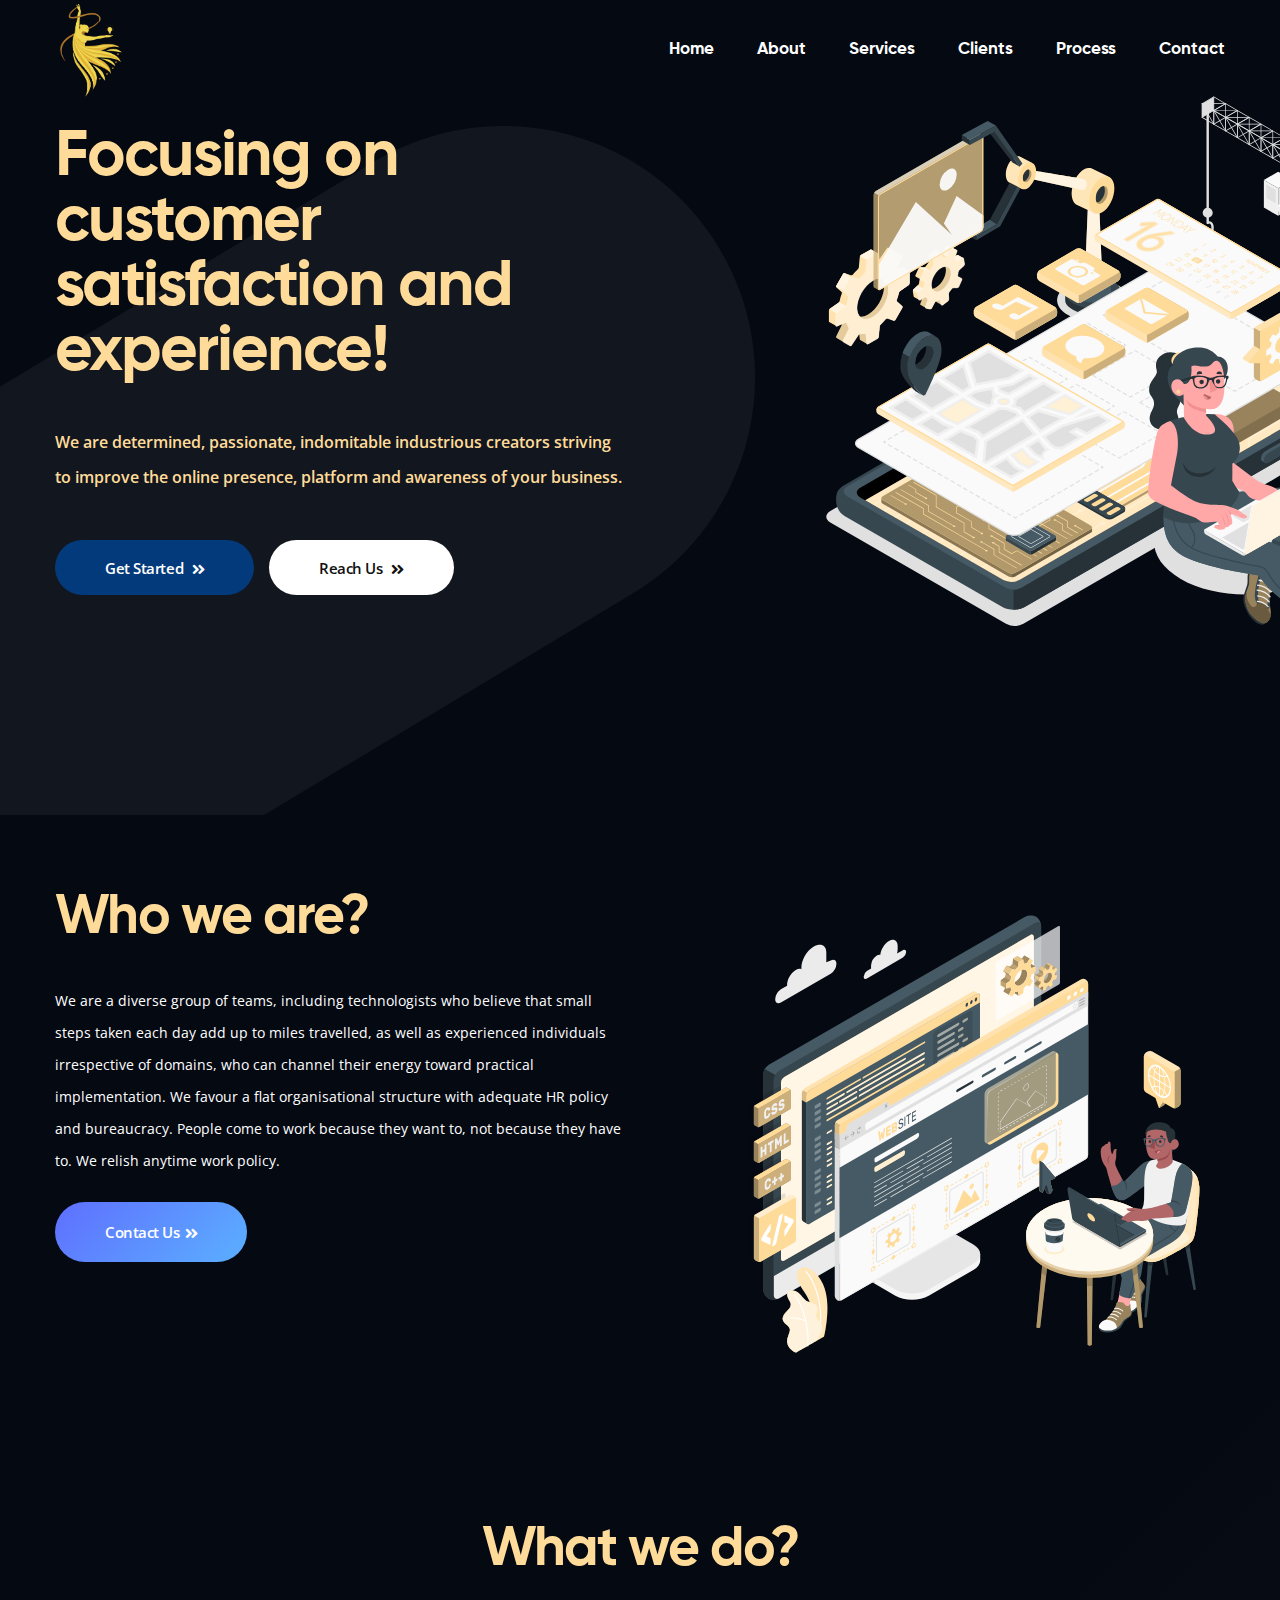
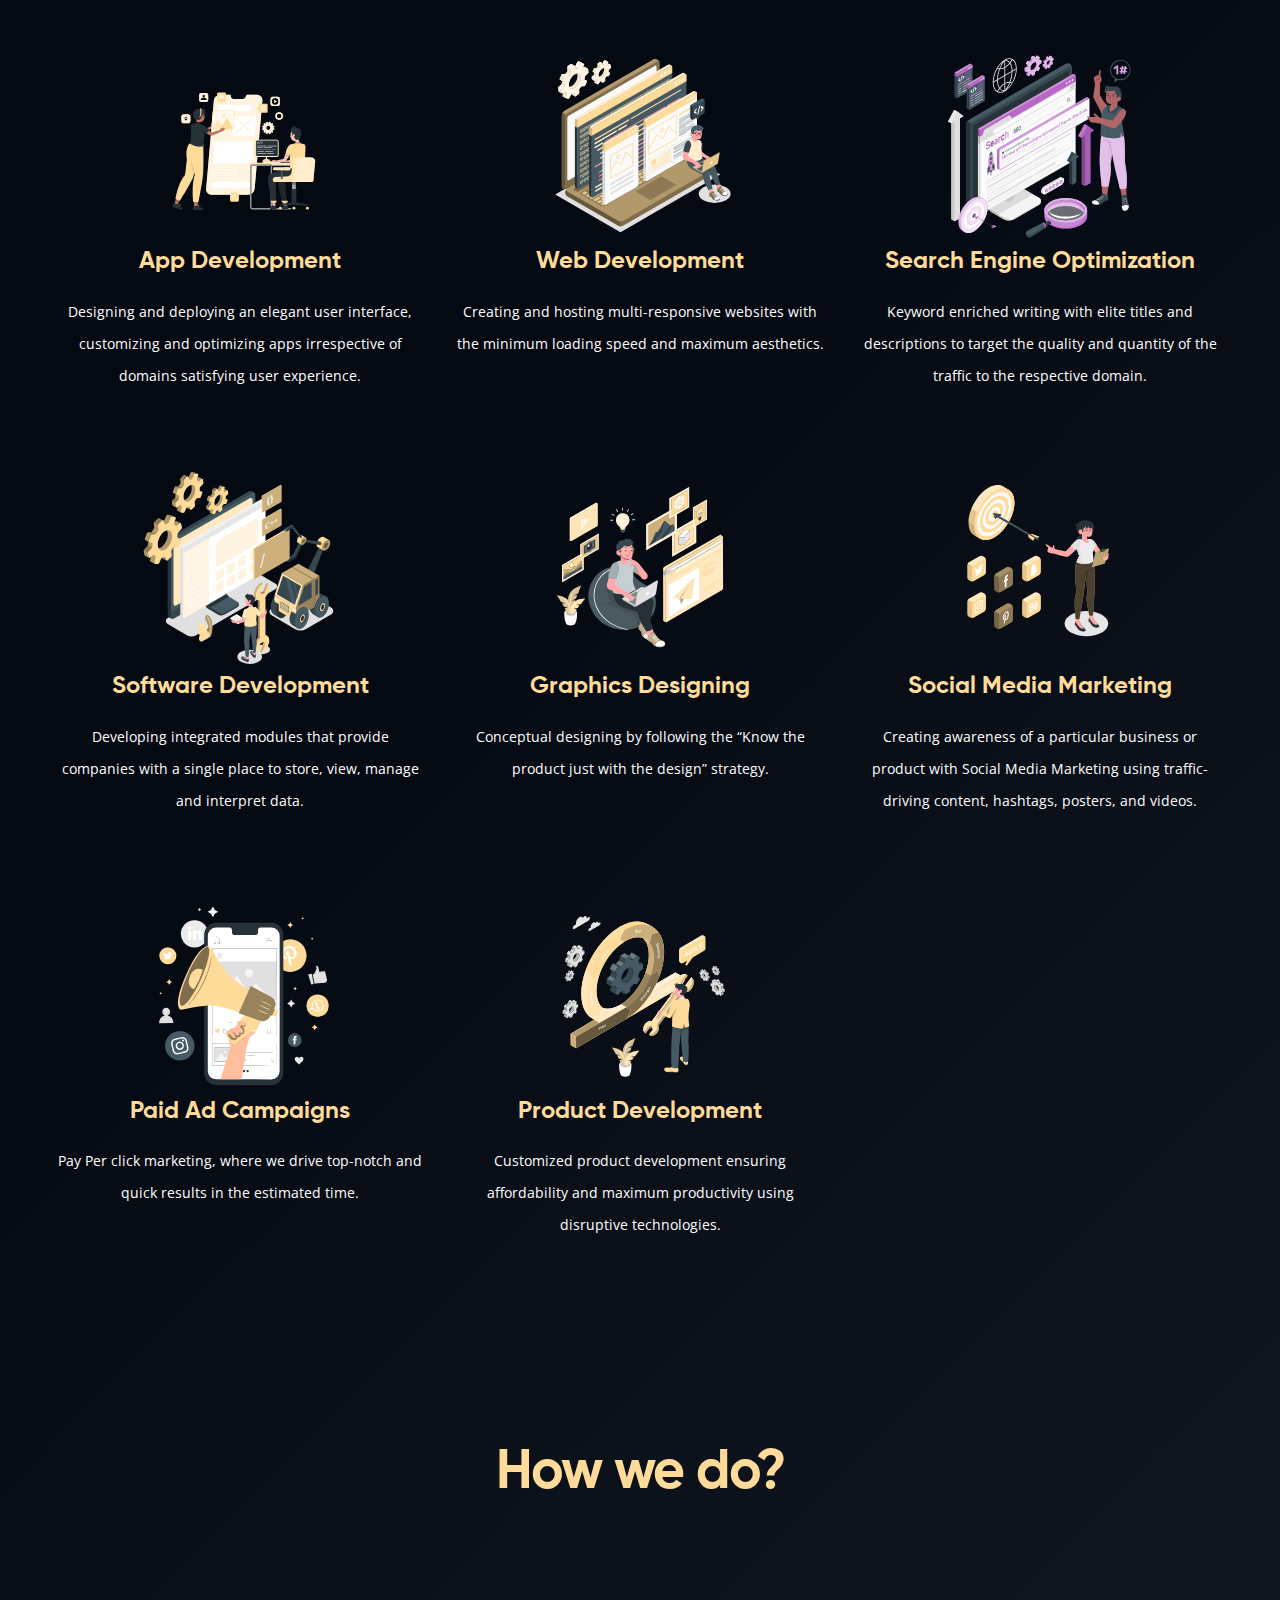
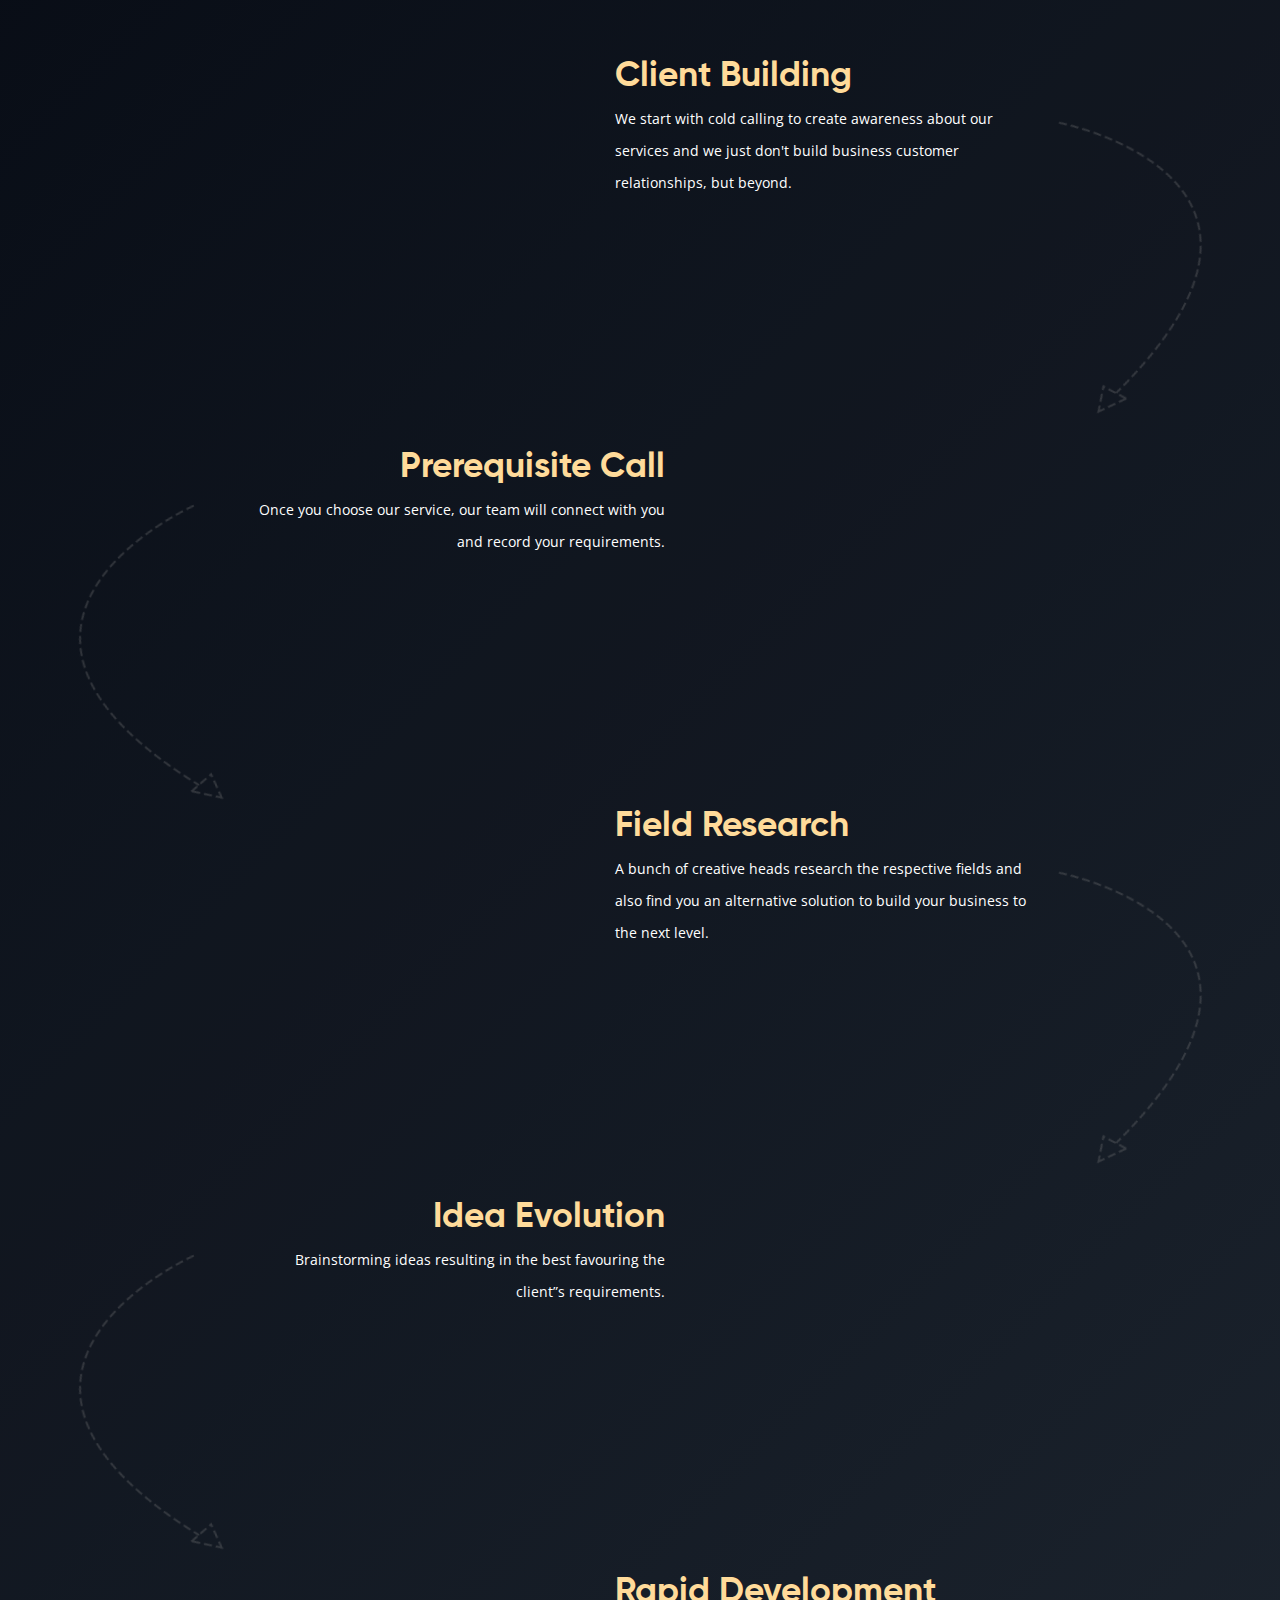
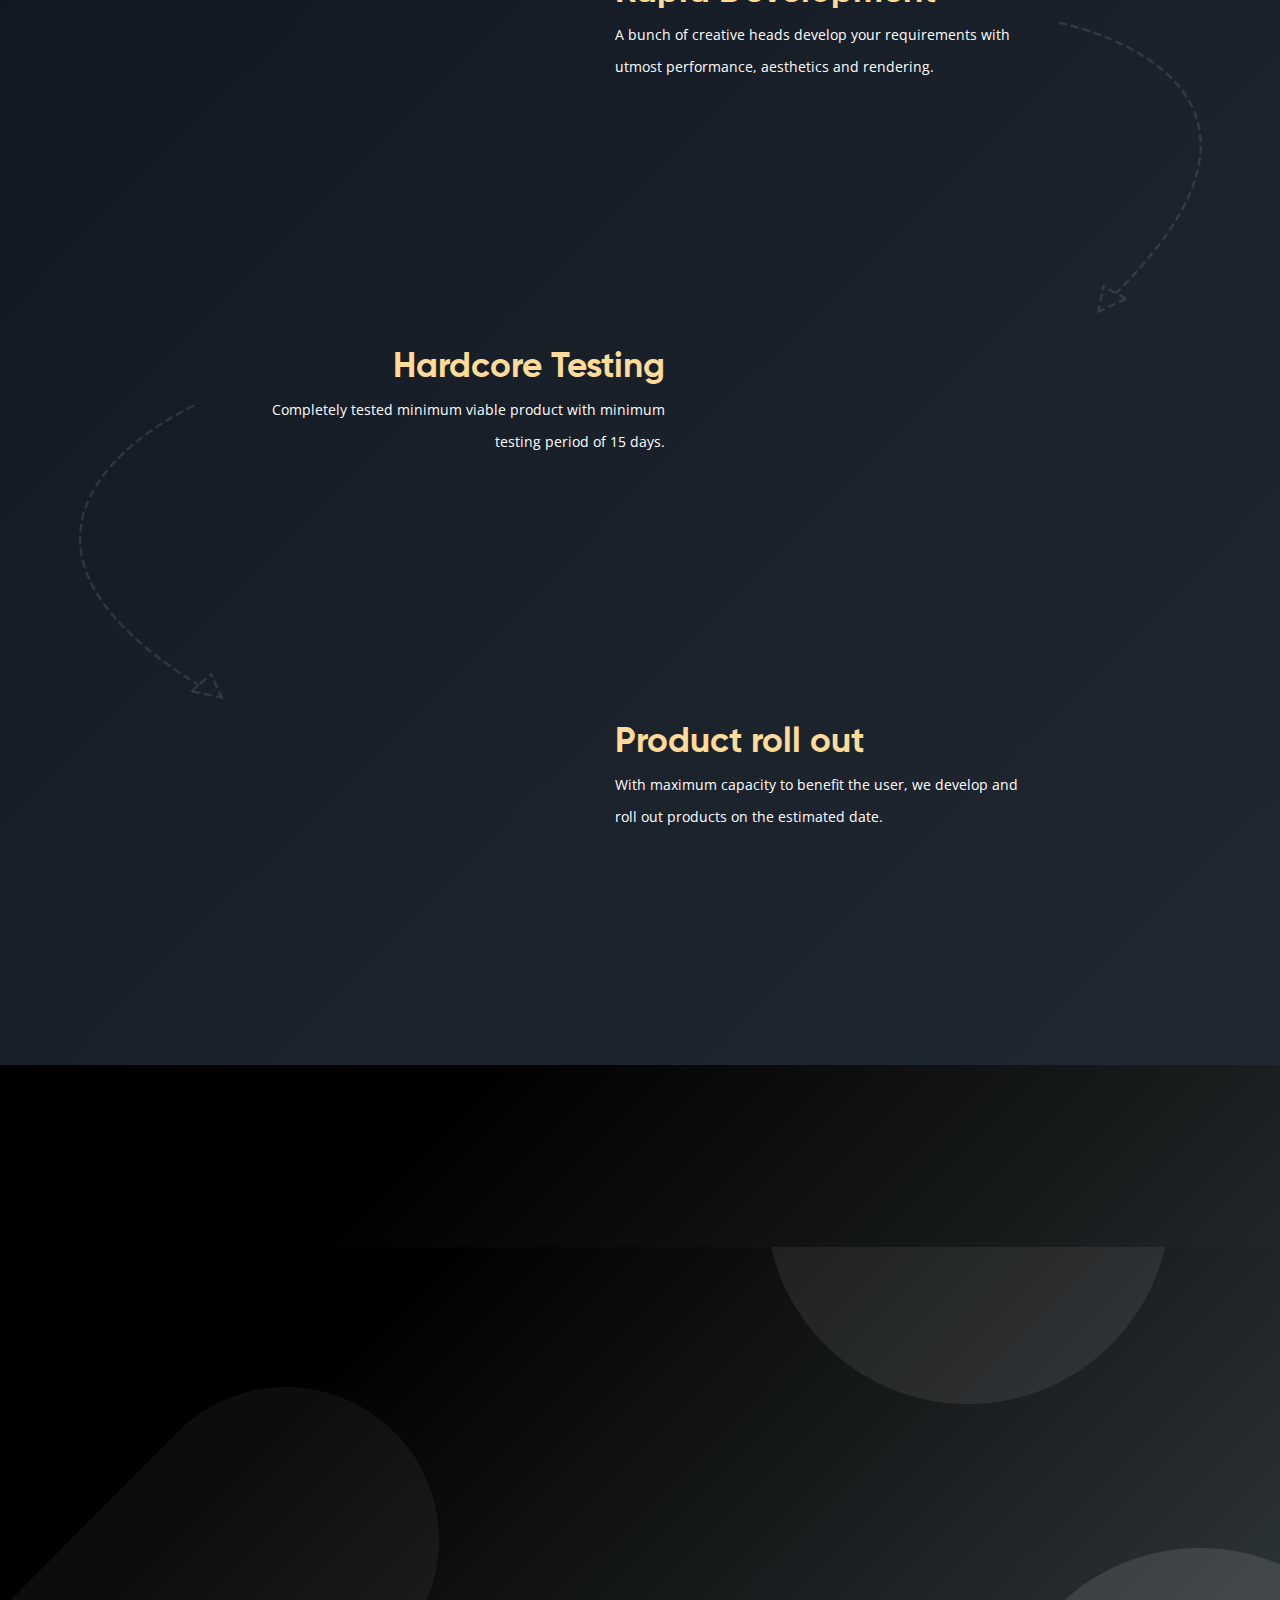
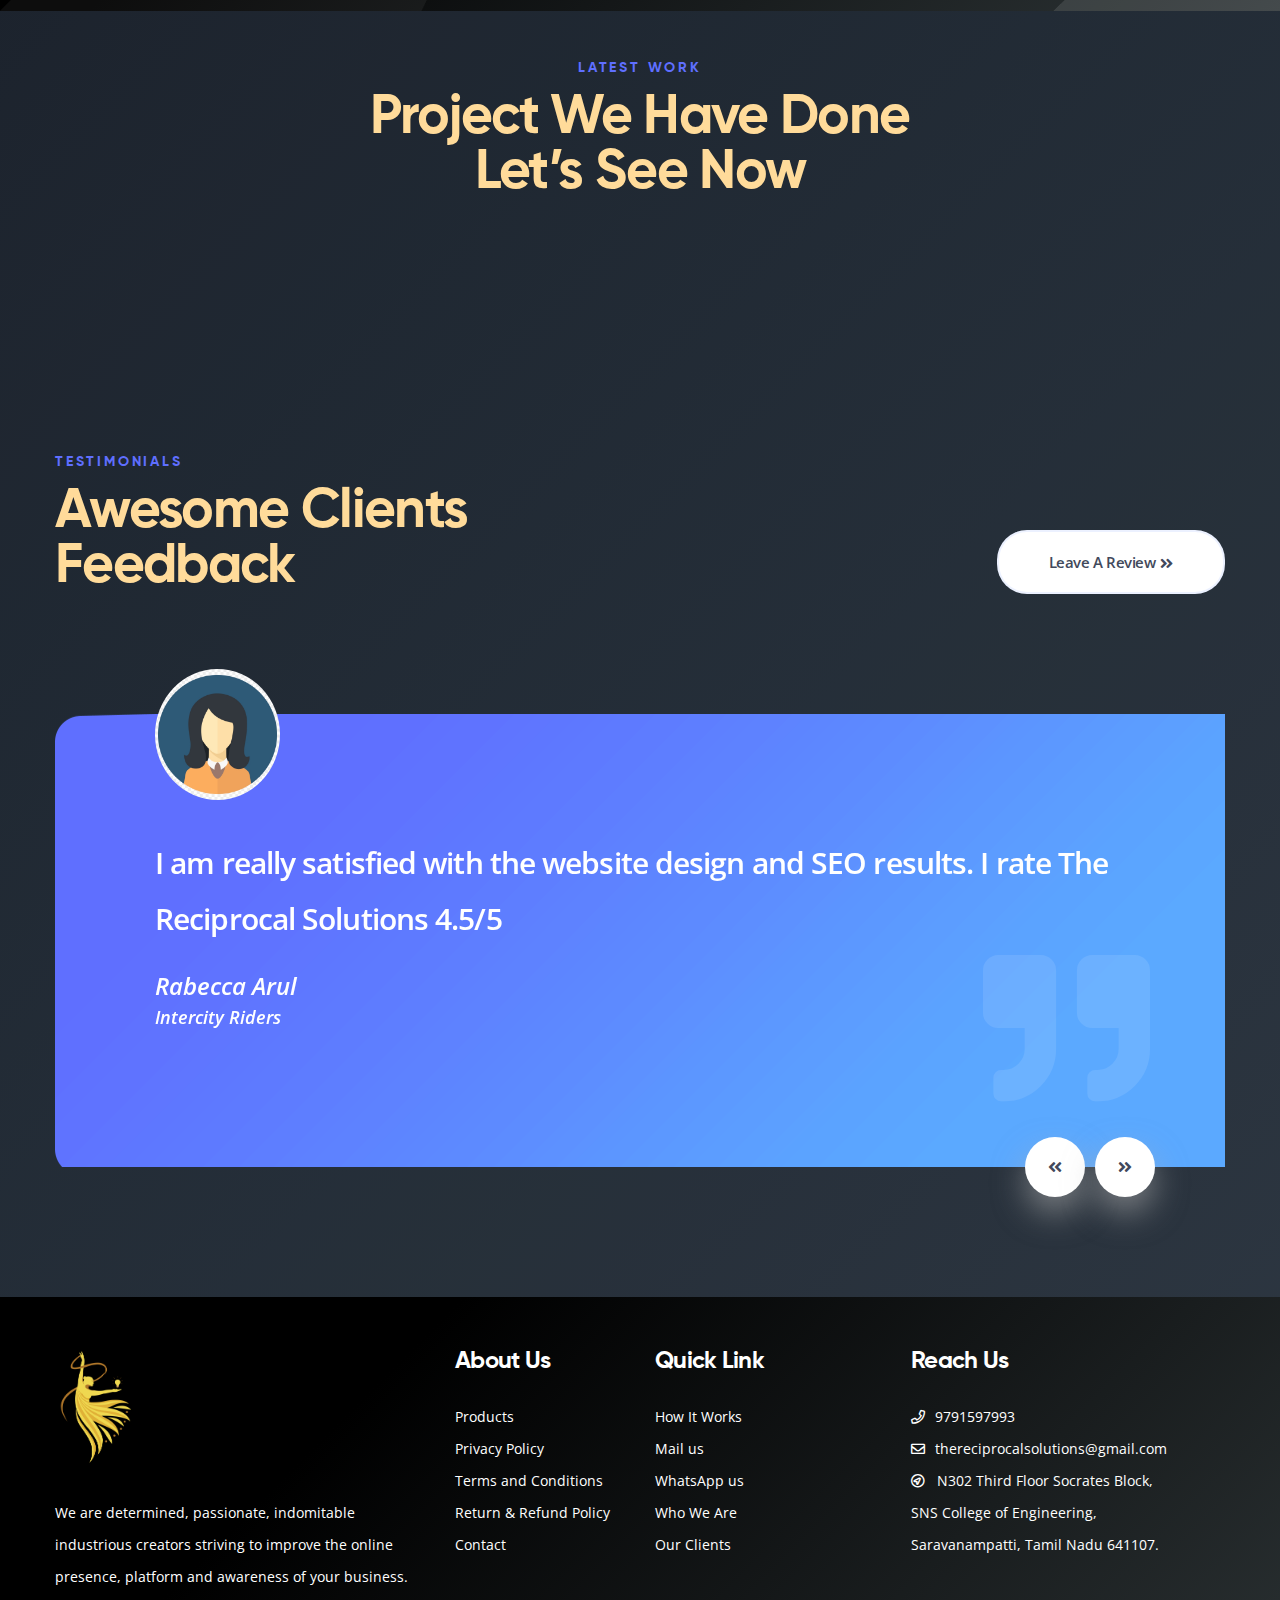
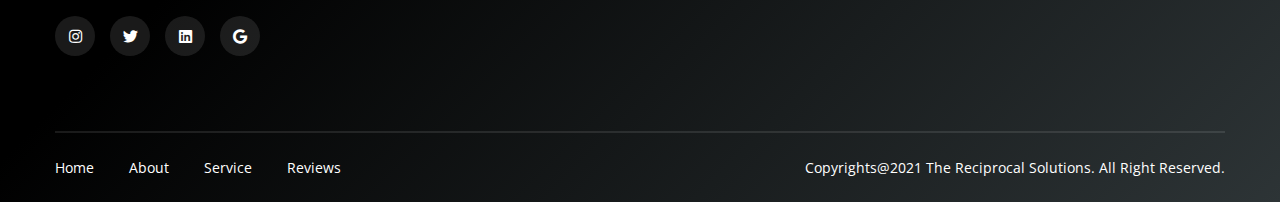
<file: index.html>
<!DOCTYPE html>
<html lang="en">

<head>
    <!-- Required meta tags -->
<meta charset="utf-8">
<!-- <meta name="viewport" content="width=device-width, initial-scale=1, shrink-to-fit=no"> -->
<meta name="viewport" content="width=device-width, initial-scale=1.0">
<link rel="shortcut icon" href="assets/images/favicon.ico" type="image/x-icon">
<link rel="icon" type="image/x-icon" href="assets/images/favicon.ico">
<base href="">
<meta name="robots" content="follow,index,all">
<meta name="robots" content="noodp,noydir" />
<title>The Reciprocal Solutions - Digital Marketing, Website and App development service company in Coimbatore</title>
<meta name="description"
  content="We are Coimbatore based Web, App Devlopement and Digital marketing service company. We are here to create professional web,app & digital marketing services to give your business an online presence with time bound services and we thrive to support our customers in developing the right strategies for their businesses through innovative technologies and top notch ideas.">
<meta name="keywords"
  content="The Reciprocal Solutions, App Development, Website Development, Digital Marketing, web designing in Coimbatore, App development,website Hosting, Video editing , poster creation, Banner design, Content management,TRS, Free Quote, logo designing, branding , SEO, website company coimbatore, app development company,digital marketing,web development, Product development, HTML, PHP, JAVA, Android App, Web Application">
<meta name="distribution" content="Global" />
<meta name="Revisit-after" content="1 day" />
<meta name="language" content="en-in" />
<meta http-equiv="content-language" content="en-us" />
<meta name="doc-type" content="Public" />
<meta name="theme-color" content="#EBF6FA" />
<meta name="classification" content="Software Development Company" />
<meta name="google-site-verification" content="" />
<meta property="og:site_name" content="thereciprocalsolutions.com" />
<meta name="fb:page_id" content="The Reciprocal Solutions" />
<link rel="dns-prefetch" href="//google-analytics.com" />
<link rel="dns-prefetch" href="//www.thereciprocalsolutions.com" />
<meta name="rating" content="general" />
<meta name="fb:page" content="https://www.facebook.com/thereciprocalsolutions" />
<meta name="twitter:card" content="summary" />
<meta name="twitter:site" content="@thereciprocals" />
<meta name="twitter:title" content="thereciprocalsolutions" />
<meta name="p:domain_verify" content="" />
<meta property="og:title"
  content="The Reciprocal Solutions - Digital Marketing, Website and App development service company in Coimbatore" />
<meta property="og:type" content="website" />
<meta property="og:description"
  content="We are Coimbatore based Web, App development and Digital marketing service company. We are here to create professional web,app & digital marketing services to give your business an online presence with time bound services and we thrive to support our customers in developing the right strategies for their businesses through innovative technologies and top notch ideas." />
<meta property="og:site_name" content="thereciprocalsolutions" />
<link rel="canonical" href="https://thereciprocalsolutions.com/" />
<meta property="og:url" content="https://thereciprocalsolutions.com/" />
<meta name="author" content="www.thereciprocalsolutions.com">
<meta name="format-detection" content="telephone=yes">
<link rel="alternate" hreflang="en" href="https://thereciprocalsolutions.com/" />
<script type='application/ld+json'>{"@context":"http:\/\/schema.org","@type":"WebSite","url":"https:\/\/thereciprocalsolutions.com\/","name":"thereciprocalsolutions.com","potentialAction":{"@type":"SearchAction","target":"https:\/\/thereciprocalsolutions.com\/?s={search_term_string}","query-input":"required name=search_term_string"}}
 </script>
<!--Start of Tawk.to Script-->
<script type="text/javascript">
    var Tawk_API=Tawk_API||{}, Tawk_LoadStart=new Date();
    (function(){
    var s1=document.createElement("script"),s0=document.getElementsByTagName("script")[0];
    s1.async=true;
    s1.src='https://embed.tawk.to/620a2eadb9e4e21181befda4/1frrsclml';
    s1.charset='UTF-8';
    s1.setAttribute('crossorigin','*');
    s0.parentNode.insertBefore(s1,s0);
    })();
    </script>
    <!--End of Tawk.to Script-->
    <!-- plugin scripts -->

    <link href="https://fonts.googleapis.com/css?family=Open+Sans:400,400i,500,600,700&display=swap" rel="stylesheet">

    <link rel="stylesheet" href="assets/css/gilroy-extrabold.css">
    <link rel="stylesheet" href="assets/css/gilroy-light.css">
    <link rel="stylesheet" href="assets/css/gilroy-semibold.css">
    <link rel="stylesheet" href="assets/css/gilroy-bold.css">

    <link rel="stylesheet" href="assets/css/animate.min.css">
    <link rel="stylesheet" href="assets/css/bootstrap.min.css">
    <link rel="stylesheet" href="assets/css/owl.carousel.min.css">
    <link rel="stylesheet" href="assets/css/owl.theme.default.min.css">
    <link rel="stylesheet" href="assets/css/magnific-popup.css">
    <link rel="stylesheet" href="assets/css/fontawesome-all.min.css">
    <link rel="stylesheet" href="assets/css/bootstrap-select.min.css">
    <link rel="stylesheet" href="assets/css/jquery.mCustomScrollbar.min.css">
    <link rel="stylesheet" href="assets/css/bootstrap-datepicker.min.css">



    <!-- template styles -->
    <link rel="stylesheet" href="assets/css/style.css">
    <link rel="stylesheet" href="assets/css/responsive.css">






</head>

<body>
    <div class="preloader">
        <img src="assets/images/logo.png"  height="400" width="250" class="preloader__image" alt="">
    </div><!-- /.preloader -->
    <div class="page-wrapper">

        <div class="site-header-five__wrapper">
            <header class="site-header-two site-header-two__@@extra_class">
                <nav class="main-nav__two stricky">
                    <div class="container">
                        <div class="main-nav__logo-box">
                            <a href="#home">
                                <img src="assets/images/logo.png" height="100" width="70" alt="">
                            </a>
                            <a href="#" class="side-menu__toggler"><span></span></a>
                        </div><!-- /.main-nav__logo-box -->
                        <div class="main-nav__main-navigation">
                            <ul class=" main-nav__navigation-box">
                                <li>
                                    <a href="#home">Home</a>
                                </li>
                                <li>
                                    <a href="#about">About</a>
                                </li>
                                <li>
                                    <a href="#service">Services</a>
                                </li>
                                <li>
                                    <a href="#clients">Clients</a>
                                </li>
                                <li>
                                    <a href="#process">Process</a>
                                </li>
                                
                                <li>
                                    <a href="#contact">Contact</a>
                                </li>
                            </ul>
                        </div><!-- /.main-nav__main-navigation -->
                    </div><!-- /.container -->
                </nav><!-- /.main-nav__one -->

            </header><!-- /.site-header-one -->
        </div><!-- /.site-header-five__wrapper -->


        <section id="home" class="banner-five">
            <img src="assets/images/backgrounds/banner-bg-5-2.png" class="banner-five__bg-2" alt="">

            <img src="images/app1.svg" alt="" class="banner-five__moc" height="300px" width="auto">
            <div class="container">
                <div class="row">
                    <div class="col-xl-6">
                        <div class="banner-five__content">
                            <h3 style="color: #FFDB9A;">Focusing on customer satisfaction and experience!</h3>
                            <p style="color: #FFDB9A;">We are determined, passionate, indomitable industrious creators striving to improve the online presence, platform and awareness of your business.
                            </p>
                            <div class="banner-five__btn-block">
                                <a href="https://api.whatsapp.com/send?phone=+919791597993&text=Hello%20The%20Reciprocal%20Solutions!" class="thm-btn banner-five__btn-1" >Get Started <i class="fa fa-angle-double-right"></i></a><!-- /.thm-btn -->
                                <a href="#contact" class="thm-btn banner-five__btn-2">Reach us <i class="fa fa-angle-double-right"></i></a><!-- /.thm-btn -->
                            </div><!-- /.banner-five__btn-block -->
                        </div><!-- /.banner-five__content -->
                    </div><!-- /.col-lg-6 -->
                </div><!-- /.row -->
            </div><!-- /.container -->
        </section><!-- /.banner-five -->

        
        <section id="about" class="cta-ten " style="padding-top: 75px; background-color: rgba(69, 130, 255, .07); ">
            <div class="container">
                <img src="images/about.svg" class="cta-ten__moc" alt="" height="500px" width="auto">
                <div class="row">
                    <div class="col-lg-6">
                        <div class="cta-ten__content">
                            <div class="block-title-two text-left block-title-two__home-five">
                                <h3 style="color: #FFDB9A;"> Who we are?</h3>
                            </div><!-- /.block-title-two -->
                            <p style="color: #fff;">We are a diverse group of teams, including technologists who believe that small steps taken each
                                day add up to miles travelled, as well as experienced individuals irrespective of domains, who can channel their
                                energy toward practical implementation.
                                 We favour a flat organisational structure with adequate HR policy and bureaucracy.
                                    People come to work because they want to, not because they have to. We relish 
                                        anytime work policy.</p>
                                        
                            <a href="tel:+919791597993" class="thm-btn cta-ten__btn">Contact us<i class="fa fa-angle-double-right"></i></a>
                            <!-- /.thm-btn cta-ten__btn -->
                        </div><!-- /.cta-ten__content -->
                    </div><!-- /.col-lg-6 -->
                </div><!-- /.row -->
            </div><!-- /.container -->
        </section><!-- /.cta-ten -->

       
            
        <section id="service" class="service-seven" style=" background-color: rgba(69, 130, 255, .07); ">
            <div class="container">
                <div class="block-title-two text-center block-title-two__home-five">
                    <h3 style="color: #FFDB9A;">What we do?</h3>
                </div>
                <div class="row">
                    <div class="col-lg-4 col-md-6">
                        <div class="service-three__single service-seven__single">
                            <div class="service-three__icon">
                                <img src="images/appdev.svg"  alt="" height="200px" width="auto">
                            </div><!-- /.service-three__icon -->
                            <h3><a href="#" style="color: #FFDB9A;">App Development</a></h3>
                            <p style="color: #fff;"> Designing and deploying an elegant user interface, customizing and optimizing apps irrespective of domains satisfying user experience.</p>
                            <!--a href="#" class="service-seven__link">Read More</a--><!-- /.service-seven__link -->
                        </div><!-- /.service-three__single -->
                    </div><!-- /.col-lg-4 col-md-6 -->
                    <div class="col-lg-4 col-md-6">
                        <div class="service-three__single service-seven__single">
                            <div class="service-three__icon">
                                <img src="images/webdev.svg"  alt="" height="200px" width="auto">
                            </div><!-- /.service-three__icon -->
                            <h3><a href="#" style="color: #FFDB9A;">Web Development</a></h3>
                            <p style="color: #fff;">Creating and hosting multi-responsive websites with the minimum loading speed and maximum aesthetics.</p>
                            <!--a href="#" class="service-seven__link">Read More</a--><!-- /.service-seven__link -->
                        </div><!-- /.service-three__single -->
                    </div><!-- /.col-lg-4 col-md-6 -->
                    <div class="col-lg-4 col-md-6">
                        <div class="service-three__single service-seven__single">
                            <div class="service-three__icon">
                                <img src="images/seo.svg"  alt="" height="200px" width="auto">
                            </div><!-- /.service-three__icon -->
                            <h3><a href="#" style="color: #FFDB9A;">Search Engine Optimization</a></h3>
                            <p style="color: #fff;">Keyword enriched writing with elite titles and descriptions to target the quality and quantity of the traffic to the respective domain.</p>
                            <!--a href="#" class="service-seven__link">Read More</a--><!-- /.service-seven__link -->
                        </div><!-- /.service-three__single -->
                    </div><!-- /.col-lg-4 col-md-6 -->
                    <div class="col-lg-4 col-md-6">
                        <div class="service-three__single service-seven__single">
                            <div class="service-three__icon">
                                <img src="images/softdev.svg"  alt="" height="200px" width="auto">
                            </div><!-- /.service-three__icon -->
                            <h3><a href="#" style="color: #FFDB9A;">Software Development</a></h3>
                            <p style="color: #fff;">Developing integrated modules that provide companies with a single place to store, view, manage and interpret data.</p>
                            <!--a href="#" class="service-seven__link">Read More</a--><!-- /.service-seven__link -->
                        </div><!-- /.service-three__single -->
                    </div><!-- /.col-lg-4 col-md-6 -->
                    <div class="col-lg-4 col-md-6">
                        <div class="service-three__single service-seven__single">
                            <div class="service-three__icon">
                                <img src="images/grphdgn.svg"  alt="" height="200px" width="auto">
                            </div><!-- /.service-three__icon -->
                            <h3><a href="#" style="color: #FFDB9A;">Graphics Designing</a></h3>
                            <p style="color: #fff;">Conceptual designing by following the “Know the product just with the design” strategy.</p>
                            <!--a href="#" class="service-seven__link">Read More</a--><!-- /.service-seven__link -->
                        </div><!-- /.service-three__single -->
                    </div><!-- /.col-lg-4 col-md-6 -->
                    <div class="col-lg-4 col-md-6">
                        <div class="service-three__single service-seven__single">
                            <div class="service-three__icon">
                                <img src="images/sme.svg"  alt="" height="200px" width="auto">
                            </div><!-- /.service-three__icon -->
                            <h3><a href="#" style="color: #FFDB9A;">Social Media Marketing</a></h3>
                            <p style="color: #fff;">Creating awareness of a particular business or product with Social Media Marketing using traffic-driving content, hashtags, posters, and videos.</p>
                            <!--a href="#" class="service-seven__link">Read More</a--><!-- /.service-seven__link -->
                        </div><!-- /.service-three__single -->
                    </div><!-- /.col-lg-4 col-md-6 -->
                    <div class="col-lg-4 col-md-6">
                        <div class="service-three__single service-seven__single">
                            <div class="service-three__icon">
                                <img src="images/ppc.svg"  alt="" height="200px" width="auto">
                            </div><!-- /.service-three__icon -->
                            <h3><a href="#" style="color: #FFDB9A;">Paid Ad Campaigns</a></h3>
                            <p style="color: #fff;">Pay Per click marketing, where we drive top-notch and quick results in the estimated time.</p>
                            <!--a href="#" class="service-seven__link">Read More</a--><!-- /.service-seven__link -->
                        </div><!-- /.service-three__single -->
                    </div><!-- /.col-lg-4 col-md-6 -->
                    <div class="col-lg-4 col-md-6">
                        <div class="service-three__single service-seven__single">
                            <div class="service-three__icon">
                                <img src="images/prodev.svg"  alt="" height="200px" width="auto">
                            </div><!-- /.service-three__icon -->
                            <h3><a href="#" style="color: #FFDB9A;">Product Development</a></h3>
                            <p style="color: #fff;"> Customized product development ensuring affordability and maximum productivity using disruptive technologies.</p>
                            <!--a href="#" class="service-seven__link">Read More</a--><!-- /.service-seven__link -->
                        </div><!-- /.service-three__single -->
                    </div><!-- /.col-lg-4 col-md-6 -->
                </div><!-- /.row -->
            </div><!-- /.container -->
        </section><!-- /.service-seven -->

        

        <section id="process" class="step-one">
            <div class="container">
                <div class="block-title-two text-center block-title-two__home-five">
                    <h3 style="color: #FFDB9A;">How we do?</h3>
                </div><!-- /.block-title-two -->
                <div class="step-one__single">
                    <div class="step-one__image wow fadeInLeft" data-wow-duration="1500ms">
                        <div class="step-one__image-inner">
                            <div class="step-one__counter">
                                Step <span></span>
                            </div><!-- /.step-one__counter -->
                            <img src="images/step1.svg" alt="">
                        </div><!-- /.step-one__image-inner -->
                    </div><!-- /.step-one__image -->
                    <div class="step-one__content">
                        <h3 style="color: #FFDB9A;">Client Building</h3>
                        <p style="color: #fff;"> We start with cold calling to create awareness about our services and we just don't build business customer relationships, but beyond. </p>
                    </div><!-- /.step-one__content -->
                </div><!-- /.step-one__single -->
                <div class="step-one__single">
                    <div class="step-one__image wow fadeInRight" data-wow-duration="1500ms">
                        <div class="step-one__image-inner">
                            <div class="step-one__counter">
                                Step <span></span>
                            </div><!-- /.step-one__counter -->
                            <img src="images/step2.svg" alt="">
                        </div><!-- /.step-one__image-inner -->
                    </div><!-- /.step-one__image -->
                    <div class="step-one__content">
                        <h3 style="color: #FFDB9A;">Prerequisite Call</h3>
                        <p style="color: #fff;">Once you choose our service, our team will connect with you and record your requirements. </p>
                    </div><!-- /.step-one__content -->
                </div><!-- /.step-one__single -->
                <div class="step-one__single">
                    <div class="step-one__image wow fadeInLeft" data-wow-duration="1500ms">
                        <div class="step-one__image-inner">
                            <div class="step-one__counter">
                                Step <span></span>
                            </div><!-- /.step-one__counter -->
                            <img src="images/step3.svg" alt="">
                        </div><!-- /.step-one__image-inner -->
                    </div><!-- /.step-one__image -->
                    <div class="step-one__content">
                        <h3 style="color: #FFDB9A;">Field Research</h3>
                        <p style="color: #fff;">A bunch of creative heads research the respective fields and also find you an alternative solution to build your business to the next level.
                        </p>
                    </div><!-- /.step-one__content -->
                </div><!-- /.step-one__single -->
                <div class="step-one__single">
                    <div class="step-one__image wow fadeInRight" data-wow-duration="1500ms">
                        <div class="step-one__image-inner">
                            <div class="step-one__counter">
                                Step <span></span>
                            </div><!-- /.step-one__counter -->
                            <img src="images/step4.svg" alt="">
                        </div><!-- /.step-one__image-inner -->
                    </div><!-- /.step-one__image -->
                    <div class="step-one__content">
                        <h3 style="color: #FFDB9A;">Idea Evolution</h3>
                        <p style="color: #fff;">Brainstorming ideas resulting in the best favouring the client”s requirements.
                        </p>
                    </div><!-- /.step-one__content -->
                </div><!-- /.step-one__single -->
                <div class="step-one__single">
                    <div class="step-one__image wow fadeInLeft" data-wow-duration="1500ms">
                        <div class="step-one__image-inner">
                            <div class="step-one__counter">
                                Step <span></span>
                            </div><!-- /.step-one__counter -->
                            <img src="images/step5.svg" alt="">
                        </div><!-- /.step-one__image-inner -->
                    </div><!-- /.step-one__image -->
                    <div class="step-one__content">
                        <h3 style="color: #FFDB9A;">Rapid Development</h3>
                        <p style="color: #fff;">A bunch of creative heads develop your requirements with utmost performance, aesthetics and rendering. </p>
                    </div><!-- /.step-one__content -->
                </div><!-- /.step-one__single -->
                <div class="step-one__single">
                    <div class="step-one__image wow fadeInLeft" data-wow-duration="1500ms">
                        <div class="step-one__image-inner">
                            <div class="step-one__counter">
                                Step <span></span>
                            </div><!-- /.step-one__counter -->
                            <img src="images/step6.svg" alt="">
                        </div><!-- /.step-one__image-inner -->
                    </div><!-- /.step-one__image -->
                    <div class="step-one__content">
                        <h3 style="color: #FFDB9A;">Hardcore Testing</h3>
                        <p style="color: #fff;"> Completely tested minimum viable product with minimum testing period of 15 days.
                        </p>
                    </div><!-- /.step-one__content -->
                </div><!-- /.step-one__single -->
                <div class="step-one__single">
                    <div class="step-one__image wow fadeInRight" data-wow-duration="1500ms">
                        <div class="step-one__image-inner">
                            <div class="step-one__counter">
                                Step <span></span>
                            </div><!-- /.step-one__counter -->
                            <img src="images/step7.svg" alt="">
                        </div><!-- /.step-one__image-inner -->
                    </div><!-- /.step-one__image -->
                    <div class="step-one__content">
                        <h3 style="color: #FFDB9A;">Product roll out</h3>
                        <p style="color: #fff;">With maximum capacity to benefit the user, we develop and roll out products on the estimated date. </p>
                    </div><!-- /.step-one__content -->
                </div><!-- /.step-one__single -->
            </div><!-- /.container -->
        </section><!-- /.step-one -->

        <section class="cta-one cta-one__home-five" style=" background-color: rgba(69, 130, 255, .07); ">
            <img src="assets/images/shapes/cta-10-s-1-1.png" class="cta-one__bg-shape-1" alt="">
            <img src="assets/images/shapes/cta-10-s-1-3.png" class="cta-one__bg-shape-3" alt="">
            <img src="assets/images/shapes/cta-10-s-1-4.png" class="cta-one__bg-shape-4" alt="">
            <div class="container">
                <div class="inner-container wow fadeIn" data-wow-duration="1500ms" style="background-color: #fec84e;
                background-image: linear-gradient(315deg, #fec84e 0%, #ffdea8 74%); padding-top: 100px;">
                    <div class="cta-one__left" >
                        <h3 style="color:#2d3436;">Build Your Business</h3>
                        <p style="color:#2d3436;">Be a part of alternative solutions! You're just a call away..</p>
                    </div><!-- /.cta-one__left -->
                    <div class="cta-one__right">
                        <a href="tel:+919791597993" class="thm-btn cta-one__btn">Contact Us<i class="fa fa-angle-double-right"></i></a>
                        <!-- /.thm-btn cta-one__btn -->
                    </div><!-- /.cta-one__right -->
                </div><!-- /.inner-container -->
            </div><!-- /.container -->
        </section><!-- /.cta-one -->

        

        <section id="clients" class="portfolio-two" style=" background-color: rgba(69, 130, 255, .07); padding-top: 50px;">
            <div class="container">
                <div class="block-title-two text-center block-title-two__home-five">
                    <p>latest work</p>
                    <h3 style="color: #FFDB9A;">Project We Have Done <br> Let’s See Now</h3>
                </div><!-- /.block-title-two -->

            </div><!-- /.container -->
        </section><!-- /.portfolio-two -->

        <!--section class="portfolio-two__carousel-wrap" style=" background-color: rgba(69, 130, 255, .07); padding-top: 50px;">
            <div class="container-fluid">
                <div class="portfolio-two__carousel owl-carousel owl-theme thm__owl-carousel" data-options='{
            "items": 1, "margin": 30, "autoplay": true, "autoplayTimeout": 5000, "autoplayHoverPause": true, "loop": true, "smartSpeed": 700, "nav": false, "dots": false
        }' >

                    <div class="item" style="width: 50%;">
                        <div class="team-two__single">
                            <div class="team-two__image">
                                <img src="https://cabigo.in/images/footer_logo.png" alt="">
                            </div>
                           
                        </div>
                    </div>

                    <div class="item" style="width: 50%;">
                        <div class="team-two__single">
                            <div class="team-two__image">
                                <img src="https://intercityriders.com/assets/images/car-logo.png" alt="">
                            </div>
                           
                        </div>
                    </div>
                    <div class="item" style="width: 50%;">
                        <div class="team-two__single">
                            <div class="team-two__image">
                                <img src="https://taxigocabs.in/assets/images/logo.png" style="height: 125px;" alt="">
                            </div>
                        </div>
                    </div>
                </div>
                <div class="text-center">
                    <a href="#contact" class="thm-btn portfolio-two__more-btn">Reach us <i class="fa fa-angle-double-right"></i></a>
                </div>
            </div>
        </section-->
        


        <section id="feedback" class="testimonials-four" style=" background-color: rgba(69, 130, 255, .07); ">
            <div class="container">
                <div class="testimonials-four__top">
                    <div class="block-title-two text-left block-title-two__home-five">
                        <p>testimonials</p>
                        <h3 style="color: #FFDB9A;">Awesome Clients <br> Feedback</h3>
                    </div><!-- /.block-title-two -->
                    <div class="testimonials-four__top-btn-block">
                        <a href="https://g.page/r/CeRc-b7Zn7_-EA0/review" class="thm-btn testimonials-four__top-btn">Leave a Review<i class="fa fa-angle-double-right"></i></a><!-- /.thm-btn testimonials-four__top-btn -->
                    </div><!-- /.testimonials-four__top-btn-block -->
                </div><!-- /.testimonials-four__top -->
                <div class="testimonials-four__carousel-wrap">
                    <div class="testimonials-four__carousel owl-carousel owl-theme thm__owl-carousel" data-carousel-prev-btn=".testimonials-four__carousel-nav__left" data-carousel-next-btn=".testimonials-four__carousel-nav__right" data-options='{
                "items": 1, "margin": 0, "autoplay": true, "autoplayHoverPause": true, "autoplayTimeout": 5000, "loop": true, "dots": false, "nav": false
            }' >
                        <div class="item">
                            <div class="testimonials-four__single">
                                <div class="testimonials-four__image">
                                    <img src="assets/images/testimonials/femalevec.png"  alt="">
                                </div><!-- /.testimonials-four__image -->
                                <p> I am really satisfied with the website design and SEO results. I rate The Reciprocal Solutions 4.5/5
                                </p>
                                <h3>Rabecca Arul </h3>
                                <span>Intercity Riders </span>
                            </div><!-- /.testimonials-four__single -->
                        </div><!-- /.item -->
                        <div class="item">
                            <div class="testimonials-four__single">
                                <div class="testimonials-four__image">
                                    <img src="assets/images/testimonials/malevec.jpg" alt="">
                                </div><!-- /.testimonials-four__image -->
                                <p> I took the website development service, everything about the maintenance and services are very good and satisfying.
                                    Looking forward to hiring for more services.</p>
                                <h3>John George </h3>
                                <span>Light Crescent </span>
                            </div><!-- /.testimonials-four__single -->
                        </div><!-- /.item -->
                        <div class="item">
                            <div class="testimonials-four__single">
                                <div class="testimonials-four__image">
                                    <img src="assets/images/testimonials/malevec.jpg" alt="">
                                </div><!-- /.testimonials-four__image -->
                                <p>I rate 5/5 for their web hosting, maintenance and services. The Reciprocal Solutions keeps us updating about the
                                    website regularly, Good service!
                                </p>
                                <h3>Aravind </h3>
                                <span>Aravind Packers & Movers </span>
                            </div><!-- /.testimonials-four__single -->
                        </div><!-- /.item -->
                        <!--div class="item">
                            <div class="testimonials-four__single">
                                <div class="testimonials-four__image">
                                    <img src="assets/images/testimonials/testi-3-1.png" alt="">
                                </div>
                                <p>Sed ut perspiciatis unde omnis iste natus error sit voluptatem accus
                                    antium doloremque laudantium, totam rem aperiam, eaque ipsa quae ab illo inventore veritatis
                                    et quasi architecto beatae vitae dicta sunt explica boemo enim ipsam voluptatem quia
                                    voluptas</p>
                                <h3>Hakila Jokinma </h3>
                                <span>SR Manager </span>
                            </div>
                        </div--><!-- /.item -->
                    </div><!-- /.testimonials-four__carousel owl-carousel owl-theme thm__owl-carousel -->

                    <i class="fas fa-quote-right testimonials-four__qoute-icon"></i>

                    <div class="testimonials-four__carousel-nav">
                        <a class="testimonials-four__carousel-nav__left" href="#"><i class="fa fa-angle-double-left"></i></a>
                        <a class="testimonials-four__carousel-nav__right" href="#"><i class="fa fa-angle-double-right"></i></a>
                    </div><!-- /.testimonials-four__carousel-nav -->
                </div><!-- /.testimonials-four__carousel-wrap -->
            </div><!-- /.container -->
        </section><!-- /.testimonials-four -->

        <!--section class="blog-two blog-two__home-three" style=" background-color: rgba(69, 130, 255, .07); padding-top: 50px;">
            <div class="container">
                <div class="blog-two_top">
                    <div class="block-title-two text-left">
                        <h3 style="color: #FFDB9A;">Let’s Read Latest <br> Blog & News</h3>
                    </div>
                    <div class="blog-two__top-btn-block">
                        <a href="#" class="thm-btn blog-two__top-btn">View More <i class="fa fa-angle-double-right"></i></a>
                    </div>
                </div>
                <div class="row">
                    <div class="col-lg-4">
                        <div class="blog-two__single">

                            <div class="blog-two__image">
                                <img src="images/step5.svg" alt="">
                            </div>
                            <div class="blog-two__content">
                                <ul class="list-unstyled blog-two__meta">
                                    <li><a href="#"><i class="far fa-user"></i> Admin</a></li>
                                    <li><a href="#"><i class="far fa-comment-alt"></i> Comments (03)</a></li>
                                </ul>
                                <h3 style="color: #FFDB9A;"><a href="blog-details.html">UX And HTML5 Let’s Help Users Fill In Your Mobile Form</a></h3>
                                <p>Lorem ipsum dolor sit amet, consectetur adipisicing elit sed do eiusmod tempor incididunt ut
                                    labore </p>
                                <a href="#" class="thm-btn blog-two__btn">Read More <i class="fa fa-angle-double-right"></i></a>
                               
                            </div>
                        </div>
                    </div>
                    <div class="col-lg-4">
                        <div class="blog-two__single">
                            <div class="blog-two__image">
                                <img src="images/about.svg" alt="">
                            </div>
                            <div class="blog-two__content">
                                <ul class="list-unstyled blog-two__meta">
                                    <li><a href="#"><i class="far fa-user"></i> Admin</a></li>
                                    <li><a href="#"><i class="far fa-comment-alt"></i> Comments (03)</a></li>
                                </ul>
                                <h3 style="color: #FFDB9A;"><a href="blog-details.html">UX And HTML5 Let’s Help Users Fill In Your Mobile Form</a></h3>
                                <p>Lorem ipsum dolor sit amet, consectetur adipisicing elit sed do eiusmod tempor incididunt ut
                                    labore </p>
                                <a href="#" class="thm-btn blog-two__btn">Read More <i class="fa fa-angle-double-right"></i></a>
                                
                            </div>
                        </div>
                    </div>
                    <div class="col-lg-4">
                        <div class="blog-two__single">
                            <div class="blog-two__image">
                                <img src="images/seo.svg" alt="">
                            </div>
                            <div class="blog-two__content">
                                <ul class="list-unstyled blog-two__meta">
                                    <li><a href="#"><i class="far fa-user"></i> Admin</a></li>
                                    <li><a href="#"><i class="far fa-comment-alt"></i> Comments (03)</a></li>
                                </ul>
                                <h3 style="color: #FFDB9A;"><a href="blog-details.html">UX And HTML5 Let’s Help Users Fill In Your Mobile Form</a></h3>
                                <p>Lorem ipsum dolor sit amet, consectetur adipisicing elit sed do eiusmod tempor incididunt ut
                                    labore </p>
                                <a href="#" class="thm-btn blog-two__btn">Read More <i class="fa fa-angle-double-right"></i></a>
                               
                            </div>
                        </div>
                    </div>
                </div>
            </div>
        </section--><!-- /.blog-two -->
        <section id="contact">
        <footer class="site-footer-five" style=" background-color: #2d3436;
        background-image: linear-gradient(
    315deg, #2d3436 0%, #000000 74%); padding-top: 50px;">
            <div class="site-footer__upper">
                <div class="container">
                    <div class="row">
                        <div class="col-lg-4">
                            <div class="footer-widget footer-widget__about">
                                <a href="#home">
                                    <img src="assets/images/logo.png" height="120" width="80" alt="">
                                </a>
                                <p>We are determined, passionate, indomitable industrious creators striving to improve the online presence, platform and
                                    awareness of your business.</p>
                                <div class="footer-widget__social">
                                    <a href="https://www.instagram.com/the.reciprocalsolutions/"><i class="fab fa-instagram"></i></a>
                                    <a href="https://twitter.com/thereciprocals"><i class="fab fa-twitter"></i></a>
                                    <a href="https://www.linkedin.com/in/thereciprocalsolutions/"><i class="fab fa-linkedin"></i></a>
                                    <a href="https://www.google.com/search?gs_ssp=eJzj4tVP1zc0TCsrzymJz0o3YLRSNagwTkq0SLM0SDNMSjW0SDJNsjKoSEtNSrNMS7FMSk2zNE1ONfGSKMlIVShKTc4sKMpPTsxRKM7PKS3JzM8rBgABEhrW&q=the+reciprocal+solutions&oq=the+reciproc&aqs=chrome.2.69i57j0i512j46i175i199i512j0i512l3j69i61l2.15148j0j7&sourceid=chrome&ie=UTF-8"><i class="fab fa-google"></i></a>
                                </div><!-- /.footer-widget__social -->
                            </div><!-- /.footer-widget -->
                        </div><!-- /.col-lg-4 -->
                        <div class="col-lg-2">
                            <div class="footer-widget footer-widget__links-1">
                                <h3 class="footer-widget__title">About Us</h3><!-- /.footer-widget__title -->
                                <ul class="list-unstyled footer-widget__links-list">
                                    <li><a href="products.html">Products </a></li>
                                    <li><a href="privacypolicy.html">Privacy Policy</a></li>
                                    <li><a href="terms&con.html">Terms and Conditions</a></li>
                                    <li><a href="refundpolicy.html">Return & Refund Policy</a></li>
                                    <li><a href="tel:9791597993">Contact</a></li>
                                </ul><!-- /.footer-widget__links-list -->
                            </div><!-- /.footer-widget -->
                        </div><!-- /.col-lg-2 -->
                        <div class="col-lg-2">
                            <div class="footer-widget footer-widget__links-2">
                                <h3 class="footer-widget__title">Quick Link</h3><!-- /.footer-widget__title -->
                                <ul class="list-unstyled footer-widget__links-list">
                                    <li><a href="#process">How It Works</a></li>
                                    <li><a href="mailto:thereciprocalsolutions@gmail.com">Mail us</a></li>
                                    <li><a href="https://api.whatsapp.com/send?phone=+919791597993">WhatsApp us</a></li>
                                    <li><a href="about">Who We Are</a></li>
                                    <li><a href="#clients">Our Clients</a></li>
                                </ul><!-- /.footer-widget__links-list -->
                            </div><!-- /.footer-widget -->
                        </div><!-- /.col-lg-2 -->
                        <div class="col-lg-4">
                            <div class="footer-widget footer-widget__mailchimp">
                                <h3 class="footer-widget__title">Reach Us</h3><!-- /.footer-widget__title -->
                                
                                <div class="footer-widget__contact">
                                    <a href="tel:9791597993"><i class="far fa-phone"></i>9791597993</a>
                                </div><!-- /.footer-widget__contact -->
                                <div class="footer-widget__contact">
                                    <a href="mailto:thereciprocalsolutions@gmail.com"><i class="far fa-envelope"></i>thereciprocalsolutions@gmail.com</a>
                                </div><!-- /.footer-widget__contact -->
                                <div class="footer-widget__contact">
                                    <p><i class="far fa-location-circle"></i> &nbsp; N302 Third Floor Socrates Block, <br> SNS College of Engineering, <br> Saravanampatti, Tamil Nadu 641107.</p>
                                </div><!-- /.footer-widget__contact -->
                            </div><!-- /.footer-widget -->
                        </div><!-- /.col-lg-4 -->
                    </div><!-- /.row -->
                </div><!-- /.container -->
            </div><!-- /.site-footer__upper -->
            <div class="site-footer__bottom">
                <div class="container">
                    <div class="inner-container">
                        <ul class="list-unstyled site-footer__menu">
                            <li><a href="#home">Home</a></li>
                            <li><a href="#about">About</a></li>
                            <li><a href="#service">Service</a></li>
                            <li><a href="#feedback">Reviews</a></li>
                        </ul><!-- /.list-unstyled site-footer__menu -->
                        <p>Copyrights@2021 The Reciprocal Solutions. All Right Reserved.</p>
                    </div><!-- /.inner-container -->
                </div><!-- /.container -->
            </div><!-- /.site-footer__bottom -->
        </footer><!-- /.site-footer-five -->
    </section>

    </div><!-- /.page-wrapper -->


    <a href="#" data-target="html" class="scroll-to-target scroll-to-top"><i class="fa fa-angle-up"></i></a>


    <div class="side-menu__block">


        <div class="side-menu__block-overlay custom-cursor__overlay">
            <div class="cursor"></div>
            <div class="cursor-follower"></div>
        </div><!-- /.side-menu__block-overlay -->
        <div class="side-menu__block-inner ">
            <div class="side-menu__top justify-content-end">

                <a href="#" class="side-menu__toggler side-menu__close-btn"><img src="assets/images/shapes/close-1-1.png" alt=""></a>
            </div><!-- /.side-menu__top -->


            <nav class="mobile-nav__container">
                <!-- content is loading via js -->
            </nav>
            <div class="side-menu__sep"></div><!-- /.side-menu__sep -->
            <div class="side-menu__content">
                <p> We are determined, passionate, indomitable industrious creators striving to improve the online presence, platform
                    and awareness of your business. </p>
                <p><a href="mailto:thereciprocalsolutions@gmail.com">thereciprocalsolutions@gmail.com</a> <br> <a href="tel:9791597993">+91 97915 97993</a></p>
                <div class="side-menu__social">
                    <a href="https://www.instagram.com/the.reciprocalsolutions/"><i class="fab fa-instagram"></i></a>
                    <a href="https://twitter.com/thereciprocals"><i class="fab fa-twitter"></i></a>
                    <a href="https://www.linkedin.com/in/thereciprocalsolutions/"><i class="fab fa-linkedin"></i></a>
                    <a href="https://www.google.com/search?gs_ssp=eJzj4tVP1zc0TCsrzymJz0o3YLRSNagwTkq0SLM0SDNMSjW0SDJNsjKoSEtNSrNMS7FMSk2zNE1ONfGSKMlIVShKTc4sKMpPTsxRKM7PKS3JzM8rBgABEhrW&q=the+reciprocal+solutions&oq=the+reciproc&aqs=chrome.2.69i57j0i512j46i175i199i512j0i512l3j69i61l2.15148j0j7&sourceid=chrome&ie=UTF-8"><i class="fab fa-google"></i></a>
                </div><!-- /.footer-widget__social -->
            </div><!-- /.side-menu__content -->
        </div><!-- /.side-menu__block-inner -->
    </div><!-- /.side-menu__block -->



    <div class="search-popup" style="display: none;">
        <div class="search-popup__overlay custom-cursor__overlay">
            <div class="cursor"></div>
            <div class="cursor-follower"></div>
        </div><!-- /.search-popup__overlay -->
        <div class="search-popup__inner">
            <form action="#" class="search-popup__form">
                <input type="text" name="search" placeholder="Type here to Search....">
                <button type="submit"><i class="fa fa-search"></i></button>
            </form>
        </div><!-- /.search-popup__inner -->
    </div><!-- /.search-popup -->


    <script src="assets/js/jquery.min.js"></script>
    <script src="assets/js/bootstrap.bundle.min.js"></script>
    <script src="assets/js/owl.carousel.min.js"></script>
    <script src="assets/js/waypoints.min.js"></script>
    <script src="assets/js/jquery.counterup.min.js"></script>
    <script src="assets/js/TweenMax.min.js"></script>
    <script src="assets/js/wow.js"></script>
    <script src="assets/js/jquery.magnific-popup.min.js"></script>
    <script src="assets/js/jquery.ajaxchimp.min.js"></script>
    <script src="assets/js/jquery.validate.min.js"></script>
    <script src="assets/js/bootstrap-select.min.js"></script>
    <script src="assets/js/jquery.mCustomScrollbar.concat.min.js"></script>
    <script src="assets/js/bootstrap-datepicker.min.js"></script>
    <script src="assets/js/isotope.js"></script>

    <!-- template scripts -->
    <script src="assets/js/theme.js"></script>
</body>

</html>
</file>
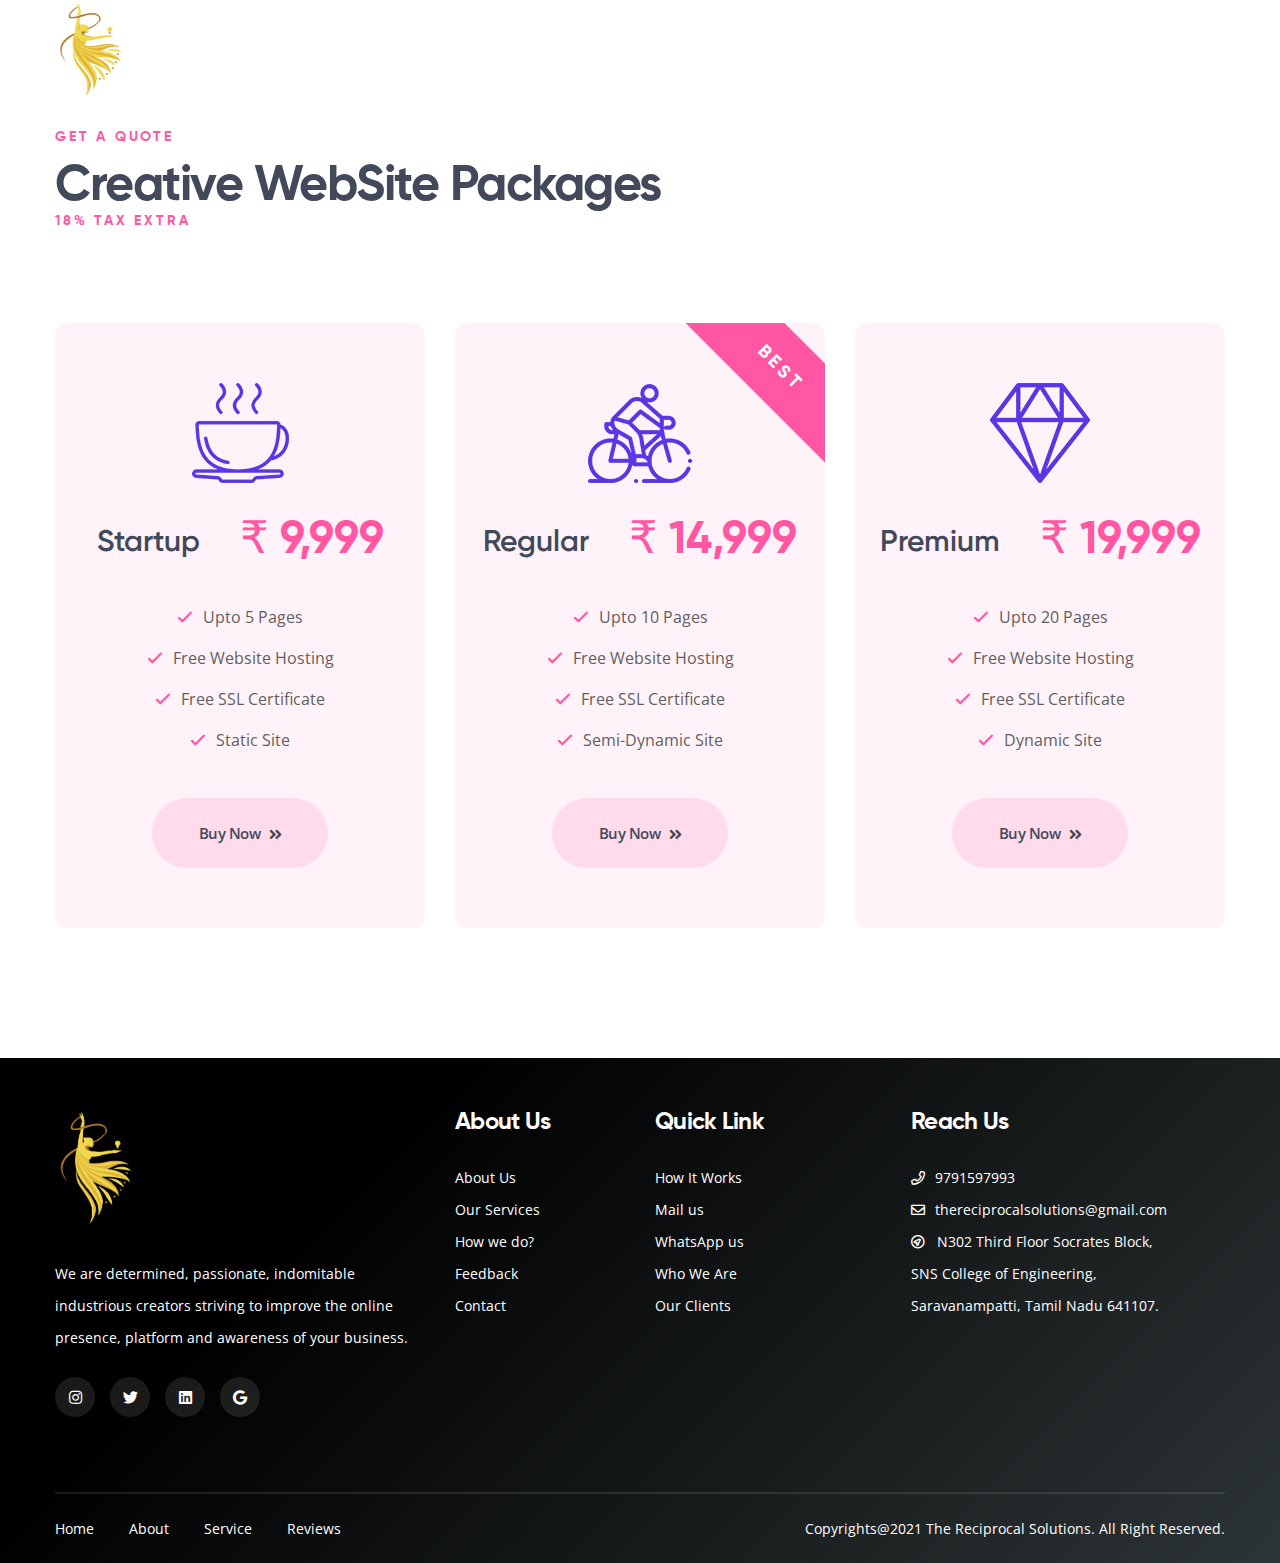
<file: products.html>
<!DOCTYPE html>
<html lang="en">

<head>
    <!-- Required meta tags -->
<meta charset="utf-8">
<!-- <meta name="viewport" content="width=device-width, initial-scale=1, shrink-to-fit=no"> -->
<meta name="viewport" content="width=device-width, initial-scale=1.0">
<link rel="shortcut icon" href="assets/images/favicon.ico" type="image/x-icon">
<link rel="icon" type="image/x-icon" href="assets/images/favicon.ico">
<base href="">
<meta name="robots" content="follow,index,all">
<meta name="robots" content="noodp,noydir" />
<title>The Reciprocal Solutions - Digital Marketing, Website and App developement service company in Coimbatore</title>
<meta name="description"
  content="We are Coimbatore based Web, App Devlopement and Digital marketing service company. We are here to create professional web,app & digital marketing services to give your business an online presence with time bound services and we thrive to support our customers in developing the right strategies for their businesses through innovative technologies and top notch ideas.">
<meta name="keywords"
  content="The Reciprocal Solutions, App Developement, Website developement, Digital Marketing, web designing in Coimbatore, App developement,website Hosting, Video editing , poster creation, Banner design, Content management,TRS, Free Quote, logo designing, branding , SEO, website company coimbatore, app developement company,digital marketing,web developement, Product developement, HTML, PHP, JAVA, Android App, Web Application">
<meta name="distribution" content="Global" />
<meta name="Revisit-after" content="1 day" />
<meta name="language" content="en-in" />
<meta http-equiv="content-language" content="en-us" />
<meta name="doc-type" content="Public" />
<meta name="theme-color" content="#EBF6FA" />
<meta name="classification" content="Software Development Company" />
<meta name="google-site-verification" content="" />
<meta property="og:site_name" content="thereciprocalsolutions.com" />
<meta name="fb:page_id" content="The Reciprocal Solutions" />
<link rel="dns-prefetch" href="//google-analytics.com" />
<link rel="dns-prefetch" href="//www.thereciprocalsolutions.com" />
<meta name="rating" content="general" />
<meta name="fb:page" content="https://www.facebook.com/thereciprocalsolutions" />
<meta name="twitter:card" content="summary" />
<meta name="twitter:site" content="@thereciprocals" />
<meta name="twitter:title" content="thereciprocalsolutions" />
<meta name="p:domain_verify" content="" />
<meta property="og:title"
  content="The Reciprocal Solutions - Digital Marketing, Website and App developement service company in Coimbatore" />
<meta property="og:type" content="website" />
<meta property="og:description"
  content="We are Coimbatore based Web, App Devlopement and Digital marketing service company. We are here to create professional web,app & digital marketing services to give your business an online presence with time bound services and we thrive to support our customers in developing the right strategies for their businesses through innovative technologies and top notch ideas." />
<meta property="og:site_name" content="thereciprocalsolutions" />
<link rel="canonical" href="https://thereciprocalsolutions.com/" />
<meta property="og:url" content="https://thereciprocalsolutions.com/" />
<meta name="author" content="www.thereciprocalsolutions.com">
<meta name="format-detection" content="telephone=yes">
<link rel="alternate" hreflang="en" href="https://thereciprocalsolutions.com/" />
<script type='application/ld+json'>{"@context":"http:\/\/schema.org","@type":"WebSite","url":"https:\/\/thereciprocalsolutions.com\/","name":"thereciprocalsolutions.com","potentialAction":{"@type":"SearchAction","target":"https:\/\/thereciprocalsolutions.com\/?s={search_term_string}","query-input":"required name=search_term_string"}}
 </script>

    <!-- plugin scripts -->

    <link href="https://fonts.googleapis.com/css?family=Open+Sans:400,400i,500,600,700&display=swap" rel="stylesheet">

    <link rel="stylesheet" href="assets/css/gilroy-extrabold.css">
    <link rel="stylesheet" href="assets/css/gilroy-light.css">
    <link rel="stylesheet" href="assets/css/gilroy-semibold.css">
    <link rel="stylesheet" href="assets/css/gilroy-bold.css">

    <link rel="stylesheet" href="assets/css/animate.min.css">
    <link rel="stylesheet" href="assets/css/bootstrap.min.css">
    <link rel="stylesheet" href="assets/css/owl.carousel.min.css">
    <link rel="stylesheet" href="assets/css/owl.theme.default.min.css">
    <link rel="stylesheet" href="assets/css/magnific-popup.css">
    <link rel="stylesheet" href="assets/css/fontawesome-all.min.css">
    <link rel="stylesheet" href="assets/css/bootstrap-select.min.css">
    <link rel="stylesheet" href="assets/css/jquery.mCustomScrollbar.min.css">
    <link rel="stylesheet" href="assets/css/bootstrap-datepicker.min.css">



    <!-- template styles -->
    <link rel="stylesheet" href="assets/css/style.css">
    <link rel="stylesheet" href="assets/css/responsive.css">






</head>

<body>
    <div class="preloader">
        <img src="assets/images/logo.png"  height="400" width="250" class="preloader__image" alt="">
    </div><!-- /.preloader -->
    <div class="page-wrapper">

        <div class="site-header-five__wrapper">
            <header class="site-header-two site-header-two__@@extra_class">
                <nav class="main-nav__two stricky">
                    <div class="container">
                        <div class="main-nav__logo-box">
                            <a href="#home">
                                <img src="assets/images/logo.png" height="100" width="70" alt="">
                            </a>
                            <a href="#" class="side-menu__toggler"><span></span></a>
                        </div><!-- /.main-nav__logo-box -->
                        <div class="main-nav__main-navigation">
                            <ul class=" main-nav__navigation-box">
                                <li>
                                    <a href="#home">Home</a>
                                </li>
                                <li>
                                    <a href="#about">About</a>
                                </li>
                                <li>
                                    <a href="#service">Services</a>
                                </li>
                                <li>
                                    <a href="#clients">Clients</a>
                                </li>
                                <li>
                                    <a href="#process">Process</a>
                                </li>
                                
                                <li>
                                    <a href="#contact">Contact</a>
                                </li>
                            </ul>
                        </div><!-- /.main-nav__main-navigation -->
                    </div><!-- /.container -->
                </nav><!-- /.main-nav__one -->

            </header><!-- /.site-header-one -->
        </div><!-- /.site-header-five__wrapper -->

       
        <section class="pricing-one pricing-one__pricing-page">
            <div class="container">
                <div class="pricing-one__block">
                    <div class="block-title-two text-left">
                        <p>get a quote</p>
                        <h3>Creative WebSite Packages</h3>
                        <p>18% Tax Extra</p>
                    </div><!-- /.block-title-two -->

                    <!--div class="pricing-one__btn-block">
                        <ul class="list-unstyled nav nav-tabs">
                            <li class="nav-item">
                                <a href="#monthly" class="nav-link active" data-toggle="tab">Monthly</a>
                            </li>-
                            <li class="nav-item">
                                <a href="#yearly" class="nav-link " data-toggle="tab">Yearly</a>
                            </li>-
                        </ul>-
                    </div-->
                </div><!-- /.pricing-one__block -->

                <div class="tab-content">
                    <div class="tab-pane show active  animated fadeInUp" id="monthly">
                        <div class="row">
                            <div class="col-lg-4">
                                <div class="pricing-one__single">
                                    <div class="pricing-one__inner">
                                        <img src="assets/images/shapes/pricing-i-1-1.png" alt="">
                                        <div class="pricing-one__top">
                                            <h3>Startup</h3>
                                            <p>₹ 9,999</p>
                                        </div><!-- /.pricing-one__top -->
                                        <ul class="pricing-one__list list-unstyled">
                                            <li><i class="far fa-check"></i>Upto 5 Pages</li>
                                            <li><i class="far fa-check"></i>Free Website Hosting</li>
                                            <li><i class="far fa-check"></i>Free SSL Certificate</li>
                                            <li><i class="far fa-check"></i>Static Site</li>
                                        </ul><!-- /.pricing-one__list list-unstyled -->
                                        <a href="#" class="thm-btn pricing-one__btn">Buy Now <i class="fa fa-angle-double-right"></i></a><!-- /.thm-btn pricing-one__btn -->
                                    </div><!-- /.pricing-one__inner -->
                                </div><!-- /.pricing-one__single -->
                            </div><!-- /.col-lg-4 -->
                            <div class="col-lg-4">
                                <div class="pricing-one__single">
                                    <div class="pricing-one__inner">
                                        <span class="pricing-one__corner-ribbon">Best</span>
                                        <!-- /.pricing-one__corner-ribbon -->
                                        <img src="assets/images/shapes/pricing-i-1-2.png" alt="">
                                        <div class="pricing-one__top">
                                            <h3>Regular</h3>
                                            <p>₹ 14,999</p>
                                        </div><!-- /.pricing-one__top -->
                                        <ul class="pricing-one__list list-unstyled">
                                            <li><i class="far fa-check"></i>Upto 10 Pages</li>
                                            <li><i class="far fa-check"></i>Free Website Hosting</li>
                                            <li><i class="far fa-check"></i>Free SSL Certificate</li>
                                            <li><i class="far fa-check"></i>Semi-Dynamic Site</li>
                                        </ul><!-- /.pricing-one__list list-unstyled -->
                                        <a href="#" class="thm-btn pricing-one__btn">Buy Now <i class="fa fa-angle-double-right"></i></a><!-- /.thm-btn pricing-one__btn -->
                                    </div><!-- /.pricing-one__inner -->
                                </div><!-- /.pricing-one__single -->
                            </div><!-- /.col-lg-4 -->
                            <div class="col-lg-4">
                                <div class="pricing-one__single">
                                    <div class="pricing-one__inner">
                                        <img src="assets/images/shapes/pricing-i-1-3.png" alt="">
                                        <div class="pricing-one__top">
                                            <h3>Premium</h3>
                                            <p>₹ 19,999</p>
                                        </div><!-- /.pricing-one__top -->
                                        <ul class="pricing-one__list list-unstyled">
                                            <li><i class="far fa-check"></i>Upto 20 Pages</li>
                                            <li><i class="far fa-check"></i>Free Website Hosting</li>
                                            <li><i class="far fa-check"></i>Free SSL Certificate</li>
                                            <li><i class="far fa-check"></i>Dynamic Site</li>
                                        </ul><!-- /.pricing-one__list list-unstyled -->
                                        <a href="#" class="thm-btn pricing-one__btn">Buy Now <i class="fa fa-angle-double-right"></i></a><!-- /.thm-btn pricing-one__btn -->
                                    </div><!-- /.pricing-one__inner -->
                                </div><!-- /.pricing-one__single -->
                            </div><!-- /.col-lg-4 -->
                        </div><!-- /.row -->
                    </div><!-- /.tab-pane fade in active -->
                    
                </div><!-- /.tab-content -->
            </div><!-- /.container -->
        </section><!-- /.pricing-one -->


   
        <section id="contact">
            <footer class="site-footer-five" style=" background-color: #2d3436;
            background-image: linear-gradient(
        315deg, #2d3436 0%, #000000 74%); padding-top: 50px;">
                <div class="site-footer__upper">
                    <div class="container">
                        <div class="row">
                            <div class="col-lg-4">
                                <div class="footer-widget footer-widget__about">
                                    <a href="#home">
                                        <img src="assets/images/logo.png" height="120" width="80" alt="">
                                    </a>
                                    <p>We are determined, passionate, indomitable industrious creators striving to improve the online presence, platform and
                                        awareness of your business.</p>
                                    <div class="footer-widget__social">
                                        <a href="https://www.instagram.com/the.reciprocalsolutions/"><i class="fab fa-instagram"></i></a>
                                        <a href="https://twitter.com/thereciprocals"><i class="fab fa-twitter"></i></a>
                                        <a href="https://www.linkedin.com/in/thereciprocalsolutions/"><i class="fab fa-linkedin"></i></a>
                                        <a href="https://www.google.com/search?gs_ssp=eJzj4tVP1zc0TCsrzymJz0o3YLRSNagwTkq0SLM0SDNMSjW0SDJNsjKoSEtNSrNMS7FMSk2zNE1ONfGSKMlIVShKTc4sKMpPTsxRKM7PKS3JzM8rBgABEhrW&q=the+reciprocal+solutions&oq=the+reciproc&aqs=chrome.2.69i57j0i512j46i175i199i512j0i512l3j69i61l2.15148j0j7&sourceid=chrome&ie=UTF-8"><i class="fab fa-google"></i></a>
                                    </div><!-- /.footer-widget__social -->
                                </div><!-- /.footer-widget -->
                            </div><!-- /.col-lg-4 -->
                            <div class="col-lg-2">
                                <div class="footer-widget footer-widget__links-1">
                                    <h3 class="footer-widget__title">About Us</h3><!-- /.footer-widget__title -->
                                    <ul class="list-unstyled footer-widget__links-list">
                                        <li><a href="#about">About Us</a></li>
                                        <li><a href="#service">Our Services</a></li>
                                        <li><a href="#process">How we do?</a></li>
                                        <li><a href="#feedback">Feedback </a></li>
                                        <li><a href="tel:9791597993">Contact</a></li>
                                    </ul><!-- /.footer-widget__links-list -->
                                </div><!-- /.footer-widget -->
                            </div><!-- /.col-lg-2 -->
                            <div class="col-lg-2">
                                <div class="footer-widget footer-widget__links-2">
                                    <h3 class="footer-widget__title">Quick Link</h3><!-- /.footer-widget__title -->
                                    <ul class="list-unstyled footer-widget__links-list">
                                        <li><a href="#process">How It Works</a></li>
                                        <li><a href="mailto:thereciprocalsolutions@gmail.com">Mail us</a></li>
                                        <li><a href="https://api.whatsapp.com/send?phone=+919791597993">WhatsApp us</a></li>
                                        <li><a href="about">Who We Are</a></li>
                                        <li><a href="#clients">Our Clients</a></li>
                                    </ul><!-- /.footer-widget__links-list -->
                                </div><!-- /.footer-widget -->
                            </div><!-- /.col-lg-2 -->
                            <div class="col-lg-4">
                                <div class="footer-widget footer-widget__mailchimp">
                                    <h3 class="footer-widget__title">Reach Us</h3><!-- /.footer-widget__title -->
                                    
                                    <div class="footer-widget__contact">
                                        <a href="tel:9791597993"><i class="far fa-phone"></i>9791597993</a>
                                    </div><!-- /.footer-widget__contact -->
                                    <div class="footer-widget__contact">
                                        <a href="mailto:thereciprocalsolutions@gmail.com"><i class="far fa-envelope"></i>thereciprocalsolutions@gmail.com</a>
                                    </div><!-- /.footer-widget__contact -->
                                    <div class="footer-widget__contact">
                                        <p><i class="far fa-location-circle"></i> &nbsp; N302 Third Floor Socrates Block, <br> SNS College of Engineering, <br> Saravanampatti, Tamil Nadu 641107.</p>
                                    </div><!-- /.footer-widget__contact -->
                                </div><!-- /.footer-widget -->
                            </div><!-- /.col-lg-4 -->
                        </div><!-- /.row -->
                    </div><!-- /.container -->
                </div><!-- /.site-footer__upper -->
                <div class="site-footer__bottom">
                    <div class="container">
                        <div class="inner-container">
                            <ul class="list-unstyled site-footer__menu">
                                <li><a href="#home">Home</a></li>
                                <li><a href="#about">About</a></li>
                                <li><a href="#service">Service</a></li>
                                <li><a href="#feedback">Reviews</a></li>
                            </ul><!-- /.list-unstyled site-footer__menu -->
                            <p>Copyrights@2021 The Reciprocal Solutions. All Right Reserved.</p>
                        </div><!-- /.inner-container -->
                    </div><!-- /.container -->
                </div><!-- /.site-footer__bottom -->
            </footer><!-- /.site-footer-five -->
        </section>
    
        </div><!-- /.page-wrapper -->
    
    
        <a href="#" data-target="html" class="scroll-to-target scroll-to-top"><i class="fa fa-angle-up"></i></a>
    
    
        <div class="side-menu__block">
    
    
            <div class="side-menu__block-overlay custom-cursor__overlay">
                <div class="cursor"></div>
                <div class="cursor-follower"></div>
            </div><!-- /.side-menu__block-overlay -->
            <div class="side-menu__block-inner ">
                <div class="side-menu__top justify-content-end">
    
                    <a href="#" class="side-menu__toggler side-menu__close-btn"><img src="assets/images/shapes/close-1-1.png" alt=""></a>
                </div><!-- /.side-menu__top -->
    
    
                <nav class="mobile-nav__container">
                    <!-- content is loading via js -->
                </nav>
                <div class="side-menu__sep"></div><!-- /.side-menu__sep -->
                <div class="side-menu__content">
                    <p> We are determined, passionate, indomitable industrious creators striving to improve the online presence, platform
                        and awareness of your business. </p>
                    <p><a href="mailto:thereciprocalsolutions@gmail.com">thereciprocalsolutions@gmail.com</a> <br> <a href="tel:9791597993">+91 97915 97993</a></p>
                    <div class="side-menu__social">
                        <a href="https://www.instagram.com/the.reciprocalsolutions/"><i class="fab fa-instagram"></i></a>
                        <a href="https://twitter.com/thereciprocals"><i class="fab fa-twitter"></i></a>
                        <a href="https://www.linkedin.com/in/thereciprocalsolutions/"><i class="fab fa-linkedin"></i></a>
                        <a href="https://www.google.com/search?gs_ssp=eJzj4tVP1zc0TCsrzymJz0o3YLRSNagwTkq0SLM0SDNMSjW0SDJNsjKoSEtNSrNMS7FMSk2zNE1ONfGSKMlIVShKTc4sKMpPTsxRKM7PKS3JzM8rBgABEhrW&q=the+reciprocal+solutions&oq=the+reciproc&aqs=chrome.2.69i57j0i512j46i175i199i512j0i512l3j69i61l2.15148j0j7&sourceid=chrome&ie=UTF-8"><i class="fab fa-google"></i></a>
                    </div><!-- /.footer-widget__social -->
                </div><!-- /.side-menu__content -->
            </div><!-- /.side-menu__block-inner -->
        </div><!-- /.side-menu__block -->
    
    
    
        <div class="search-popup" style="display: none;">
            <div class="search-popup__overlay custom-cursor__overlay">
                <div class="cursor"></div>
                <div class="cursor-follower"></div>
            </div><!-- /.search-popup__overlay -->
            <div class="search-popup__inner">
                <form action="#" class="search-popup__form">
                    <input type="text" name="search" placeholder="Type here to Search....">
                    <button type="submit"><i class="fa fa-search"></i></button>
                </form>
            </div><!-- /.search-popup__inner -->
        </div><!-- /.search-popup -->
    
    
        <script src="assets/js/jquery.min.js"></script>
        <script src="assets/js/bootstrap.bundle.min.js"></script>
        <script src="assets/js/owl.carousel.min.js"></script>
        <script src="assets/js/waypoints.min.js"></script>
        <script src="assets/js/jquery.counterup.min.js"></script>
        <script src="assets/js/TweenMax.min.js"></script>
        <script src="assets/js/wow.js"></script>
        <script src="assets/js/jquery.magnific-popup.min.js"></script>
        <script src="assets/js/jquery.ajaxchimp.min.js"></script>
        <script src="assets/js/jquery.validate.min.js"></script>
        <script src="assets/js/bootstrap-select.min.js"></script>
        <script src="assets/js/jquery.mCustomScrollbar.concat.min.js"></script>
        <script src="assets/js/bootstrap-datepicker.min.js"></script>
        <script src="assets/js/isotope.js"></script>
    
        <!-- template scripts -->
        <script src="assets/js/theme.js"></script>
    </body>
</file>
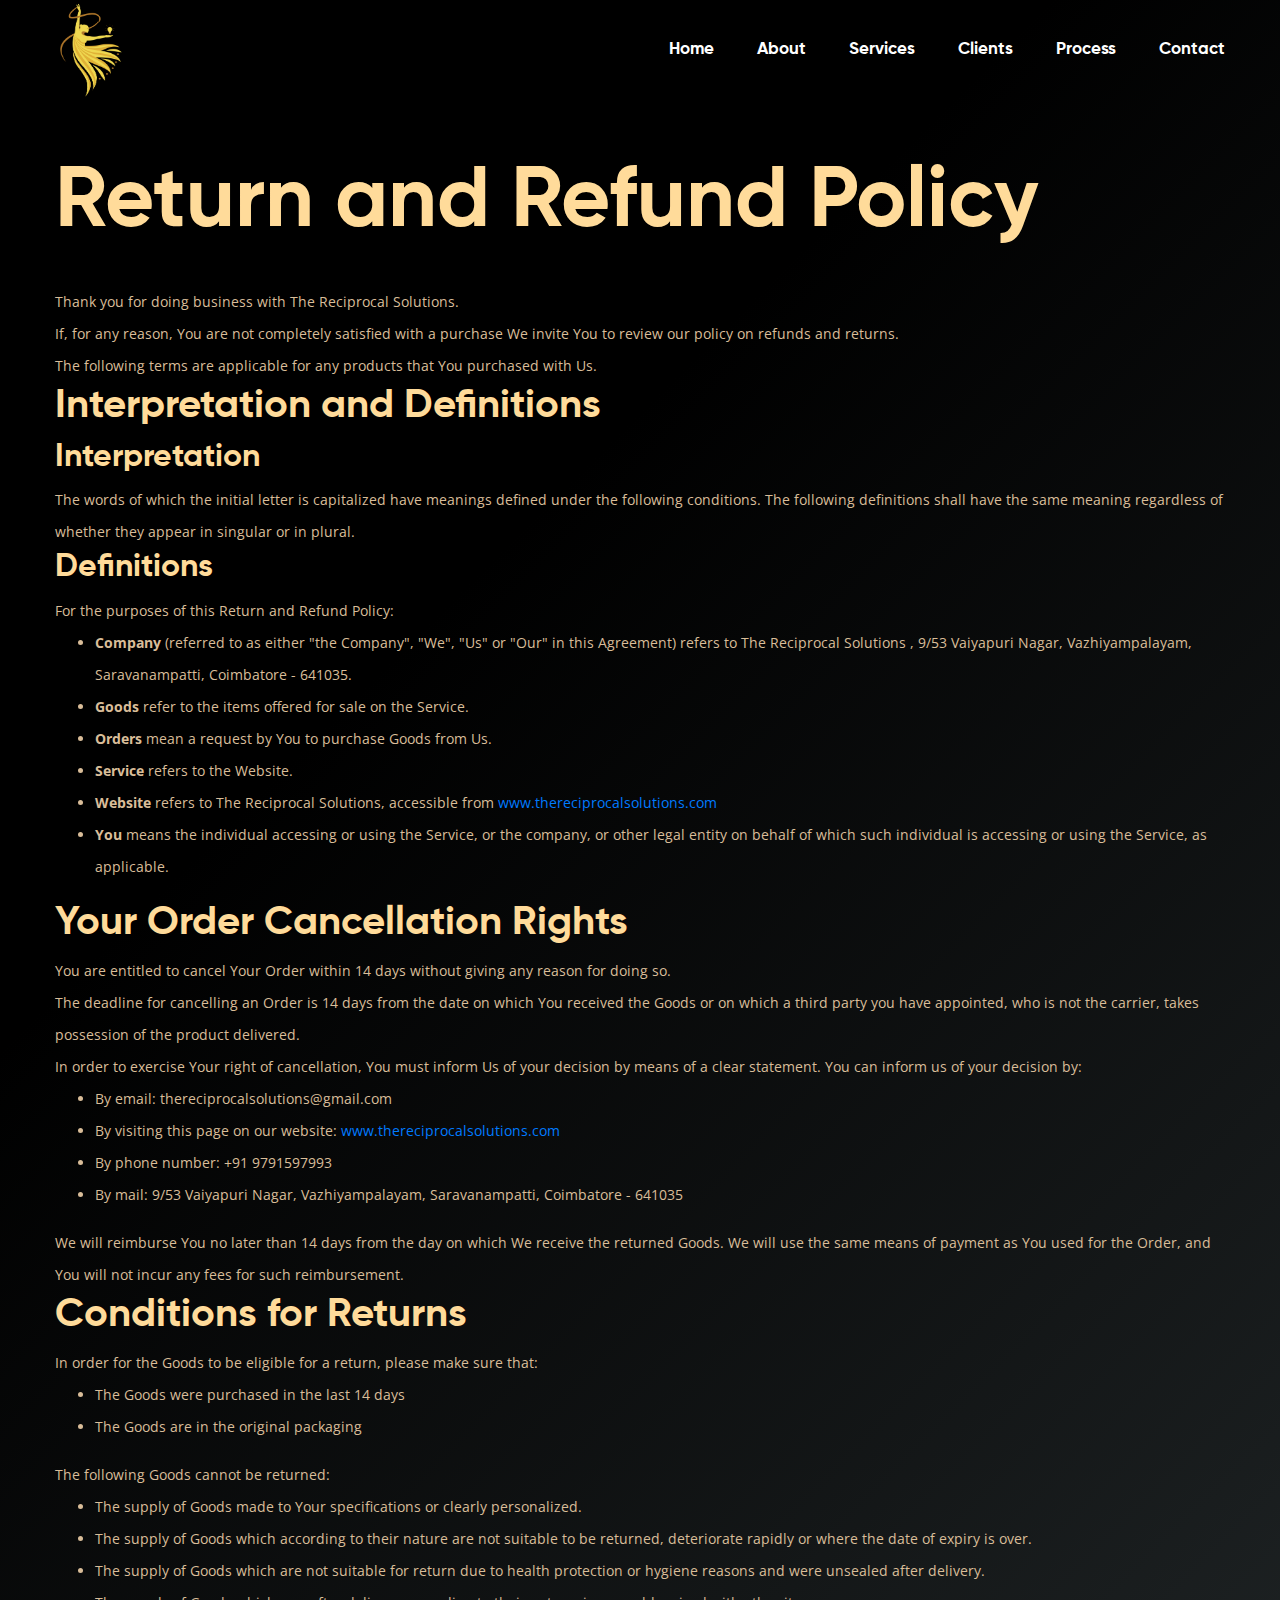
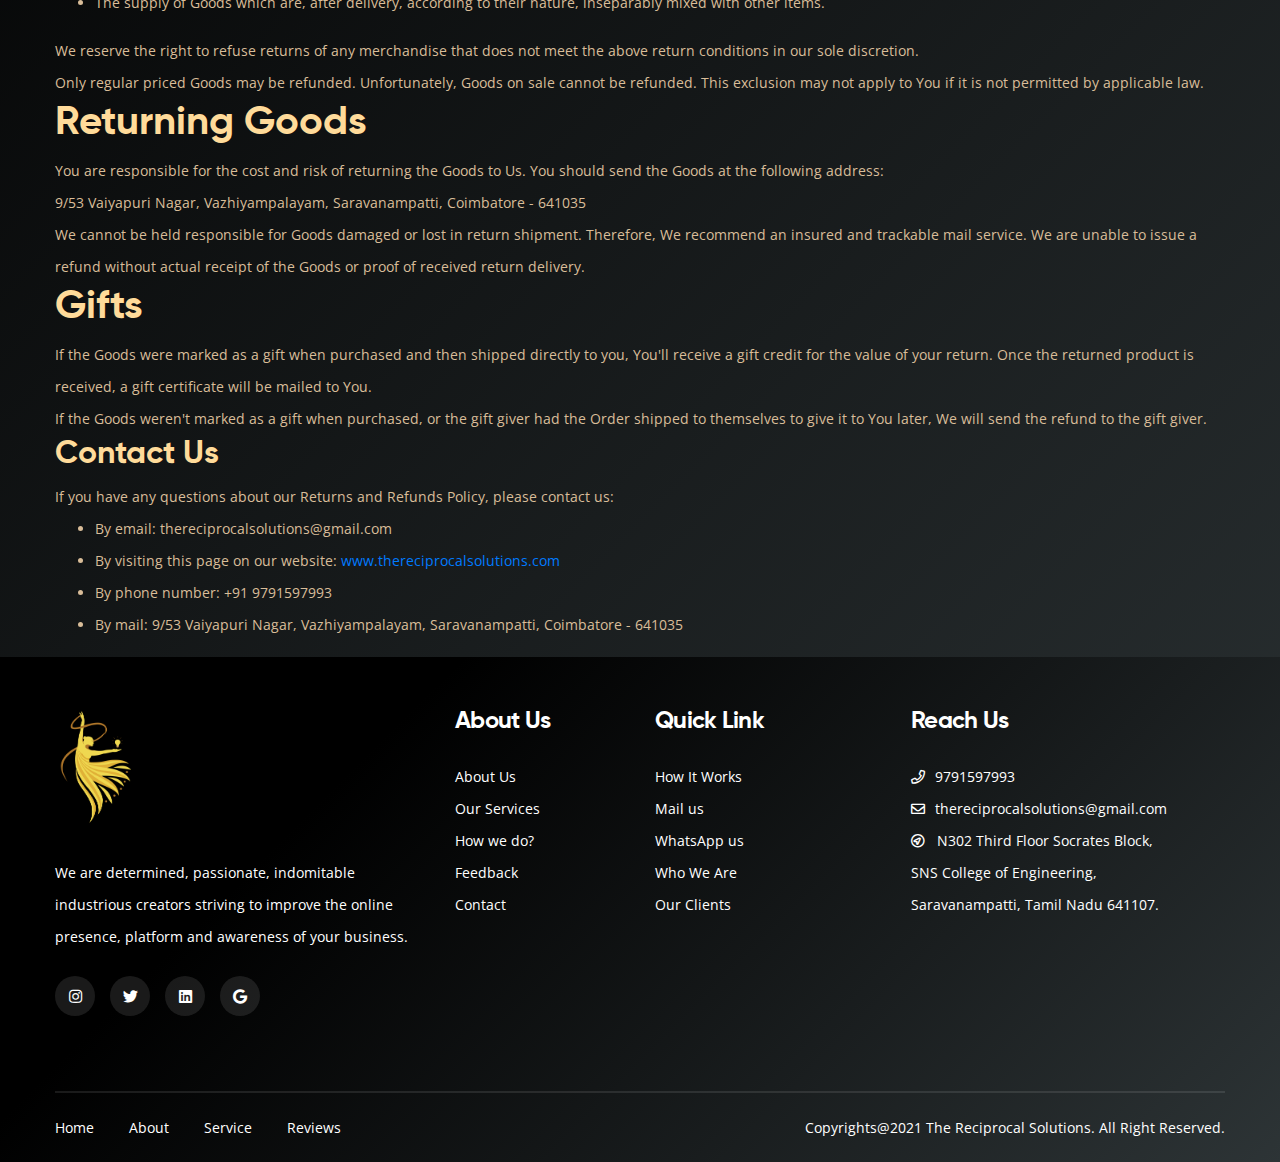
<file: refundpolicy.html>
<!DOCTYPE html>
<html lang="en">

<head>
    <!-- Required meta tags -->
<meta charset="utf-8">
<!-- <meta name="viewport" content="width=device-width, initial-scale=1, shrink-to-fit=no"> -->
<meta name="viewport" content="width=device-width, initial-scale=1.0">
<link rel="shortcut icon" href="assets/images/favicon.ico" type="image/x-icon">
<link rel="icon" type="image/x-icon" href="assets/images/favicon.ico">
<base href="">
<meta name="robots" content="follow,index,all">
<meta name="robots" content="noodp,noydir" />
<title>The Reciprocal Solutions - Digital Marketing, Website and App developement service company in Coimbatore</title>
<meta name="description"
  content="We are Coimbatore based Web, App Devlopement and Digital marketing service company. We are here to create professional web,app & digital marketing services to give your business an online presence with time bound services and we thrive to support our customers in developing the right strategies for their businesses through innovative technologies and top notch ideas.">
<meta name="keywords"
  content="The Reciprocal Solutions, App Developement, Website developement, Digital Marketing, web designing in Coimbatore, App developement,website Hosting, Video editing , poster creation, Banner design, Content management,TRS, Free Quote, logo designing, branding , SEO, website company coimbatore, app developement company,digital marketing,web developement, Product developement, HTML, PHP, JAVA, Android App, Web Application">
<meta name="distribution" content="Global" />
<meta name="Revisit-after" content="1 day" />
<meta name="language" content="en-in" />
<meta http-equiv="content-language" content="en-us" />
<meta name="doc-type" content="Public" />
<meta name="theme-color" content="#EBF6FA" />
<meta name="classification" content="Software Development Company" />
<meta name="google-site-verification" content="" />
<meta property="og:site_name" content="thereciprocalsolutions.com" />
<meta name="fb:page_id" content="The Reciprocal Solutions" />
<link rel="dns-prefetch" href="//google-analytics.com" />
<link rel="dns-prefetch" href="//www.thereciprocalsolutions.com" />
<meta name="rating" content="general" />
<meta name="fb:page" content="https://www.facebook.com/thereciprocalsolutions" />
<meta name="twitter:card" content="summary" />
<meta name="twitter:site" content="@thereciprocals" />
<meta name="twitter:title" content="thereciprocalsolutions" />
<meta name="p:domain_verify" content="" />
<meta property="og:title"
  content="The Reciprocal Solutions - Digital Marketing, Website and App developement service company in Coimbatore" />
<meta property="og:type" content="website" />
<meta property="og:description"
  content="We are Coimbatore based Web, App Devlopement and Digital marketing service company. We are here to create professional web,app & digital marketing services to give your business an online presence with time bound services and we thrive to support our customers in developing the right strategies for their businesses through innovative technologies and top notch ideas." />
<meta property="og:site_name" content="thereciprocalsolutions" />
<link rel="canonical" href="https://thereciprocalsolutions.com/" />
<meta property="og:url" content="https://thereciprocalsolutions.com/" />
<meta name="author" content="www.thereciprocalsolutions.com">
<meta name="format-detection" content="telephone=yes">
<link rel="alternate" hreflang="en" href="https://thereciprocalsolutions.com/" />
<script type='application/ld+json'>{"@context":"http:\/\/schema.org","@type":"WebSite","url":"https:\/\/thereciprocalsolutions.com\/","name":"thereciprocalsolutions.com","potentialAction":{"@type":"SearchAction","target":"https:\/\/thereciprocalsolutions.com\/?s={search_term_string}","query-input":"required name=search_term_string"}}
 </script>

    <!-- plugin scripts -->

    <link href="https://fonts.googleapis.com/css?family=Open+Sans:400,400i,500,600,700&display=swap" rel="stylesheet">

    <link rel="stylesheet" href="assets/css/gilroy-extrabold.css">
    <link rel="stylesheet" href="assets/css/gilroy-light.css">
    <link rel="stylesheet" href="assets/css/gilroy-semibold.css">
    <link rel="stylesheet" href="assets/css/gilroy-bold.css">

    <link rel="stylesheet" href="assets/css/animate.min.css">
    <link rel="stylesheet" href="assets/css/bootstrap.min.css">
    <link rel="stylesheet" href="assets/css/owl.carousel.min.css">
    <link rel="stylesheet" href="assets/css/owl.theme.default.min.css">
    <link rel="stylesheet" href="assets/css/magnific-popup.css">
    <link rel="stylesheet" href="assets/css/fontawesome-all.min.css">
    <link rel="stylesheet" href="assets/css/bootstrap-select.min.css">
    <link rel="stylesheet" href="assets/css/jquery.mCustomScrollbar.min.css">
    <link rel="stylesheet" href="assets/css/bootstrap-datepicker.min.css">



    <!-- template styles -->
    <link rel="stylesheet" href="assets/css/style.css">
    <link rel="stylesheet" href="assets/css/responsive.css">






</head>

<body>
    <div class="preloader">
        <img src="assets/images/logo.png"  height="400" width="250" class="preloader__image" alt="">
    </div><!-- /.preloader -->
    <div class="page-wrapper">

        <div class="site-header-five__wrapper">
            <header class="site-header-two site-header-two__@@extra_class">
                <nav class="main-nav__two stricky">
                    <div class="container">
                        <div class="main-nav__logo-box">
                            <a href="#home">
                                <img src="assets/images/logo.png" height="100" width="70" alt="">
                            </a>
                            <a href="#" class="side-menu__toggler"><span></span></a>
                        </div><!-- /.main-nav__logo-box -->
                        <div class="main-nav__main-navigation">
                            <ul class=" main-nav__navigation-box">
                                <li>
                                    <a href="#home">Home</a>
                                </li>
                                <li>
                                    <a href="#about">About</a>
                                </li>
                                <li>
                                    <a href="#service">Services</a>
                                </li>
                                <li>
                                    <a href="#clients">Clients</a>
                                </li>
                                <li>
                                    <a href="#process">Process</a>
                                </li>
                                
                                <li>
                                    <a href="#contact">Contact</a>
                                </li>
                            </ul>
                        </div><!-- /.main-nav__main-navigation -->
                    </div><!-- /.container -->
                </nav><!-- /.main-nav__one -->

            </header><!-- /.site-header-one -->
        </div><!-- /.site-header-five__wrapper -->

       
<br>
        <section class="portfolio-details">
            <div class="container">
                <h3 class="portfolio-details__title">Return and Refund Policy</h3>
                <br>
                <p>Thank you for doing business with The Reciprocal Solutions.</p>
                <p>If, for any reason, You are not completely satisfied with a purchase We invite You to review our policy on refunds and returns.</p>
                <p>The following terms are applicable for any products that You purchased with Us.</p>
                <h1>Interpretation and Definitions</h1>
                <h2>Interpretation</h2>
                <p>The words of which the initial letter is capitalized have meanings defined under the following conditions. The following definitions shall have the same meaning regardless of whether they appear in singular or in plural.</p>
                <h2>Definitions</h2>
                <p>For the purposes of this Return and Refund Policy:</p>
                <ul>
                <li>
                <p><strong>Company</strong> (referred to as either &quot;the Company&quot;, &quot;We&quot;, &quot;Us&quot; or &quot;Our&quot; in this Agreement) refers to The Reciprocal Solutions , 9/53 Vaiyapuri Nagar, Vazhiyampalayam, Saravanampatti, Coimbatore - 641035.</p>
                </li>
                <li>
                <p><strong>Goods</strong> refer to the items offered for sale on the Service.</p>
                </li>
                <li>
                <p><strong>Orders</strong> mean a request by You to purchase Goods from Us.</p>
                </li>
                <li>
                <p><strong>Service</strong> refers to the Website.</p>
                </li>
                <li>
                <p><strong>Website</strong> refers to The Reciprocal Solutions, accessible from <a href="www.thereciprocalsolutions.com" rel="external nofollow noopener" target="_blank">www.thereciprocalsolutions.com</a></p>
                </li>
                <li>
                <p><strong>You</strong> means the individual accessing or using the Service, or the company, or other legal entity on behalf of which such individual is accessing or using the Service, as applicable.</p>
                </li>
                </ul>
                <h1>Your Order Cancellation Rights</h1>
                <p>You are entitled to cancel Your Order within 14 days without giving any reason for doing so.</p>
                <p>The deadline for cancelling an Order is 14 days from the date on which You received the Goods or on which a third party you have appointed, who is not the carrier, takes possession of the product delivered.</p>
                <p>In order to exercise Your right of cancellation, You must inform Us of your decision by means of a clear statement. You can inform us of your decision by:</p>
                <ul>
                <li>
                <p>By email: thereciprocalsolutions@gmail.com</p>
                </li>
                <li>
                <p>By visiting this page on our website: <a href="www.thereciprocalsolutions.com" rel="external nofollow noopener" target="_blank">www.thereciprocalsolutions.com</a></p>
                </li>
                <li>
                <p>By phone number: +91 9791597993</p>
                </li>
                <li>
                <p>By mail: 9/53 Vaiyapuri Nagar, Vazhiyampalayam, Saravanampatti, Coimbatore - 641035</p>
                </li>
                </ul>
                <p>We will reimburse You no later than 14 days from the day on which We receive the returned Goods. We will use the same means of payment as You used for the Order, and You will not incur any fees for such reimbursement.</p>
                <h1>Conditions for Returns</h1>
                <p>In order for the Goods to be eligible for a return, please make sure that:</p>
                <ul>
                <li>The Goods were purchased in the last 14 days</li>
                <li>The Goods are in the original packaging</li>
                </ul>
                <p>The following Goods cannot be returned:</p>
                <ul>
                <li>The supply of Goods made to Your specifications or clearly personalized.</li>
                <li>The supply of Goods which according to their nature are not suitable to be returned, deteriorate rapidly or where the date of expiry is over.</li>
                <li>The supply of Goods which are not suitable for return due to health protection or hygiene reasons and were unsealed after delivery.</li>
                <li>The supply of Goods which are, after delivery, according to their nature, inseparably mixed with other items.</li>
                </ul>
                <p>We reserve the right to refuse returns of any merchandise that does not meet the above return conditions in our sole discretion.</p>
                <p>Only regular priced Goods may be refunded. Unfortunately, Goods on sale cannot be refunded. This exclusion may not apply to You if it is not permitted by applicable law.</p>
                <h1>Returning Goods</h1>
                <p>You are responsible for the cost and risk of returning the Goods to Us. You should send the Goods at the following address:</p>
                <p>9/53 Vaiyapuri Nagar, Vazhiyampalayam, Saravanampatti, Coimbatore - 641035</p>
                <p>We cannot be held responsible for Goods damaged or lost in return shipment. Therefore, We recommend an insured and trackable mail service. We are unable to issue a refund without actual receipt of the Goods or proof of received return delivery.</p>
                <h1>Gifts</h1>
                <p>If the Goods were marked as a gift when purchased and then shipped directly to you, You'll receive a gift credit for the value of your return. Once the returned product is received, a gift certificate will be mailed to You.</p>
                <p>If the Goods weren't marked as a gift when purchased, or the gift giver had the Order shipped to themselves to give it to You later, We will send the refund to the gift giver.</p>
                <h2>Contact Us</h2>
                <p>If you have any questions about our Returns and Refunds Policy, please contact us:</p>
                <ul>
                <li>
                <p>By email: thereciprocalsolutions@gmail.com</p>
                </li>
                <li>
                <p>By visiting this page on our website: <a href="www.thereciprocalsolutions.com" rel="external nofollow noopener" target="_blank">www.thereciprocalsolutions.com</a></p>
                </li>
                <li>
                <p>By phone number: +91 9791597993</p>
                </li>
                <li>
                <p>By mail: 9/53 Vaiyapuri Nagar, Vazhiyampalayam, Saravanampatti, Coimbatore - 641035</p>
                </li>
                </ul>
            </div><!-- /.container -->
        </section><!-- /.portfolio-details -->

   
        <section id="contact">
            <footer class="site-footer-five" style=" background-color: #2d3436;
            background-image: linear-gradient(
        315deg, #2d3436 0%, #000000 74%); padding-top: 50px;">
                <div class="site-footer__upper">
                    <div class="container">
                        <div class="row">
                            <div class="col-lg-4">
                                <div class="footer-widget footer-widget__about">
                                    <a href="#home">
                                        <img src="assets/images/logo.png" height="120" width="80" alt="">
                                    </a>
                                    <p>We are determined, passionate, indomitable industrious creators striving to improve the online presence, platform and
                                        awareness of your business.</p>
                                    <div class="footer-widget__social">
                                        <a href="https://www.instagram.com/the.reciprocalsolutions/"><i class="fab fa-instagram"></i></a>
                                        <a href="https://twitter.com/thereciprocals"><i class="fab fa-twitter"></i></a>
                                        <a href="https://www.linkedin.com/in/thereciprocalsolutions/"><i class="fab fa-linkedin"></i></a>
                                        <a href="https://www.google.com/search?gs_ssp=eJzj4tVP1zc0TCsrzymJz0o3YLRSNagwTkq0SLM0SDNMSjW0SDJNsjKoSEtNSrNMS7FMSk2zNE1ONfGSKMlIVShKTc4sKMpPTsxRKM7PKS3JzM8rBgABEhrW&q=the+reciprocal+solutions&oq=the+reciproc&aqs=chrome.2.69i57j0i512j46i175i199i512j0i512l3j69i61l2.15148j0j7&sourceid=chrome&ie=UTF-8"><i class="fab fa-google"></i></a>
                                    </div><!-- /.footer-widget__social -->
                                </div><!-- /.footer-widget -->
                            </div><!-- /.col-lg-4 -->
                            <div class="col-lg-2">
                                <div class="footer-widget footer-widget__links-1">
                                    <h3 class="footer-widget__title">About Us</h3><!-- /.footer-widget__title -->
                                    <ul class="list-unstyled footer-widget__links-list">
                                        <li><a href="#about">About Us</a></li>
                                        <li><a href="#service">Our Services</a></li>
                                        <li><a href="#process">How we do?</a></li>
                                        <li><a href="#feedback">Feedback </a></li>
                                        <li><a href="tel:9791597993">Contact</a></li>
                                    </ul><!-- /.footer-widget__links-list -->
                                </div><!-- /.footer-widget -->
                            </div><!-- /.col-lg-2 -->
                            <div class="col-lg-2">
                                <div class="footer-widget footer-widget__links-2">
                                    <h3 class="footer-widget__title">Quick Link</h3><!-- /.footer-widget__title -->
                                    <ul class="list-unstyled footer-widget__links-list">
                                        <li><a href="#process">How It Works</a></li>
                                        <li><a href="mailto:thereciprocalsolutions@gmail.com">Mail us</a></li>
                                        <li><a href="https://api.whatsapp.com/send?phone=+919791597993">WhatsApp us</a></li>
                                        <li><a href="about">Who We Are</a></li>
                                        <li><a href="#clients">Our Clients</a></li>
                                    </ul><!-- /.footer-widget__links-list -->
                                </div><!-- /.footer-widget -->
                            </div><!-- /.col-lg-2 -->
                            <div class="col-lg-4">
                                <div class="footer-widget footer-widget__mailchimp">
                                    <h3 class="footer-widget__title">Reach Us</h3><!-- /.footer-widget__title -->
                                    
                                    <div class="footer-widget__contact">
                                        <a href="tel:9791597993"><i class="far fa-phone"></i>9791597993</a>
                                    </div><!-- /.footer-widget__contact -->
                                    <div class="footer-widget__contact">
                                        <a href="mailto:thereciprocalsolutions@gmail.com"><i class="far fa-envelope"></i>thereciprocalsolutions@gmail.com</a>
                                    </div><!-- /.footer-widget__contact -->
                                    <div class="footer-widget__contact">
                                        <p><i class="far fa-location-circle"></i> &nbsp; N302 Third Floor Socrates Block, <br> SNS College of Engineering, <br> Saravanampatti, Tamil Nadu 641107.</p>
                                    </div><!-- /.footer-widget__contact -->
                                </div><!-- /.footer-widget -->
                            </div><!-- /.col-lg-4 -->
                        </div><!-- /.row -->
                    </div><!-- /.container -->
                </div><!-- /.site-footer__upper -->
                <div class="site-footer__bottom">
                    <div class="container">
                        <div class="inner-container">
                            <ul class="list-unstyled site-footer__menu">
                                <li><a href="#home">Home</a></li>
                                <li><a href="#about">About</a></li>
                                <li><a href="#service">Service</a></li>
                                <li><a href="#feedback">Reviews</a></li>
                            </ul><!-- /.list-unstyled site-footer__menu -->
                            <p>Copyrights@2021 The Reciprocal Solutions. All Right Reserved.</p>
                        </div><!-- /.inner-container -->
                    </div><!-- /.container -->
                </div><!-- /.site-footer__bottom -->
            </footer><!-- /.site-footer-five -->
        </section>
    
        </div><!-- /.page-wrapper -->
    
    
        <a href="#" data-target="html" class="scroll-to-target scroll-to-top"><i class="fa fa-angle-up"></i></a>
    
    
        <div class="side-menu__block">
    
    
            <div class="side-menu__block-overlay custom-cursor__overlay">
                <div class="cursor"></div>
                <div class="cursor-follower"></div>
            </div><!-- /.side-menu__block-overlay -->
            <div class="side-menu__block-inner ">
                <div class="side-menu__top justify-content-end">
    
                    <a href="#" class="side-menu__toggler side-menu__close-btn"><img src="assets/images/shapes/close-1-1.png" alt=""></a>
                </div><!-- /.side-menu__top -->
    
    
                <nav class="mobile-nav__container">
                    <!-- content is loading via js -->
                </nav>
                <div class="side-menu__sep"></div><!-- /.side-menu__sep -->
                <div class="side-menu__content">
                    <p> We are determined, passionate, indomitable industrious creators striving to improve the online presence, platform
                        and awareness of your business. </p>
                    <p><a href="mailto:thereciprocalsolutions@gmail.com">thereciprocalsolutions@gmail.com</a> <br> <a href="tel:9791597993">+91 97915 97993</a></p>
                    <div class="side-menu__social">
                        <a href="https://www.instagram.com/the.reciprocalsolutions/"><i class="fab fa-instagram"></i></a>
                        <a href="https://twitter.com/thereciprocals"><i class="fab fa-twitter"></i></a>
                        <a href="https://www.linkedin.com/in/thereciprocalsolutions/"><i class="fab fa-linkedin"></i></a>
                        <a href="https://www.google.com/search?gs_ssp=eJzj4tVP1zc0TCsrzymJz0o3YLRSNagwTkq0SLM0SDNMSjW0SDJNsjKoSEtNSrNMS7FMSk2zNE1ONfGSKMlIVShKTc4sKMpPTsxRKM7PKS3JzM8rBgABEhrW&q=the+reciprocal+solutions&oq=the+reciproc&aqs=chrome.2.69i57j0i512j46i175i199i512j0i512l3j69i61l2.15148j0j7&sourceid=chrome&ie=UTF-8"><i class="fab fa-google"></i></a>
                    </div><!-- /.footer-widget__social -->
                </div><!-- /.side-menu__content -->
            </div><!-- /.side-menu__block-inner -->
        </div><!-- /.side-menu__block -->
    
    
    
        <div class="search-popup" style="display: none;">
            <div class="search-popup__overlay custom-cursor__overlay">
                <div class="cursor"></div>
                <div class="cursor-follower"></div>
            </div><!-- /.search-popup__overlay -->
            <div class="search-popup__inner">
                <form action="#" class="search-popup__form">
                    <input type="text" name="search" placeholder="Type here to Search....">
                    <button type="submit"><i class="fa fa-search"></i></button>
                </form>
            </div><!-- /.search-popup__inner -->
        </div><!-- /.search-popup -->
    
    
        <script src="assets/js/jquery.min.js"></script>
        <script src="assets/js/bootstrap.bundle.min.js"></script>
        <script src="assets/js/owl.carousel.min.js"></script>
        <script src="assets/js/waypoints.min.js"></script>
        <script src="assets/js/jquery.counterup.min.js"></script>
        <script src="assets/js/TweenMax.min.js"></script>
        <script src="assets/js/wow.js"></script>
        <script src="assets/js/jquery.magnific-popup.min.js"></script>
        <script src="assets/js/jquery.ajaxchimp.min.js"></script>
        <script src="assets/js/jquery.validate.min.js"></script>
        <script src="assets/js/bootstrap-select.min.js"></script>
        <script src="assets/js/jquery.mCustomScrollbar.concat.min.js"></script>
        <script src="assets/js/bootstrap-datepicker.min.js"></script>
        <script src="assets/js/isotope.js"></script>
    
        <!-- template scripts -->
        <script src="assets/js/theme.js"></script>
    </body>
</file>
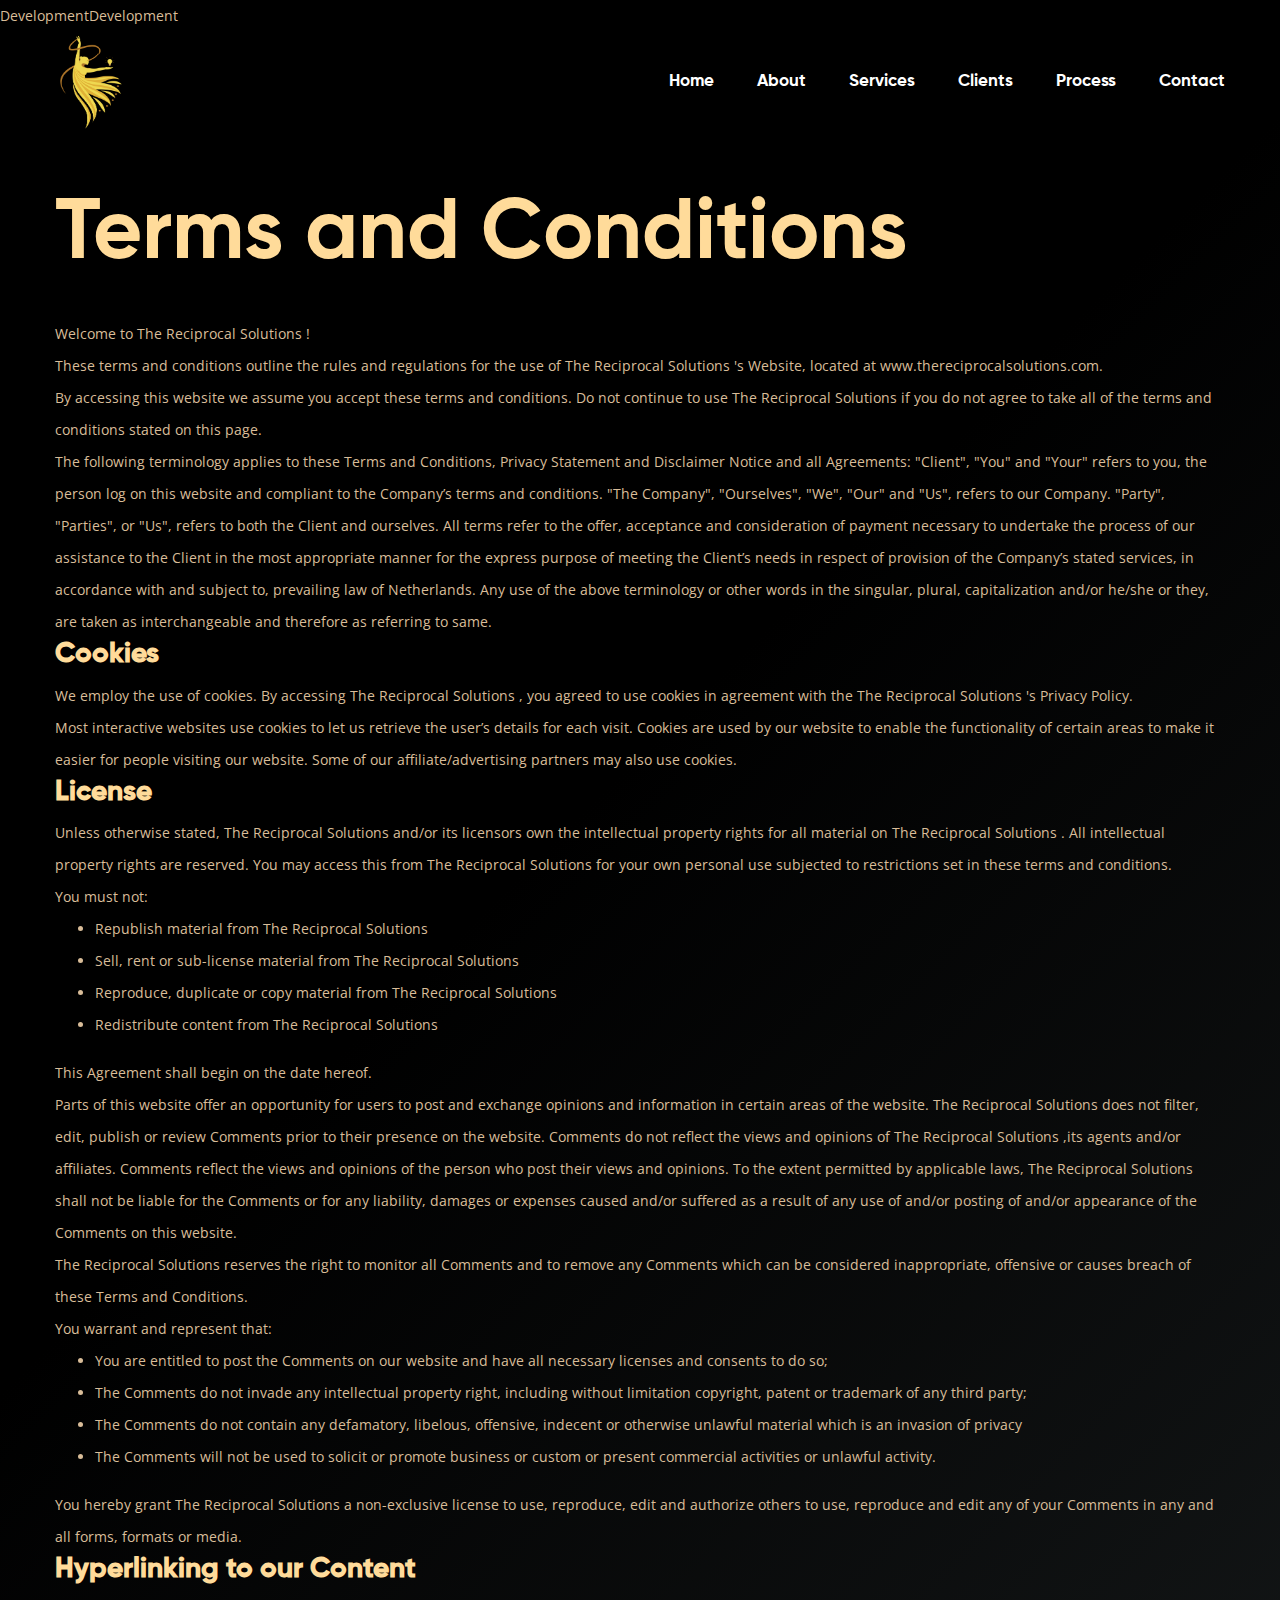
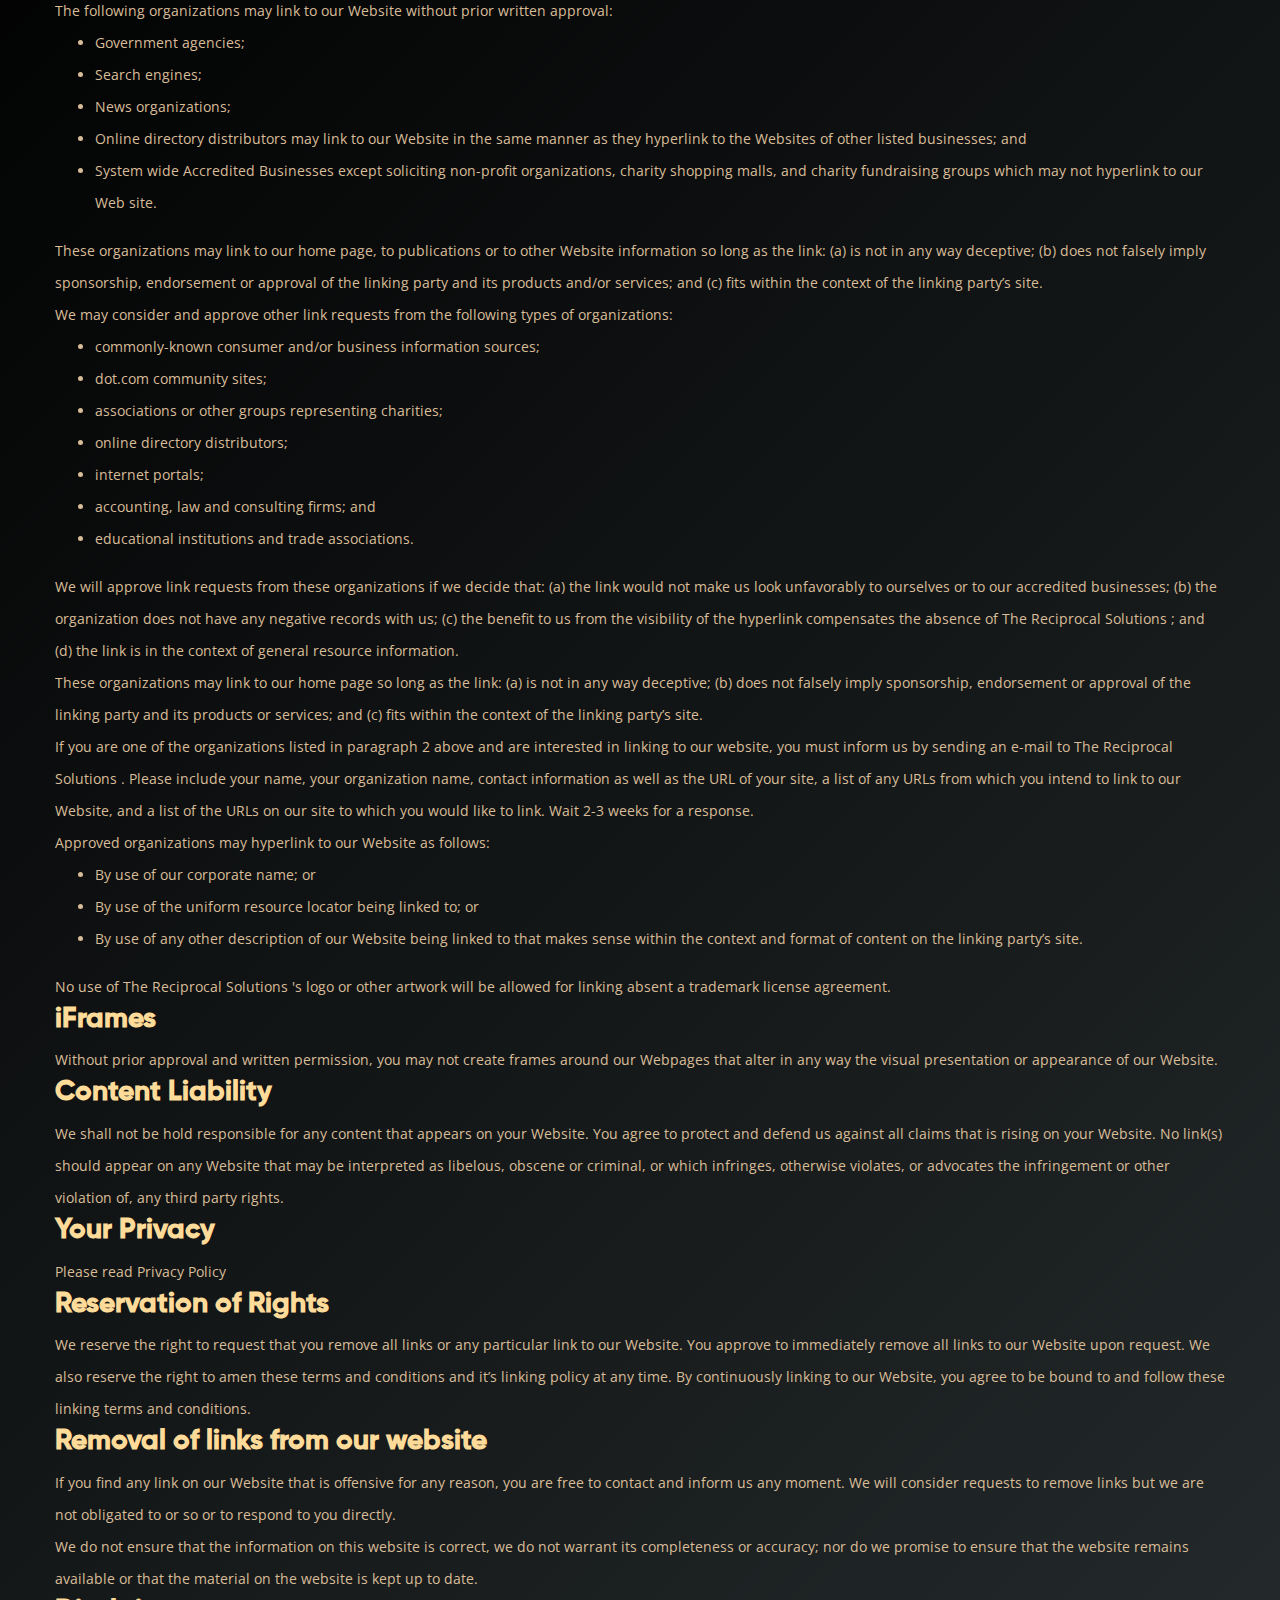
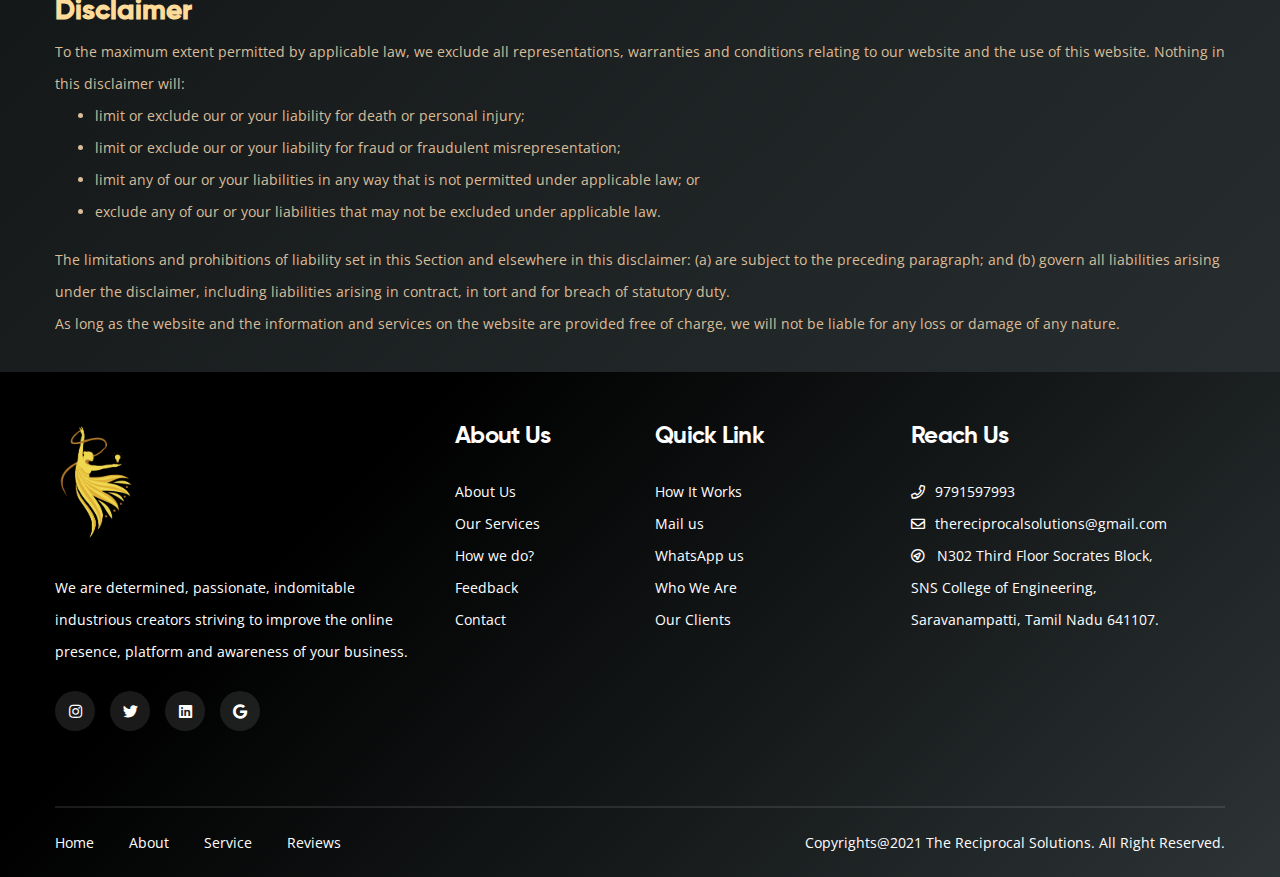
<file: terms&con.html>
DevelopmentDevelopment

<!DOCTYPE html>
<html lang="en">

<head>
    <!-- Required meta tags --> 
<meta charset="utf-8">
<!-- <meta name="viewport" content="width=device-width, initial-scale=1, shrink-to-fit=no"> -->
<meta name="viewport" content="width=device-width, initial-scale=1.0">
<link rel="shortcut icon" href="assets/images/favicon.ico" type="image/x-icon">
<link rel="icon" type="image/x-icon" href="assets/images/favicon.ico">
<base href="">
<meta name="robots" content="follow,index,all">
<meta name="robots" content="noodp,noydir" />
<title>The Reciprocal Solutions - Digital Marketing, Website and App developement service company in Coimbatore</title>
<meta name="description"
  content="We are Coimbatore based Web, App Devlopement and Digital marketing service company. We are here to create professional web,app & digital marketing services to give your business an online presence with time bound services and we thrive to support our customers in developing the right strategies for their businesses through innovative technologies and top notch ideas.">
<meta name="keywords"
  content="The Reciprocal Solutions, App Developement, Website developement, Digital Marketing, web designing in Coimbatore, App developement,website Hosting, Video editing , poster creation, Banner design, Content management,TRS, Free Quote, logo designing, branding , SEO, website company coimbatore, app developement company,digital marketing,web developement, Product developement, HTML, PHP, JAVA, Android App, Web Application">
<meta name="distribution" content="Global" />
<meta name="Revisit-after" content="1 day" />
<meta name="language" content="en-in" />
<meta http-equiv="content-language" content="en-us" />
<meta name="doc-type" content="Public" />
<meta name="theme-color" content="#EBF6FA" />
<meta name="classification" content="Software Development Company" />
<meta name="google-site-verification" content="" />
<meta property="og:site_name" content="thereciprocalsolutions.com" />
<meta name="fb:page_id" content="The Reciprocal Solutions" />
<link rel="dns-prefetch" href="//google-analytics.com" />
<link rel="dns-prefetch" href="//www.thereciprocalsolutions.com" />
<meta name="rating" content="general" />
<meta name="fb:page" content="https://www.facebook.com/thereciprocalsolutions" />
<meta name="twitter:card" content="summary" />
<meta name="twitter:site" content="@thereciprocals" />
<meta name="twitter:title" content="thereciprocalsolutions" />
<meta name="p:domain_verify" content="" />
<meta property="og:title"
  content="The Reciprocal Solutions - Digital Marketing, Website and App developement service company in Coimbatore" />
<meta property="og:type" content="website" />
<meta property="og:description"
  content="We are Coimbatore based Web, App Devlopement and Digital marketing service company. We are here to create professional web,app & digital marketing services to give your business an online presence with time bound services and we thrive to support our customers in developing the right strategies for their businesses through innovative technologies and top notch ideas." />
<meta property="og:site_name" content="thereciprocalsolutions" />
<link rel="canonical" href="https://thereciprocalsolutions.com/" />
<meta property="og:url" content="https://thereciprocalsolutions.com/" />
<meta name="author" content="www.thereciprocalsolutions.com">
<meta name="format-detection" content="telephone=yes">
<link rel="alternate" hreflang="en" href="https://thereciprocalsolutions.com/" />
<script type='application/ld+json'>{"@context":"http:\/\/schema.org","@type":"WebSite","url":"https:\/\/thereciprocalsolutions.com\/","name":"thereciprocalsolutions.com","potentialAction":{"@type":"SearchAction","target":"https:\/\/thereciprocalsolutions.com\/?s={search_term_string}","query-input":"required name=search_term_string"}}
 </script>

    <!-- plugin scripts -->

    <link href="https://fonts.googleapis.com/css?family=Open+Sans:400,400i,500,600,700&display=swap" rel="stylesheet">

    <link rel="stylesheet" href="assets/css/gilroy-extrabold.css">
    <link rel="stylesheet" href="assets/css/gilroy-light.css">
    <link rel="stylesheet" href="assets/css/gilroy-semibold.css">
    <link rel="stylesheet" href="assets/css/gilroy-bold.css">

    <link rel="stylesheet" href="assets/css/animate.min.css">
    <link rel="stylesheet" href="assets/css/bootstrap.min.css">
    <link rel="stylesheet" href="assets/css/owl.carousel.min.css">
    <link rel="stylesheet" href="assets/css/owl.theme.default.min.css">
    <link rel="stylesheet" href="assets/css/magnific-popup.css">
    <link rel="stylesheet" href="assets/css/fontawesome-all.min.css">
    <link rel="stylesheet" href="assets/css/bootstrap-select.min.css">
    <link rel="stylesheet" href="assets/css/jquery.mCustomScrollbar.min.css">
    <link rel="stylesheet" href="assets/css/bootstrap-datepicker.min.css">



    <!-- template styles -->
    <link rel="stylesheet" href="assets/css/style.css">
    <link rel="stylesheet" href="assets/css/responsive.css">






</head>

<body>
    <div class="preloader">
        <img src="assets/images/logo.png"  height="400" width="250" class="preloader__image" alt="">
    </div><!-- /.preloader -->
    <div class="page-wrapper">

        <div class="site-header-five__wrapper">
            <header class="site-header-two site-header-two__@@extra_class">
                <nav class="main-nav__two stricky">
                    <div class="container">
                        <div class="main-nav__logo-box">
                            <a href="#home">
                                <img src="assets/images/logo.png" height="100" width="70" alt="">
                            </a>
                            <a href="#" class="side-menu__toggler"><span></span></a>
                        </div><!-- /.main-nav__logo-box -->
                        <div class="main-nav__main-navigation">
                            <ul class=" main-nav__navigation-box">
                                <li>
                                    <a href="#home">Home</a>
                                </li>
                                <li>
                                    <a href="#about">About</a>
                                </li>
                                <li>
                                    <a href="#service">Services</a>
                                </li>
                                <li>
                                    <a href="#clients">Clients</a>
                                </li>
                                <li>
                                    <a href="#process">Process</a>
                                </li>
                                
                                <li>
                                    <a href="#contact">Contact</a>
                                </li>
                            </ul>
                        </div><!-- /.main-nav__main-navigation -->
                    </div><!-- /.container -->
                </nav><!-- /.main-nav__one -->

            </header><!-- /.site-header-one -->
        </div><!-- /.site-header-five__wrapper -->

       
<br>
        <section class="portfolio-details">
            <div class="container">
                <h3 class="portfolio-details__title">Terms and Conditions</h3>
                <br>

<p>Welcome to The Reciprocal Solutions !</p>

<p>These terms and conditions outline the rules and regulations for the use of The Reciprocal Solutions 's Website, located at www.thereciprocalsolutions.com.</p>

<p>By accessing this website we assume you accept these terms and conditions. Do not continue to use The Reciprocal Solutions  if you do not agree to take all of the terms and conditions stated on this page.</p>

<p>The following terminology applies to these Terms and Conditions, Privacy Statement and Disclaimer Notice and all Agreements: "Client", "You" and "Your" refers to you, the person log on this website and compliant to the Company’s terms and conditions. "The Company", "Ourselves", "We", "Our" and "Us", refers to our Company. "Party", "Parties", or "Us", refers to both the Client and ourselves. All terms refer to the offer, acceptance and consideration of payment necessary to undertake the process of our assistance to the Client in the most appropriate manner for the express purpose of meeting the Client’s needs in respect of provision of the Company’s stated services, in accordance with and subject to, prevailing law of Netherlands. Any use of the above terminology or other words in the singular, plural, capitalization and/or he/she or they, are taken as interchangeable and therefore as referring to same.</p>

<h3><strong>Cookies</strong></h3>

<p>We employ the use of cookies. By accessing The Reciprocal Solutions , you agreed to use cookies in agreement with the The Reciprocal Solutions 's Privacy Policy. </p>

<p>Most interactive websites use cookies to let us retrieve the user’s details for each visit. Cookies are used by our website to enable the functionality of certain areas to make it easier for people visiting our website. Some of our affiliate/advertising partners may also use cookies.</p>

<h3><strong>License</strong></h3>

<p>Unless otherwise stated, The Reciprocal Solutions  and/or its licensors own the intellectual property rights for all material on The Reciprocal Solutions . All intellectual property rights are reserved. You may access this from The Reciprocal Solutions  for your own personal use subjected to restrictions set in these terms and conditions.</p>

<p>You must not:</p>
<ul>
    <li>Republish material from The Reciprocal Solutions </li>
    <li>Sell, rent or sub-license material from The Reciprocal Solutions </li>
    <li>Reproduce, duplicate or copy material from The Reciprocal Solutions </li>
    <li>Redistribute content from The Reciprocal Solutions </li>
</ul>

<p>This Agreement shall begin on the date hereof.</p>

<p>Parts of this website offer an opportunity for users to post and exchange opinions and information in certain areas of the website. The Reciprocal Solutions  does not filter, edit, publish or review Comments prior to their presence on the website. Comments do not reflect the views and opinions of The Reciprocal Solutions ,its agents and/or affiliates. Comments reflect the views and opinions of the person who post their views and opinions. To the extent permitted by applicable laws, The Reciprocal Solutions  shall not be liable for the Comments or for any liability, damages or expenses caused and/or suffered as a result of any use of and/or posting of and/or appearance of the Comments on this website.</p>

<p>The Reciprocal Solutions  reserves the right to monitor all Comments and to remove any Comments which can be considered inappropriate, offensive or causes breach of these Terms and Conditions.</p>

<p>You warrant and represent that:</p>

<ul>
    <li>You are entitled to post the Comments on our website and have all necessary licenses and consents to do so;</li>
    <li>The Comments do not invade any intellectual property right, including without limitation copyright, patent or trademark of any third party;</li>
    <li>The Comments do not contain any defamatory, libelous, offensive, indecent or otherwise unlawful material which is an invasion of privacy</li>
    <li>The Comments will not be used to solicit or promote business or custom or present commercial activities or unlawful activity.</li>
</ul>

<p>You hereby grant The Reciprocal Solutions  a non-exclusive license to use, reproduce, edit and authorize others to use, reproduce and edit any of your Comments in any and all forms, formats or media.</p>

<h3><strong>Hyperlinking to our Content</strong></h3>

<p>The following organizations may link to our Website without prior written approval:</p>

<ul>
    <li>Government agencies;</li>
    <li>Search engines;</li>
    <li>News organizations;</li>
    <li>Online directory distributors may link to our Website in the same manner as they hyperlink to the Websites of other listed businesses; and</li>
    <li>System wide Accredited Businesses except soliciting non-profit organizations, charity shopping malls, and charity fundraising groups which may not hyperlink to our Web site.</li>
</ul>

<p>These organizations may link to our home page, to publications or to other Website information so long as the link: (a) is not in any way deceptive; (b) does not falsely imply sponsorship, endorsement or approval of the linking party and its products and/or services; and (c) fits within the context of the linking party’s site.</p>

<p>We may consider and approve other link requests from the following types of organizations:</p>

<ul>
    <li>commonly-known consumer and/or business information sources;</li>
    <li>dot.com community sites;</li>
    <li>associations or other groups representing charities;</li>
    <li>online directory distributors;</li>
    <li>internet portals;</li>
    <li>accounting, law and consulting firms; and</li>
    <li>educational institutions and trade associations.</li>
</ul>

<p>We will approve link requests from these organizations if we decide that: (a) the link would not make us look unfavorably to ourselves or to our accredited businesses; (b) the organization does not have any negative records with us; (c) the benefit to us from the visibility of the hyperlink compensates the absence of The Reciprocal Solutions ; and (d) the link is in the context of general resource information.</p>

<p>These organizations may link to our home page so long as the link: (a) is not in any way deceptive; (b) does not falsely imply sponsorship, endorsement or approval of the linking party and its products or services; and (c) fits within the context of the linking party’s site.</p>

<p>If you are one of the organizations listed in paragraph 2 above and are interested in linking to our website, you must inform us by sending an e-mail to The Reciprocal Solutions . Please include your name, your organization name, contact information as well as the URL of your site, a list of any URLs from which you intend to link to our Website, and a list of the URLs on our site to which you would like to link. Wait 2-3 weeks for a response.</p>

<p>Approved organizations may hyperlink to our Website as follows:</p>

<ul>
    <li>By use of our corporate name; or</li>
    <li>By use of the uniform resource locator being linked to; or</li>
    <li>By use of any other description of our Website being linked to that makes sense within the context and format of content on the linking party’s site.</li>
</ul>

<p>No use of The Reciprocal Solutions 's logo or other artwork will be allowed for linking absent a trademark license agreement.</p>

<h3><strong>iFrames</strong></h3>

<p>Without prior approval and written permission, you may not create frames around our Webpages that alter in any way the visual presentation or appearance of our Website.</p>

<h3><strong>Content Liability</strong></h3>

<p>We shall not be hold responsible for any content that appears on your Website. You agree to protect and defend us against all claims that is rising on your Website. No link(s) should appear on any Website that may be interpreted as libelous, obscene or criminal, or which infringes, otherwise violates, or advocates the infringement or other violation of, any third party rights.</p>

<h3><strong>Your Privacy</strong></h3>

<p>Please read Privacy Policy</p>

<h3><strong>Reservation of Rights</strong></h3>

<p>We reserve the right to request that you remove all links or any particular link to our Website. You approve to immediately remove all links to our Website upon request. We also reserve the right to amen these terms and conditions and it’s linking policy at any time. By continuously linking to our Website, you agree to be bound to and follow these linking terms and conditions.</p>

<h3><strong>Removal of links from our website</strong></h3>

<p>If you find any link on our Website that is offensive for any reason, you are free to contact and inform us any moment. We will consider requests to remove links but we are not obligated to or so or to respond to you directly.</p>

<p>We do not ensure that the information on this website is correct, we do not warrant its completeness or accuracy; nor do we promise to ensure that the website remains available or that the material on the website is kept up to date.</p>

<h3><strong>Disclaimer</strong></h3>

<p>To the maximum extent permitted by applicable law, we exclude all representations, warranties and conditions relating to our website and the use of this website. Nothing in this disclaimer will:</p>

<ul>
    <li>limit or exclude our or your liability for death or personal injury;</li>
    <li>limit or exclude our or your liability for fraud or fraudulent misrepresentation;</li>
    <li>limit any of our or your liabilities in any way that is not permitted under applicable law; or</li>
    <li>exclude any of our or your liabilities that may not be excluded under applicable law.</li>
</ul>

<p>The limitations and prohibitions of liability set in this Section and elsewhere in this disclaimer: (a) are subject to the preceding paragraph; and (b) govern all liabilities arising under the disclaimer, including liabilities arising in contract, in tort and for breach of statutory duty.</p>

<p>As long as the website and the information and services on the website are provided free of charge, we will not be liable for any loss or damage of any nature.</p>
                <br>
                
            </div><!-- /.container -->
        </section><!-- /.portfolio-details -->

   
        <section id="contact">
            <footer class="site-footer-five" style=" background-color: #2d3436;
            background-image: linear-gradient(
        315deg, #2d3436 0%, #000000 74%); padding-top: 50px;">
                <div class="site-footer__upper">
                    <div class="container">
                        <div class="row">
                            <div class="col-lg-4">
                                <div class="footer-widget footer-widget__about">
                                    <a href="#home">
                                        <img src="assets/images/logo.png" height="120" width="80" alt="">
                                    </a>
                                    <p>We are determined, passionate, indomitable industrious creators striving to improve the online presence, platform and
                                        awareness of your business.</p>
                                    <div class="footer-widget__social">
                                        <a href="https://www.instagram.com/the.reciprocalsolutions/"><i class="fab fa-instagram"></i></a>
                                        <a href="https://twitter.com/thereciprocals"><i class="fab fa-twitter"></i></a>
                                        <a href="https://www.linkedin.com/in/thereciprocalsolutions/"><i class="fab fa-linkedin"></i></a>
                                        <a href="https://www.google.com/search?gs_ssp=eJzj4tVP1zc0TCsrzymJz0o3YLRSNagwTkq0SLM0SDNMSjW0SDJNsjKoSEtNSrNMS7FMSk2zNE1ONfGSKMlIVShKTc4sKMpPTsxRKM7PKS3JzM8rBgABEhrW&q=the+reciprocal+solutions&oq=the+reciproc&aqs=chrome.2.69i57j0i512j46i175i199i512j0i512l3j69i61l2.15148j0j7&sourceid=chrome&ie=UTF-8"><i class="fab fa-google"></i></a>
                                    </div><!-- /.footer-widget__social -->
                                </div><!-- /.footer-widget -->
                            </div><!-- /.col-lg-4 -->
                            <div class="col-lg-2">
                                <div class="footer-widget footer-widget__links-1">
                                    <h3 class="footer-widget__title">About Us</h3><!-- /.footer-widget__title -->
                                    <ul class="list-unstyled footer-widget__links-list">
                                        <li><a href="#about">About Us</a></li>
                                        <li><a href="#service">Our Services</a></li>
                                        <li><a href="#process">How we do?</a></li>
                                        <li><a href="#feedback">Feedback </a></li>
                                        <li><a href="tel:9791597993">Contact</a></li>
                                    </ul><!-- /.footer-widget__links-list -->
                                </div><!-- /.footer-widget -->
                            </div><!-- /.col-lg-2 -->
                            <div class="col-lg-2">
                                <div class="footer-widget footer-widget__links-2">
                                    <h3 class="footer-widget__title">Quick Link</h3><!-- /.footer-widget__title -->
                                    <ul class="list-unstyled footer-widget__links-list">
                                        <li><a href="#process">How It Works</a></li>
                                        <li><a href="mailto:thereciprocalsolutions@gmail.com">Mail us</a></li>
                                        <li><a href="https://api.whatsapp.com/send?phone=+919791597993">WhatsApp us</a></li>
                                        <li><a href="about">Who We Are</a></li>
                                        <li><a href="#clients">Our Clients</a></li>
                                    </ul><!-- /.footer-widget__links-list -->
                                </div><!-- /.footer-widget -->
                            </div><!-- /.col-lg-2 -->
                            <div class="col-lg-4">
                                <div class="footer-widget footer-widget__mailchimp">
                                    <h3 class="footer-widget__title">Reach Us</h3><!-- /.footer-widget__title -->
                                    
                                    <div class="footer-widget__contact">
                                        <a href="tel:9791597993"><i class="far fa-phone"></i>9791597993</a>
                                    </div><!-- /.footer-widget__contact -->
                                    <div class="footer-widget__contact">
                                        <a href="mailto:thereciprocalsolutions@gmail.com"><i class="far fa-envelope"></i>thereciprocalsolutions@gmail.com</a>
                                    </div><!-- /.footer-widget__contact -->
                                    <div class="footer-widget__contact">
                                        <p><i class="far fa-location-circle"></i> &nbsp; N302 Third Floor Socrates Block, <br> SNS College of Engineering, <br> Saravanampatti, Tamil Nadu 641107.</p>
                                    </div><!-- /.footer-widget__contact -->
                                </div><!-- /.footer-widget -->
                            </div><!-- /.col-lg-4 -->
                        </div><!-- /.row -->
                    </div><!-- /.container -->
                </div><!-- /.site-footer__upper -->
                <div class="site-footer__bottom">
                    <div class="container">
                        <div class="inner-container">
                            <ul class="list-unstyled site-footer__menu">
                                <li><a href="#home">Home</a></li>
                                <li><a href="#about">About</a></li>
                                <li><a href="#service">Service</a></li>
                                <li><a href="#feedback">Reviews</a></li>
                            </ul><!-- /.list-unstyled site-footer__menu -->
                            <p>Copyrights@2021 The Reciprocal Solutions. All Right Reserved.</p>
                        </div><!-- /.inner-container -->
                    </div><!-- /.container -->
                </div><!-- /.site-footer__bottom -->
            </footer><!-- /.site-footer-five -->
        </section>
    
        </div><!-- /.page-wrapper -->
    
    
        <a href="#" data-target="html" class="scroll-to-target scroll-to-top"><i class="fa fa-angle-up"></i></a>
    
    
        <div class="side-menu__block">
    
    
            <div class="side-menu__block-overlay custom-cursor__overlay">
                <div class="cursor"></div>
                <div class="cursor-follower"></div>
            </div><!-- /.side-menu__block-overlay -->
            <div class="side-menu__block-inner ">
                <div class="side-menu__top justify-content-end">
    
                    <a href="#" class="side-menu__toggler side-menu__close-btn"><img src="assets/images/shapes/close-1-1.png" alt=""></a>
                </div><!-- /.side-menu__top -->
    
    
                <nav class="mobile-nav__container">
                    <!-- content is loading via js -->
                </nav>
                <div class="side-menu__sep"></div><!-- /.side-menu__sep -->
                <div class="side-menu__content">
                    <p> We are determined, passionate, indomitable industrious creators striving to improve the online presence, platform
                        and awareness of your business. </p>
                    <p><a href="mailto:thereciprocalsolutions@gmail.com">thereciprocalsolutions@gmail.com</a> <br> <a href="tel:9791597993">+91 97915 97993</a></p>
                    <div class="side-menu__social">
                        <a href="https://www.instagram.com/the.reciprocalsolutions/"><i class="fab fa-instagram"></i></a>
                        <a href="https://twitter.com/thereciprocals"><i class="fab fa-twitter"></i></a>
                        <a href="https://www.linkedin.com/in/thereciprocalsolutions/"><i class="fab fa-linkedin"></i></a>
                        <a href="https://www.google.com/search?gs_ssp=eJzj4tVP1zc0TCsrzymJz0o3YLRSNagwTkq0SLM0SDNMSjW0SDJNsjKoSEtNSrNMS7FMSk2zNE1ONfGSKMlIVShKTc4sKMpPTsxRKM7PKS3JzM8rBgABEhrW&q=the+reciprocal+solutions&oq=the+reciproc&aqs=chrome.2.69i57j0i512j46i175i199i512j0i512l3j69i61l2.15148j0j7&sourceid=chrome&ie=UTF-8"><i class="fab fa-google"></i></a>
                    </div><!-- /.footer-widget__social -->
                </div><!-- /.side-menu__content -->
            </div><!-- /.side-menu__block-inner -->
        </div><!-- /.side-menu__block -->
    
    
    
        <div class="search-popup" style="display: none;">
            <div class="search-popup__overlay custom-cursor__overlay">
                <div class="cursor"></div>
                <div class="cursor-follower"></div>
            </div><!-- /.search-popup__overlay -->
            <div class="search-popup__inner">
                <form action="#" class="search-popup__form">
                    <input type="text" name="search" placeholder="Type here to Search....">
                    <button type="submit"><i class="fa fa-search"></i></button>
                </form>
            </div><!-- /.search-popup__inner -->
        </div><!-- /.search-popup -->
    
    
        <script src="assets/js/jquery.min.js"></script>
        <script src="assets/js/bootstrap.bundle.min.js"></script>
        <script src="assets/js/owl.carousel.min.js"></script>
        <script src="assets/js/waypoints.min.js"></script>
        <script src="assets/js/jquery.counterup.min.js"></script>
        <script src="assets/js/TweenMax.min.js"></script>
        <script src="assets/js/wow.js"></script>
        <script src="assets/js/jquery.magnific-popup.min.js"></script>
        <script src="assets/js/jquery.ajaxchimp.min.js"></script>
        <script src="assets/js/jquery.validate.min.js"></script>
        <script src="assets/js/bootstrap-select.min.js"></script>
        <script src="assets/js/jquery.mCustomScrollbar.concat.min.js"></script>
        <script src="assets/js/bootstrap-datepicker.min.js"></script>
        <script src="assets/js/isotope.js"></script>
    
        <!-- template scripts -->
        <script src="assets/js/theme.js"></script>
    </body>
</file>
<file: assets/css/gilroy-extrabold.css>
@font-face {
  font-family: 'Gilroy-ExtraBold';
  src: url('../fonts/Gilroy-ExtraBold.eot?#iefix') format('embedded-opentype'),  url('../fonts/Gilroy-ExtraBold.otf')  format('opentype'),
	     url('../fonts/Gilroy-ExtraBold.woff') format('woff'), url('../fonts/Gilroy-ExtraBold.ttf')  format('truetype'), url('../fonts/Gilroy-ExtraBold.svg#Gilroy-ExtraBold') format('svg');
  font-weight: normal;
  font-style: normal;
}
</file>
<file: assets/css/gilroy-light.css>
@font-face {
  font-family: 'Gilroy-Light';
  src: url('../fonts/Gilroy-Light.eot?#iefix') format('embedded-opentype'),  url('../fonts/Gilroy-Light.otf')  format('opentype'),
	     url('../fonts/Gilroy-Light.woff') format('woff'), url('../fonts/Gilroy-Light.ttf')  format('truetype'), url('../fonts/Gilroy-Light.svg#Gilroy-Light') format('svg');
  font-weight: normal;
  font-style: normal;
}
</file>
<file: assets/css/gilroy-semibold.css>
@font-face {
  font-family: 'Gilroy-SemiBold';
  src: url('../fonts/Gilroy-SemiBold.eot?#iefix') format('embedded-opentype'),  url('../fonts/Gilroy-SemiBold.otf')  format('opentype'),
	     url('../fonts/Gilroy-SemiBold.woff') format('woff'), url('../fonts/Gilroy-SemiBold.ttf')  format('truetype'), url('../fonts/Gilroy-SemiBold.svg#Gilroy-SemiBold') format('svg');
  font-weight: normal;
  font-style: normal;
}
</file>
<file: assets/css/gilroy-bold.css>
@font-face {
  font-family: 'Gilroy-Bold';
  src: url('../fonts/Gilroy-Bold.eot?#iefix') format('embedded-opentype'),  url('../fonts/Gilroy-Bold.woff') format('woff'), url('../fonts/Gilroy-Bold.ttf')  format('truetype'), url('../fonts/Gilroy-Bold.svg#Gilroy-Bold') format('svg');
  font-weight: normal;
  font-style: normal;
}
</file>
<file: assets/css/style.css>
/*--------------------------------------------------------------
>>> TABLE OF CONTENTS:
----------------------------------------------------------------
# Common
# Animations
# Topbar
# Main Menu
# Banner
# Brand
# Footer
# Services
# About
# Team
# Progress
# Portfolio
# Funfact
# Testimonials
# Call to action
# Blog
# Sidemenu
# Contact
	## Contact Two
# Pricing
# Case
# Video
# FAQ
# Social Counter
# Page Header
# Step
# Sidebar
--------------------------------------------------------------*/


/*--------------------------------------------------------------
# Common
--------------------------------------------------------------*/

/*font-family: 'Open Sans', sans-serif;
font-family: 'Gilroy-Light';
font-family: 'Gilroy-SemiBold';
font-family: 'Gilroy-Bold';
font-family: 'Gilroy-ExtraBold';*/

:root {
	--thm-font: 'Open Sans', sans-serif;
	--heading-font: 'Gilroy-Bold';
	--special-font-exb: 'Gilroy-ExtraBold';
	--special-font-light: 'Gilroy-Light';
	--special-font-bold: 'Gilroy-Bold';
	--special-font-smb: 'Gilroy-SemiBold';
	--thm-base: #ff57a4;
	--thm-base-rgb: 255, 87, 164;
	--thm-primary: #4275ff;
	--thm-primary-rgb: 66, 117, 255;
	--thm-black: #42495b;
	--thm-black-rgb: 66, 73, 91;
	--thm-gray: #7b86f1;
	--thm-gray-rgb: 123, 134, 241;
}

html
{
    scroll-behavior: smooth;
}

body {
	font-family: var(--thm-font);
	color: #D9BD99;
	font-size: 14px;
	line-height: 32px;
	background-color: #2d3436;
background-image: linear-gradient(315deg, #2d3436 0%, #000000 74%);
}

a:active,
a:hover,
a:focus,
a:visited {
	text-decoration: none;
}

h1,
h2,
h3,
h4,
h5,
h6 {
	font-family: var(--heading-font);
	color: #FFDB9A;
}

.page-wrapper {
	position: relative;
	margin: 0 auto;
	width: 100%;
	min-width: 300px;
	overflow: hidden;
}

@media (min-width: 1200px) {
	.container {
		max-width: 1200px;
	}
}



.thm-btn {
	display: inline-block;
	vertical-align: middle;
	border: none;
	outline: none;
	background-color: var(--thm-base);
	font-size: 15px;
	color: #fff;
	font-weight: 600;
	letter-spacing: -.03em;
	text-transform: capitalize;
	padding: 11.5px 28.5px;
	border-radius: 27.5px;
	-webkit-transition: all .4s ease;
	transition: all .4s ease;
}

.thm-btn i {
	position: relative;
	top: 1px;
	margin-left: 5px;
}

.thm-btn:hover {
	background-color: var(--thm-black);
	color: #ffffff;
}

/* block title */

.block-title {
	margin-bottom: 72px;
}

.block-title h3 {
	margin: 0;
	color: var(--thm-black);
	font-family: var(--special-font-bold);
	font-size: 55px;
	line-height: 56px;
	letter-spacing: -.03em;
}

.block-title p {
	margin: 0;
	color: var(--thm-base);
	font-size: 14px;
	font-weight: bold;
	margin-bottom: 20px;
}

.block-title p span {
	display: inline-block;
	padding-left: 15.5px;
	padding-right: 15.5px;
	line-height: 28px;
	border-radius: 5px;
	background-color: rgba(var(--thm-base-rgb), .1);
}

.block-title__line {
	display: block;
	margin-top: 35px;
	width: 80px;
	height: 3px;
	background-color: var(--thm-base);
	border-radius: 1.5px;
	position: relative;
	margin-left: 35px;
}

.text-center .block-title__line {
	margin-left: auto;
	margin-right: auto;
}

.block-title__line::before,
.block-title__line::after {
	content: '';
	display: block;
	width: 25px;
	height: 3px;
	background-color: #7b86f1;
	opacity: 0.2;
	border-radius: 1.5px;
}

.block-title__line::before {
	position: absolute;
	top: 50%;
	left: 100%;
	-webkit-transform: translateY(-50%) translateX(10px);
	transform: translateY(-50%) translateX(10px);
}

.block-title__line::after {
	position: absolute;
	top: 50%;
	right: 100%;
	-webkit-transform: translateY(-50%) translateX(-10px);
	transform: translateY(-50%) translateX(-10px);
}

/* block title two */

.block-title-two {
	text-align: center;
	margin-bottom: 70px;
}

.block-title-two p {
	color: var(--thm-base);
	text-transform: uppercase;
	font-size: 20px;
	letter-spacing: .2em;
	line-height: 1em;
	margin: 0;
	margin-bottom: 15px;
	font-family: var(--special-font-bold);
}

.block-title-two h3 {
	margin: 0;
	font-size: 50px;
	line-height: 55px;
	font-family: var(--special-font-bold);
	letter-spacing: -.03em;
	color: var(--thm-black);
}

.block-title-two__home-five p {
	color: #5f6fff;
	font-size: 14px;
}

.block-title-two__home-five h3 {
	color: #42495b;
	font-size: 55px;
}

.bootstrap-select .btn-light:not(:disabled):not(.disabled).active,
.bootstrap-select .btn-light:not(:disabled):not(.disabled):active,
.bootstrap-select .show>.btn-light.dropdown-toggle {
	background-color: transparent !important;
	box-shadow: none !important;
	outline: none !important;
}

.bootstrap-select>.dropdown-toggle {
	box-shadow: none !important;
}

.bootstrap-select .dropdown-toggle:focus,
.bootstrap-select>select.mobile-device:focus+.dropdown-toggle {
	outline: none !important;
}

.bootstrap-select .dropdown-menu {
	padding-top: 0;
	padding-bottom: 0;
	margin-top: 0;
	z-index: 991;
	border-radius: 0;
}

.bootstrap-select .dropdown-menu>li+li>a {
	border-top: 1px solid var(--thm-gray);
}

.bootstrap-select .dropdown-menu>li.selected>a {
	background: var(--thm-primary);
	color: #fff;
}

.bootstrap-select .dropdown-menu>li>a {
	font-size: 16px;
	font-weight: 500;
	padding: 4px 20px;
	color: var(--thm-black);
	-webkit-transition: all .4s ease;
	transition: all .4s ease;
}

.bootstrap-select .dropdown-menu>li>a:hover {
	background: var(--thm-primary);
	color: #fff;
	cursor: pointer;
}

/* datepicker */

.datepicker.dropdown-menu {
	min-width: 17rem;
}

.datepicker table {
	width: 100%;
}

.post-pagination {
	display: -webkit-box;
	display: flex;
	-webkit-box-pack: center;
	justify-content: center;
	-webkit-box-align: center;
	align-items: center;
	flex-wrap: wrap;
}

.post-pagination a {
	border-radius: 50%;
	border-width: 1px;
	border-style: solid;
	border-color: rgba(225, 90, 19, .2);
	color: #9ca3a9;
	font-size: 18px;
	font-weight: 600;
	text-align: center;
	padding: 0;
	display: -webkit-box;
	display: flex;
	-webkit-box-align: center;
	align-items: center;
	-webkit-box-pack: center;
	justify-content: center;
	width: 57px;
	height: 57px;
	-webkit-transition: all .4s ease;
	transition: all .4s ease;
}

.post-pagination a:hover {
	background-color: var(--thm-primary);
	color: #fff;
}

.post-pagination a.active {
	background-color: var(--thm-base);
	color: #fff;
	cursor: auto;
}

.post-pagination a+a {
	margin-left: 15px;
}


.preloader {
	position: fixed;
	background-color: #fff;
	background-position: center center;
	background-repeat: no-repeat;
	top: 0;
	left: 0;
	right: 0;
	bottom: 0;
	z-index: 9991;
	display: -webkit-box;
	display: flex;
	-webkit-box-pack: center;
	justify-content: center;
	-webkit-box-align: center;
	align-items: center;
	text-align: center;
}

.preloader__image {
	-webkit-animation-fill-mode: both;
	animation-fill-mode: both;
	-webkit-animation-name: flipInY;
	animation-name: flipInY;
	-webkit-animation-duration: 2s;
	animation-duration: 2s;
	-webkit-animation-iteration-count: infinite;
	animation-iteration-count: infinite;
}

.scroll-to-top {
	display: inline-block;
	width: 45px;
	height: 45px;
	background: var(--thm-primary);
	position: fixed;
	bottom: 40px;
	right: 40px;
	z-index: 99;
	text-align: center;
	-webkit-transition: all .4s ease;
	transition: all .4s ease;
	display: none;
	border-radius: 50%;
	transition: all .4s ease;
}

.scroll-to-top i {
	color: #ffffff;
	font-size: 18px;
	line-height: 45px;
}

.scroll-to-top:hover {
	background-color: var(--thm-black);
}

.scroll-to-top:hover i {
	color: #fff;
}

.thm-base-bg {
	background-color: var(--thm-primary);
}

.thm-base-bg-2 {
	background-color: var(--thm-base);
}

.thm-gray-bg {
	background-color: var(--thm-gray);
}




/* Cursor Style */
.cursor {
	position: absolute;
	background-color: #fff;
	width: 6px;
	height: 6px;
	border-radius: 100%;
	z-index: 1;
	-webkit-transition: 0.2s cubic-bezier(0.75, -0.27, 0.3, 1.33) opacity, 0.3s cubic-bezier(0.75, -1.27, 0.3, 2.33) -webkit-transform;
	transition: 0.2s cubic-bezier(0.75, -0.27, 0.3, 1.33) opacity, 0.3s cubic-bezier(0.75, -1.27, 0.3, 2.33) -webkit-transform;
	transition: 0.3s cubic-bezier(0.75, -1.27, 0.3, 2.33) transform, 0.2s cubic-bezier(0.75, -0.27, 0.3, 1.33) opacity;
	transition: 0.3s cubic-bezier(0.75, -1.27, 0.3, 2.33) transform, 0.2s cubic-bezier(0.75, -0.27, 0.3, 1.33) opacity, 0.3s cubic-bezier(0.75, -1.27, 0.3, 2.33) -webkit-transform;
	-webkit-user-select: none;
	-moz-user-select: none;
	-ms-user-select: none;
	user-select: none;
	pointer-events: none;
	z-index: 10000;
	-webkit-transform: scale(1);
	transform: scale(1);
	visibility: hidden;
}

.cursor {
	visibility: visible;
}

.cursor.active {
	opacity: 0.5;
	-webkit-transform: scale(0);
	transform: scale(0);
}

.cursor.hovered {
	opacity: 0.08;
}

.cursor-follower {
	position: absolute;
	background-color: RGBA(255, 255, 255, 0.3);
	width: 50px;
	height: 50px;
	border-radius: 100%;
	z-index: 1;
	-webkit-transition: 0.2s cubic-bezier(0.75, -0.27, 0.3, 1.33) opacity, 0.6s cubic-bezier(0.75, -1.27, 0.3, 2.33) -webkit-transform;
	transition: 0.2s cubic-bezier(0.75, -0.27, 0.3, 1.33) opacity, 0.6s cubic-bezier(0.75, -1.27, 0.3, 2.33) -webkit-transform;
	transition: 0.6s cubic-bezier(0.75, -1.27, 0.3, 2.33) transform, 0.2s cubic-bezier(0.75, -0.27, 0.3, 1.33) opacity;
	transition: 0.6s cubic-bezier(0.75, -1.27, 0.3, 2.33) transform, 0.2s cubic-bezier(0.75, -0.27, 0.3, 1.33) opacity, 0.6s cubic-bezier(0.75, -1.27, 0.3, 2.33) -webkit-transform;
	-webkit-user-select: none;
	-moz-user-select: none;
	-ms-user-select: none;
	user-select: none;
	pointer-events: none;
	z-index: 10000;
	visibility: hidden;
}

.cursor-follower {
	visibility: visible;
}

.cursor-follower.active {
	opacity: 0.7;
	-webkit-transform: scale(1);
	transform: scale(1);
}

.cursor-follower.hovered {
	opacity: 0.08;
}

.cursor-follower.close-cursor:before {
	position: absolute;
	content: '';
	height: 25px;
	width: 2px;
	background: #fff;
	left: 48%;
	top: 12px;
	-webkit-transform: rotate(-45deg);
	transform: rotate(-45deg);
	display: inline-block;
}

.cursor-follower.close-cursor:after {
	position: absolute;
	content: '';
	height: 25px;
	width: 2px;
	background: #fff;
	right: 48%;
	top: 12px;
	-webkit-transform: rotate(45deg);
	transform: rotate(45deg);
}

/*--------------------------------------------------------------
# Animations
--------------------------------------------------------------*/

@-webkit-keyframes ImgBounce {
	0% {
		-webkit-transform: translateY(0);
		transform: translateY(0);
	}

	100% {
		-webkit-transform: translateY(-30px);
		transform: translateY(-30px);
	}
}

@keyframes ImgBounce {
	0% {
		-webkit-transform: translateY(0);
		transform: translateY(0);
	}

	100% {
		-webkit-transform: translateY(-30px);
		transform: translateY(-30px);
	}
}

@-webkit-keyframes bubbleMover {
	0% {
		-webkit-transform: translateY(0px) translateX(0) rotate(0);
		transform: translateY(0px) translateX(0) rotate(0);
	}

	30% {
		-webkit-transform: translateY(30px) translateX(50px) rotate(15deg);
		transform: translateY(30px) translateX(50px) rotate(15deg);
		-webkit-transform-origin: center center;
		transform-origin: center center;
	}

	50% {
		-webkit-transform: translateY(50px) translateX(100px) rotate(45deg);
		transform: translateY(50px) translateX(100px) rotate(45deg);
		-webkit-transform-origin: right bottom;
		transform-origin: right bottom;
	}

	80% {
		-webkit-transform: translateY(30px) translateX(50px) rotate(15deg);
		transform: translateY(30px) translateX(50px) rotate(15deg);
		-webkit-transform-origin: left top;
		transform-origin: left top;
	}

	100% {
		-webkit-transform: translateY(0px) translateX(0) rotate(0);
		transform: translateY(0px) translateX(0) rotate(0);
		-webkit-transform-origin: center center;
		transform-origin: center center;
	}
}

@keyframes bubbleMover {
	0% {
		-webkit-transform: translateY(0px) translateX(0) rotate(0);
		transform: translateY(0px) translateX(0) rotate(0);
	}

	30% {
		-webkit-transform: translateY(30px) translateX(50px) rotate(15deg);
		transform: translateY(30px) translateX(50px) rotate(15deg);
		-webkit-transform-origin: center center;
		transform-origin: center center;
	}

	50% {
		-webkit-transform: translateY(50px) translateX(100px) rotate(45deg);
		transform: translateY(50px) translateX(100px) rotate(45deg);
		-webkit-transform-origin: right bottom;
		transform-origin: right bottom;
	}

	80% {
		-webkit-transform: translateY(30px) translateX(50px) rotate(15deg);
		transform: translateY(30px) translateX(50px) rotate(15deg);
		-webkit-transform-origin: left top;
		transform-origin: left top;
	}

	100% {
		-webkit-transform: translateY(0px) translateX(0) rotate(0);
		transform: translateY(0px) translateX(0) rotate(0);
		-webkit-transform-origin: center center;
		transform-origin: center center;
	}
}


/*--------------------------------------------------------------
# Topbar
--------------------------------------------------------------*/

.topbar-one .inner-container {
	display: -webkit-box;
	display: flex;
	-webkit-box-align: center;
	align-items: center;
	-webkit-box-pack: justify;
	justify-content: space-between;
	border-bottom: 2px solid rgba(255, 255, 255, .2);
}

.topbar-one__left {
	display: -webkit-box;
	display: flex;
	-webkit-box-align: center;
	align-items: center;
}

.topbar-one__left>a {
	display: -webkit-box;
	display: flex;
	-webkit-box-align: center;
	align-items: center;
	font-size: 14px;
	color: #fff;
}

.topbar-one__left>a+a {
	margin-left: 30px;
}

.topbar-one__left>a i {
	font-size: 14px;
	margin-right: 10px;
}

.topbar-one__social {
	display: -webkit-box;
	display: flex;
	-webkit-box-align: center;
	align-items: center;
	border-left: 2px solid rgba(255, 255, 255, .2);
	border-right: 2px solid rgba(255, 255, 255, .2);
}

.topbar-one__social a {
	display: -webkit-box;
	display: flex;
	-webkit-box-align: center;
	align-items: center;
	-webkit-box-pack: center;
	justify-content: center;
	width: 50px;
	color: #fff;
	font-size: 14px;
	height: 50px;
}

.topbar-one__social a+a {
	border-left: 2px solid rgba(255, 255, 255, .2);
}



/*--------------------------------------------------------------
# Main Menu
--------------------------------------------------------------*/

.site-header-one {
	position: absolute;
	top: 85px;
	left: 0;
	width: 100%;
	z-index: 91;
}

.main-nav__one .container-fluid {
	padding-left: 75px;
	padding-right: 75px;
	display: -webkit-box;
	display: flex;
	-webkit-box-align: center;
	align-items: center;
}

.main-nav__one .main-nav__main-navigation {
	margin-left: auto;
	display: -webkit-box;
	display: flex;
	-webkit-box-pack: center;
	justify-content: center;
	-webkit-box-align: center;
	align-items: center;
}

.main-nav__one .side-menu__toggler {
	display: none;
}

.main-nav__one .main-nav__main-navigation ul {
	margin: 0;
	padding: 0;
	list-style: none;
}

.main-nav__one .main-nav__navigation-box {
	display: -webkit-box;
	display: flex;
	-webkit-box-align: center;
	align-items: center;
	-webkit-box-pack: center;
	justify-content: center;
}


.main-nav__one .main-nav__navigation-box>li+li {
	margin-left: 43px;
}

.main-nav__one .main-nav__navigation-box>li>a {
	font-size: 17px;
	font-family: var(--heading-font);
	color: #fff;
	display: -webkit-box;
	display: flex;
	-webkit-box-align: center;
	align-items: center;
	padding-top: 11.5px;
	padding-bottom: 11.5px;
}

.main-nav__one .main-nav__navigation-box>li.dropdown>a::after {
	content: '\f107';
	font-family: 'Font Awesome 5 Pro';
	font-weight: 900;
	margin-left: 9px;
}


/* Dropdown menu */

.main-nav__main-navigation .dropdown-btn {
	display: none;
}

.main-nav__main-navigation .main-nav__navigation-box>li ul {
	position: absolute;
	width: 230px;
	background-color: #fff;
	border-top: 2px solid var(--thm-base);
	box-shadow: 2px 2px 5px 1px rgba(0, 0, 0, 0.05), -2px 0px 5px 1px rgba(0, 0, 0, 0.05);
	-webkit-transform-origin: top;
	transform-origin: top;
	visibility: hidden;
	opacity: 0;
	z-index: 991;
	-webkit-transition: opacity 500ms ease, visibility 500ms ease, -webkit-transform 500ms ease;
	transition: opacity 500ms ease, visibility 500ms ease, -webkit-transform 500ms ease;
	transition: transform 500ms ease, opacity 500ms ease, visibility 500ms ease;
	transition: transform 500ms ease, opacity 500ms ease, visibility 500ms ease, -webkit-transform 500ms ease;
}


.main-nav__main-navigation .main-nav__navigation-box>li ul>li {
	position: relative;
}

.main-nav__main-navigation .main-nav__navigation-box>li ul>li+li {
	border-top: 1px solid rgba(var(--thm-base-rgb), .3);
}

.main-nav__main-navigation .main-nav__navigation-box>li ul>li>a {
	display: block;
	color: var(--thm-black);
	font-size: 14px;
	font-family: var(--heading-font);
	word-break: break-all;
	padding-top: 9.5px;
	padding-bottom: 9.5px;
	padding-left: 20px;
	padding-right: 20px;
	-webkit-transition: all 500ms ease;
	transition: all 500ms ease;
}

.main-nav__main-navigation .main-nav__navigation-box>li ul>li:hover>a {
	color: #fff;
	background-color: var(--thm-base);
}



/* Second level menu */

.main-nav__main-navigation .main-nav__navigation-box>li>ul {
	top: 100%;
	left: 0;
	-webkit-transform: translateY(30px);
	transform: translateY(30px);

	visibility: hidden;
	opacity: 0;
}

.main-nav__main-navigation .main-nav__navigation-box>li:hover>ul {
	-webkit-transform: translateY(0);
	transform: translateY(0);
	visibility: visible;
	opacity: 1;
}


/* Third level menu */

.main-nav__main-navigation .main-nav__navigation-box>li>ul>li>ul {
	top: 0;
	left: 100%;
	-webkit-transform: translateX(30px);
	transform: translateX(30px);
	visibility: hidden;
	opacity: 0;
}

.main-nav__main-navigation .main-nav__navigation-box>li>ul>li:hover>ul {
	-webkit-transform: translateX(0px);
	transform: translateX(0px);
	visibility: visible;
	opacity: 1;
}


/* After Third level menu */

.main-nav__main-navigation .main-nav__navigation-box>li>ul>li>ul>li ul {
	display: none;
}


.main-nav__one .main-nav__right {
	margin-left: auto;
	display: -webkit-box;
	display: flex;
	-webkit-box-align: center;
	align-items: center;
}

.main-nav__right .main-nav__phone {
	font-size: 17px;
	color: var(--thm-black);
	display: -webkit-box;
	display: flex;
	-webkit-box-align: center;
	align-items: center;
	font-family: var(--heading-font);
	margin-right: 75px;
	-webkit-transition: all 500ms ease;
	transition: all 500ms ease;
}


.main-nav__right .main-nav__phone:hover {
	color: var(--thm-base);
}

.main-nav__right .main-nav__phone i {
	margin-right: 10px;
	color: var(--thm-black);
	-webkit-transition: all 500ms ease;
	transition: all 500ms ease;
}

.main-nav__right .main-nav__phone:hover i {
	color: var(--thm-base);
}

.main-nav__one .main-nav__right .thm-btn {
	box-shadow: 0px 16px 30px 0px rgba(255, 87, 164, 0.64);
}

.main-nav__one .main-nav__right .thm-btn:hover {
	box-shadow: 0px 16px 30px 0px rgba(var(--thm-black-rgb), 0.64);
}

/* stricked menu */
.stricked-menu {
	position: fixed;
	top: 0;
	left: 0;
	width: 100%;
	z-index: 999;
	background-color: var(--thm-black);
	box-shadow: 0px 6px 13px 0px rgba(0, 0, 0, 0.06);
	opacity: 0;
	-webkit-transform: translateY(-110%);
	transform: translateY(-110%);
	-webkit-transition: all .4s ease;
	transition: all .4s ease;
}


.stricked-menu.stricky-fixed {
	opacity: 1;
	-webkit-transform: translateY(0%);
	transform: translateY(0%);
}

.stricked-menu .main-nav__navigation-box>li>a {
	padding-top: 25px;
	padding-bottom: 25px;
}

.stricked-menu .main-nav__right .thm-btn {
	background-color: #fff;
	color: var(--thm-black);
	box-shadow: none;
}

.stricked-menu .main-nav__right .thm-btn:hover {
	background-color: var(--thm-base);
	color: #fff;
}

.stricked-menu .main-nav__right .main-nav__phone {
	color: #fff;
}

.stricked-menu .main-nav__right .main-nav__phone i {
	color: #fff;
}

.stricked-menu .main-nav__right .main-nav__phone:hover i {
	color: var(--thm-base);
}

.stricked-menu .main-nav__right .main-nav__phone:hover {
	color: var(--thm-base);
}

/* header two */

.main-nav__two .container {
	display: -webkit-box;
	display: flex;
	-webkit-box-align: center;
	align-items: center;
}

.main-nav__two .main-nav__main-navigation {
	margin-left: auto;
	display: -webkit-box;
	display: flex;
	-webkit-box-align: center;
	align-items: center;
	margin-left: auto;
	margin-right: 40px;
}

.main-nav__two .main-nav__main-navigation ul {
	margin: 0;
	padding: 0;
	list-style: none;
}

.main-nav__two .main-nav__navigation-box {
	display: -webkit-box;
	display: flex;
	-webkit-box-align: center;
	align-items: center;
}

.main-nav__two .main-nav__navigation-box>li {
	padding-top: 34.5px;
	padding-bottom: 34.5px;
}

.main-nav__two .main-nav__navigation-box>li+li {
	margin-left: 43px;
}

.main-nav__two .main-nav__navigation-box>li>a {
	font-size: 17px;
	font-family: var(--special-font-bold);
	color: var(--thm-black);
	display: -webkit-box;
	display: flex;
	-webkit-box-align: center;
	align-items: center;
	padding-top: 11.5px;
	padding-bottom: 11.5px;
}

.main-nav__two .main-nav__navigation-box>li.current>a {
	color: var(--thm-base);
}

.main-nav__two .main-nav__navigation-box>li.dropdown>a::after {
	content: '\f107';
	font-family: 'Font Awesome 5 Pro';
	font-weight: 900;
	margin-left: 9px;
}

.main-nav__two .side-menu__toggler span {
	display: block;
	width: 30px;
	height: 20px;
	border-top: 2px solid var(--thm-base);
	border-bottom: 2px solid var(--thm-base);
	position: relative;
}

.main-nav__two .side-menu__toggler span::before {
	content: '';
	width: 100%;
	height: 2px;
	background-color: var(--thm-base);
	position: absolute;
	top: 50%;
	left: 50%;
	-webkit-transform: translate(-50%, -50%);
	transform: translate(-50%, -50%);
}

.main-nav__two.stricked-menu {
	background-color: #fff;
}

.main-nav__two.stricked-menu .main-nav__navigation-box>li {
	padding-top: 22px;
	padding-bottom: 22px;
}

/* header three */

.site-header-two__home-three {
	position: absolute;
	top: 0;
	left: 0;
	width: 100%;
	z-index: 91;
}

.site-header-two__home-three .main-nav__two .main-nav__navigation-box>li>a {
	color: #fff;
}

.site-header-two__home-three .main-nav__two .side-menu__toggler span {
	border-color: #fff;
}

.site-header-two__home-three .main-nav__two .side-menu__toggler span::before {
	background-color: #fff;
}

.site-header-two__home-three .main-nav__two .side-menu__toggler {
	display: -webkit-box;
	display: flex;
	-webkit-box-align: center;
	align-items: center;
}

.site-header-two__home-three .main-nav__two .side-menu__toggler::after {
	content: 'Menu';
	text-transform: uppercase;
	color: #fff;
	font-size: 17px;
	font-family: var(--special-font-bold);
	margin-left: 15px;
}

.site-header-two__home-three .main-nav__two.stricked-menu {
	background-color: var(--thm-black);
}

.site-header-two__home-four {
	position: absolute;
	top: 0;
	left: 0;
	width: 100%;
	z-index: 91;
}

.site-header-two__home-four .container-fluid {
	width: 100%;
	max-width: 1550px;
	display: -webkit-box;
	display: flex;
	-webkit-box-align: center;
	align-items: center;
}

.site-header-two__home-four .main-nav__main-navigation {
	margin-left: auto;
}

.site-header-two__home-four .main-nav__right {
	display: -webkit-box;
	display: flex;
	-webkit-box-align: center;
	align-items: center;
}

.site-header-two__home-four .main-nav__right .side-menu__toggler span {
	border-color: #fff;
	-webkit-transition: 500ms;
	transition: 500ms;
}

.site-header-two__home-four .main-nav__right .side-menu__toggler span::before {
	background-color: #fff;
	-webkit-transition: 500ms;
	transition: 500ms;
}

.site-header-two__home-four .main-nav__right .side-menu__toggler:hover span {
	border-color: var(--thm-base);
}

.site-header-two__home-four .main-nav__right .side-menu__toggler:hover span::before {
	background-color: var(--thm-base);
}

.site-header-two__home-four .main-nav__right a:not(.side-menu__toggler) {
	color: #fff;
	font-size: 17px;
	font-family: var(--special-font-bold);
	border-bottom: 2px solid #fff;
	line-height: 1em;
	-webkit-transition: 500ms;
	transition: 500ms;
}

.site-header-two__home-four .main-nav__right a:not(.side-menu__toggler):hover {
	color: var(--thm-base);
	border-color: var(--thm-base);
}

.site-header-two__home-four .main-nav__right a+a {
	margin-left: 40px;
}

.site-header-two__home-four .main-nav__two .main-nav__navigation-box>li>a {
	color: #fff;
	-webkit-transition: 500ms;
	transition: 500ms;
}

.site-header-two__home-four .main-nav__two .main-nav__navigation-box>li.current>a,
.site-header-two__home-four .main-nav__two .main-nav__navigation-box>li.current-menu-item>a,
.site-header-two__home-four .main-nav__two .main-nav__navigation-box>li:hover>a {
	color: var(--thm-base);
}

.site-header-two__home-four .stricked-menu {
	background-color: var(--thm-black);
}


/* home five header */

.site-header-five__wrapper {
	position: absolute;
	top: 0;
	left: 0;
	z-index: 91;
	width: 100%;
}

.site-header-five__wrapper .main-nav__two .main-nav__navigation-box>li {
	padding-top: 20px;
	padding-bottom: 20px;
}

.site-header-five__wrapper .main-nav__two .main-nav__main-navigation {
	margin-right: 0;
}

.site-header-five__wrapper .main-nav__two .main-nav__navigation-box>li>a {
	color: #fff;
	-webkit-transition: 500ms;
	transition: 500ms;
}

.site-header-five__wrapper .main-nav__two .main-nav__navigation-box>li:hover>a,
.site-header-five__wrapper .main-nav__two .main-nav__navigation-box>li.current>a {
	color: #033a7c;
}

.site-header-five__wrapper .stricked-menu {
	background-color: #021a36;
}

.site-header-five__wrapper .main-nav__two.stricked-menu .main-nav__navigation-box>li:hover>a,
.site-header-five__wrapper .main-nav__two.stricked-menu .main-nav__navigation-box>li.current>a {
	color: #83beff;
}

.site-header-five__wrapper .side-menu__toggler {
	display: none;
}

/*--------------------------------------------------------------
# Banner
--------------------------------------------------------------*/

.banner-one {
	background-repeat: no-repeat;
	background-position: top left;
	position: relative;
}



.banner-one__moc {
	position: absolute;
	bottom: 175px;
	right: 30px;
	-webkit-animation: ImgBounce 5s ease-in-out 0s infinite alternate;
	animation: ImgBounce 5s ease-in-out 0s infinite alternate;
}

.banner-one .container-fluid {
	padding-left: 230px;
	padding-top: 300px;
	padding-bottom: 454px;
}

.banner-one__content h3 {
	margin: 0;
	color: #fff;
	font-size: 100px;
	line-height: 95px;
	letter-spacing: -0.03em;
}

.banner-one__content h3 span {
	font-family: var(--special-font-light);
	font-size: 80px;
}

.banner-one__content p {
	font-size: 24px;
	color: #fff;
	margin: 0;
	margin-top: 30px;
	margin-bottom: 50px;
}

.banner-one__btn {
	background-color: transparent;
	border: 2px solid #fff;
	padding: 9.5px 26.5px;
}

.banner-one__btn:hover {
	background-color: #fff;
	color: var(--thm-black);
}

/* banner two */

.banner-two {
	position: relative;
}

.banner-two__moc {
	position: absolute;
	left: 0;
	bottom: 40px;
	animation: ImgBounce 5s ease-in-out 0s infinite alternate;
}

.banner-two__image-carousel {
	width: 100%;
	max-width: 875px;
	position: absolute;
	top: 0;
	right: 0;
}

@media(max-width: 1750px) {
	.banner-two__image-carousel {
		max-width: 800px;
	}
}

@media(max-width: 1610px) {
	.banner-two__image-carousel {
		max-width: 740px;
	}
}

@media(max-width: 1500px) {
	.banner-two__image-carousel {
		top: 5%;
		max-width: 630px;
	}
}

@media(max-width: 1280px) {
	.banner-two__image-carousel {
		max-width: 580px;
	}
}

.banner-two__image-carousel .owl-item {
	position: relative;
	border-bottom-right-radius: 80px;
	overflow: hidden;
}

.banner-two__image-carousel .owl-item::before {
	content: '';
	position: absolute;
	top: 0;
	left: 0;
	right: 0;
	bottom: 0;
	background-color: #1f3252;
	opacity: 0.8;
	z-index: 11;
	border-bottom-right-radius: 80px;

}

.banner-two .container {
	position: relative;
	padding-top: 155px;
	padding-bottom: 186px;
}

@media(max-width: 1280px) {

	.banner-two .container {
		padding-top: 100px;
		padding-bottom: 0;
	}
}

.banner-two__content h3 {
	margin: 0;
	color: #1f3252;
	font-size: 100px;
	line-height: 90px;
	letter-spacing: -0.03em;
}

.banner-two__content h3 span {
	font-family: var(--special-font-light);
	font-size: 80px;
}

.banner-two__content h3 em {
	color: var(--thm-base);
}

.banner-two__content p {
	font-size: 18px;
	color: #5f5f5f;
	margin: 0;
	line-height: 35px;
	margin-top: 30px;
	margin-bottom: 40px;
}

/* banner three */

.banner-three {
	padding-top: 290px;
	padding-bottom: 300px;
	position: relative;
	background-image: linear-gradient(135deg, #5937e5 0%, #c66fd7 100%);
}

.banner-three::before {
	content: '';
	width: 100%;
	height: 340px;
	background-image: url(../images/shapes/banner-3-bg-curve.png);
	background-repeat: no-repeat;
	background-position: center bottom;
	position: absolute;
	bottom: 0;
	left: 0;
	z-index: 11;
}

[class*=banner-three__circle-] {
	width: 326px;
	height: 326px;
	border-radius: 50%;
	position: absolute;
	background-image: linear-gradient(135deg, #5937e5 0%, #c66fd7 100%);
	opacity: 42%;
	-webkit-animation-name: bubbleMover;
	animation-name: bubbleMover;
	-webkit-animation-timing-function: linear;
	animation-timing-function: linear;
	-webkit-animation-iteration-count: infinite;
	animation-iteration-count: infinite;
}

.banner-three__circle-1 {
	top: 16%;
	left: 10%;
	-webkit-animation-duration: 7s;
	animation-duration: 7s;
	-webkit-perspective: 85px;
	perspective: 85px;
}

.banner-three__circle-2 {
	top: 8%;
	right: 5%;
	-webkit-animation-duration: 12s;
	animation-duration: 12s;
	-webkit-perspective: 85px;
	perspective: 85px;
}

.banner-three__moc {
	position: absolute;
	top: 9%;
	right: 5%;
	-webkit-animation: ImgBounce 5s ease-in-out 0s infinite alternate;
	animation: ImgBounce 5s ease-in-out 0s infinite alternate;
	z-index: 12;
}

.banner-three .container {
	position: relative;
	z-index: 15;
}

.banner-three h3 {
	margin: 0;
	color: #fff;
	font-family: var(--special-font-light);
	font-size: 80px;
	line-height: 80px;
	margin-bottom: 40px;
	letter-spacing: -0.03em;
}

.banner-three h3 span {
	font-family: var(--special-font-bold);
}

.banner-three p {
	margin: 0;
	color: #fff;
	font-size: 18px;
}

.banner-three__btn {
	margin-top: 45px;
	background-color: #567af3;
}

/* banner four */

.banner-four {
	padding-top: 270px;
	padding-bottom: 290px;
	background-image: linear-gradient(-40deg, #f27c9d 0%, #3e037e 100%);
	position: relative;
}

.banner-four::before {
	content: '';
	width: 100%;
	height: 220px;
	position: absolute;
	bottom: 0;
	left: 0;
	z-index: 10;
	background-image: url(../images/shapes/banner-4-bg-curve.png);
	background-position: center bottom;
	background-repeat: no-repeat;
}

.banner-four::after {
	content: '';
	position: absolute;
	left: 0;
	right: 0;
	bottom: 0;
	top: 0;
	z-index: 9;
	background-image: url(../images/shapes/banner-4-shapes.png);
	background-position: top center;
	background-repeat: no-repeat;
	background-size: cover;
}


.banner-four__moc {
	position: absolute;
	bottom: 10%;
	right: 0;
	z-index: 11;
	-webkit-animation: ImgBounce 5s ease-in-out 0s infinite alternate;
	animation: ImgBounce 5s ease-in-out 0s infinite alternate;
}

.banner-four .container-fluid {
	max-width: 1290px;
	margin-left: auto;
	margin-right: auto;
	position: relative;
	z-index: 20;
}

.banner-four__content h4 {
	margin: 0;
	display: inline-block;
	color: #a363e8;
	font-size: 13px;
	font-family: var(--special-font-bold);
	text-transform: uppercase;
	letter-spacing: .2em;
	background-color: rgba(255, 255, 255, .05);
	position: relative;
	line-height: 40px;
	padding-left: 20px;
	padding-right: 20px;
	border-radius: 5px;
}

.banner-four__content h4 span {
	display: block;
	width: 60px;
	height: 60px;
	border-radius: 50%;
	text-align: center;
	display: -webkit-box;
	display: flex;
	-webkit-box-align: center;
	align-items: center;
	-webkit-box-pack: center;
	justify-content: center;
	text-transform: uppercase;
	position: absolute;
	top: 0;
	left: 100%;
	-webkit-transform-origin: top center;
	transform-origin: top center;
	-webkit-transform: rotate(-45deg) translateY(-70%) translateX(-5px);
	transform: rotate(-45deg) translateY(-70%) translateX(-5px);
	background-color: var(--thm-base);
	color: #ffffff;
}

.banner-four__content h3 {
	margin: 0;
	color: #fff;
	font-size: 80px;
	line-height: 1em;
	letter-spacing: -.03em;
	font-family: var(--special-font-light);
	margin-top: 40px;
	margin-bottom: 30px;
}

.banner-four__content h3 span {
	font-family: var(--special-font-bold);
}

.banner-four__content p {
	margin: 0;
	color: #cbcbcb;
	font-size: 18px;
	margin-bottom: 40px;
}

.banner-four__btn {
	padding-left: 48.5px;
	padding-right: 48.5px;
}

/* banner five */

.banner-five {
	position: relative;
	padding-top: 125px;
	padding-bottom: 220px;
	background-color: rgba(69, 130, 255, .07); }

[class*=banner-five__bg-] {
	position: absolute;
}

.banner-five__bg-1 {
	position: absolute;
	right: 25px;
	padding-bottom: 2rem;
}

.banner-five__bg-2 {
	bottom: 0;
	left: 0;
	opacity: 5%;
}

.banner-five__moc {
	position: absolute;
	bottom: 17%;
	right: 3%;
	height: 600px;
	width: auto;
	-webkit-animation: ImgBounce 5s ease-in-out 0s infinite alternate;
	animation: ImgBounce 5s ease-in-out 0s infinite alternate;
}
@media (max-width:480px) {
.banner-five__moc
{
	height: 250px;
	width: auto;
	
}
}
@media(max-width: 1440px) {
	.banner-five__moc {
		right: -10%;
	}
}

.banner-five .container {
	position: relative;
}

.banner-five__content h3 {
	margin: 0;
	color: #fff;
	font-size: 65px;
	line-height: 1em;
	letter-spacing: -.03em;
}

.banner-five__content p {
	margin: 0;
	font-weight: 600;
	color: #ffffff;
	font-size: 16px;
	line-height: 35px;
	margin-top: 40px;
	margin-bottom: 45px;
}

.banner-five__btn-block {
	display: -webkit-box;
	display: flex;
	-webkit-box-align: center;
	align-items: center;
}

.banner-five__btn-block .thm-btn {
	padding-left: 50px;
	padding-right: 50px;
}

.banner-five__btn-1 {
	margin-right: 15px;
	background-color: #033a7c;
}

.banner-five__btn-1:hover {
	background-color: #fff;
	color: #111111;
}

.banner-five__btn-2 {
	color: #111111;
	background-color: #fff;
}

.banner-five__btn-2:hover {
	background-color: #033a7c;
	color: #fff;
}

/*--------------------------------------------------------------
# Brand
--------------------------------------------------------------*/


.brand-one {
	padding-bottom: 130px;
}

.brand-one__carousel .owl-item img {
	width: auto;
	display: block;
	opacity: 0.2;
	margin-left: auto;
	margin-right: auto;
	-webkit-transition: all 500ms ease;
	transition: all 500ms ease;
}

.brand-one__carousel .owl-item img:hover {
	opacity: 1;
}


.brand-one__home-two {
	padding-top: 130px;
}

.brand-one__service-page {
	background-image: -webkit-gradient(linear, left top, right top, from(rgba(75, 40, 196, .9)), to(rgba(139, 63, 174, .9)));
	background-image: linear-gradient(90deg, rgba(75, 40, 196, .9) 0%, rgba(139, 63, 174, .9) 100%);
}

.brand-one__service-page .brand-one__carousel .owl-item img {
	opacity: 1;
	filter: blur(0);
	transition: 500ms;
}
.brand-one__service-page .brand-one__carousel .owl-item:hover img {
	filter: blur(2px);
}

/*--------------------------------------------------------------
# Footer
--------------------------------------------------------------*/

.site-footer-one__upper {
	padding-top: 80px;
	padding-bottom: 90px;
}

.site-footer-one__upper .container {
	position: relative;
}

.site-footer-one__upper-moc {
	position: absolute;
	right: 15px;
	top: 0;
	-webkit-animation: ImgBounce 5s ease-in-out 0s infinite alternate;
	animation: ImgBounce 5s ease-in-out 0s infinite alternate;
}

.footer-widget__contact {
	padding-left: 170px;
}

.footer-widget__title {
	margin: 0;
	color: var(--thm-black);
	font-size: 24px;
	letter-spacing: -0.03em;
	margin-bottom: 34px;
	font-family: var(--special-font-bold);
}

.footer-widget__contact-top {
	display: -webkit-box;
	display: flex;
	-webkit-box-align: center;
	align-items: center;
	margin-bottom: 10px;
}

.footer-widget__contact-top i {
	font-size: 16px;
	color: var(--thm-base);
	margin-right: 10px;
}

.footer-widget__contact-top h3 {
	margin: 0;
	letter-spacing: -0.03em;
	font-size: 16px;
	color: var(--thm-black);
}

.footer-widget__contact-box+.footer-widget__contact-box {
	margin-top: 24px;
}

.footer-widget__contact-box p {
	margin: 0;
	color: #7e8aa7;
	font-size: 14px;
	line-height: 28px;
	font-weight: 600;
}

.footer-widget__contact-box p a {
	color: inherit;
	-webkit-transition: all 500ms ease;
	transition: all 500ms ease;
}

.footer-widget__contact-box p a:hover {
	color: var(--thm-black);
}

.footer-widget__about p {
	margin: 0;
	color: #7e8aa7;
	font-size: 14px;
	line-height: 32px;
	margin-top: 24px;
	margin-bottom: 23px;
}

.footer-widget__social {
	display: -webkit-box;
	display: flex;
	-webkit-box-align: center;
	align-items: center;
	margin-top: 20px;
}

.footer-widget__social a {
	font-size: 14px;
	color: var(--thm-base);
	-webkit-transition: all 500ms ease;
	transition: all 500ms ease;
}

.footer-widget__social a+a {
	margin-left: 15px;
}

.footer-widget__social a:hover {
	color: var(--thm-black);
}

.footer__mc-form {
	border: 2px solid #E2E2E2;
	border-radius: 5px;
	position: relative;
}

.footer__mc-form input:not([type="checkbox"]):not([type="radio"]):not([type="submit"]) {
	display: block;
	width: 100%;
	border: none;
	outline: none;
	height: 50px;
	color: #7e8aa7;
	font-size: 14px;
	padding-left: 20px;
}

.footer__mc-form::-webkit-input-placeholder {
	opacity: 1;
	color: #7e8aa7;
}

.footer__mc-form::-moz-placeholder {
	opacity: 1;
	color: #7e8aa7;
}

.footer__mc-form:-ms-input-placeholder {
	opacity: 1;
	color: #7e8aa7;
}

.footer__mc-form::-ms-input-placeholder {
	opacity: 1;
	color: #7e8aa7;
}

.footer__mc-form::placeholder {
	opacity: 1;
	color: #7e8aa7;
}

.footer__mc-form button[type=submit] {
	border: none;
	outline: none;
	color: #7e8aa7;
	width: auto;
	background-color: transparent;
	position: absolute;
	top: 50%;
	right: 20px;
	-webkit-transform: translateY(-50%);
	transform: translateY(-50%);
}

/* site footer one bottom */

.site-footer-one__bottom p {
	margin: 0;
	font-size: 14px;
	color: #7e8aa7;
	padding-top: 21px;
	padding-bottom: 21px;
}

.site-footer-one__bottom-line {
	width: 65%;
	height: 1px;
	background-color: #e2e2e2;
}

.site-footer-one__bottom p a {
	color: var(--thm-base);
}



/* site footer two */

.site-footer-two {
	background-color: #1f3252;
	position: relative;
}

[class*=site-footer-two__shape-] {
	position: absolute;
}

.site-footer-two__shape-1 {
	left: 0;
	bottom: 20px;
}

.site-footer-two__shape-2 {
	right: 0;
	bottom: 0;
}

.site-footer-two__upper {
	padding-top: 80px;
	padding-bottom: 70px;
	position: relative;
}

.site-footer-two .footer-widget__contact {
	padding-left: 20px;
}

.site-footer-two .footer-widget__about {
	padding-right: 13px;
}

.site-footer-two .footer-widget__about p {
	margin: 0;
	color: #8fa9d6;
	margin-top: 25px;
}

.site-footer-two .footer-widget__social {
	margin: 0;
	margin-top: 8px;
}

.site-footer-two .footer-widget__social a {
	color: #8fa9d6;
}

.site-footer-two .footer-widget__social a:hover {
	color: #fff;
}

.site-footer-two .footer-widget__title {
	color: #fff;
	margin-bottom: 25px;
}

.site-footer-two .footer__mc-form {
	border: 1px solid #8fa9d6;
	background-color: transparent;
	border-radius: 0;
	margin-top: 20px;
	margin-bottom: 20px;
}

.site-footer-two .footer__mc-form input:not([type="checkbox"]):not([type="radio"]):not([type="submit"]) {
	color: #8fa9d6;
	background-color: transparent;
	height: 50px;
}

.site-footer-two .footer__mc-form ::-webkit-input-placeholder {
	color: #8fa9d6;
	opacity: 1;
	border-radius: 0;
}

.site-footer-two .footer__mc-form ::-moz-placeholder {
	color: #8fa9d6;
	opacity: 1;
	border-radius: 0;
}

.site-footer-two .footer__mc-form :-ms-input-placeholder {
	color: #8fa9d6;
	opacity: 1;
	border-radius: 0;
}

.site-footer-two .footer__mc-form ::-ms-input-placeholder {
	color: #8fa9d6;
	opacity: 1;
	border-radius: 0;
}

.site-footer-two .footer__mc-form ::placeholder {
	color: #8fa9d6;
	opacity: 1;
	border-radius: 0;
}

.site-footer-two .footer__mc-form button[type=submit] {
	color: var(--thm-base);
}

.site-footer-two .footer-widget__contact p {
	margin: 0;
	color: #8fa9d6;
	font-size: 14px;
	line-height: 26px;
}

.footer-widget__contact-list {
	margin: 0;
}

.footer-widget__contact-list li {
	position: relative;
	padding-left: 25px;
	color: #8fa9d6;
	font-size: 14px;
}

.footer-widget__contact-list li+li {
	margin-top: 3px;
}

.footer-widget__contact-list li a {
	color: inherit;
	-webkit-transition: all 500ms ease;
	transition: all 500ms ease;
}

.footer-widget__contact-list li:hover a {
	color: var(--thm-base);
}

.footer-widget__contact-list li i {
	position: absolute;
	top: 50%;
	left: 0;
	-webkit-transform: translateY(-50%);
	transform: translateY(-50%);
	color: var(--thm-base);
	font-size: 14px;
	-webkit-transition: 500ms;
	transition: 500ms;
}

.footer-widget__contact-list li:hover i {
	color: #fff;
}


.site-footer-two .footer-widget__links {
	padding-left: 85px;
}

.footer-widget__links-list {
	margin: 0;
}

.footer-widget__links-list li a {
	color: #8fa9d6;
	font-size: 14px;
	-webkit-transition: 500ms;
	transition: 500ms;
}

.footer-widget__links-list li:hover a {
	color: var(--thm-base);
}

.footer-widget__post-single+.footer-widget__post-single {
	margin-top: 13px;
}

.footer-widget__post-single h3 {
	margin: 0;
	color: #8fa9d6;
	font-size: 16px;
	line-height: 28px;
	font-family: var(--special-font-bold);
}

.footer-widget__post-single h3 a {
	color: inherit;
	-webkit-transition: 500ms;
	transition: 500ms;
}

.footer-widget__post-single h3 a:hover {
	color: #fff;
}

.footer-widget__post-meta {
	display: -webkit-box;
	display: flex;
	-webkit-box-align: center;
	align-items: center;
}

.footer-widget__post-meta a {
	color: #5571a1;
	font-size: 14px;
	-webkit-transition: 500ms;
	transition: 500ms;
}

.footer-widget__post-meta a+a {
	margin-left: 30px;
}

.footer-widget__post-meta a:hover span {
	color: var(--thm-base);
}

.footer-widget__post-meta a span {
	color: #6c8bc0;
	-webkit-transition: 500ms;
	transition: 500ms;
	font-weight: 600;
}

.site-footer-two__bottom {
	position: relative;
}

.site-footer-two__bottom p {
	text-align: center;
	margin: 0;
	color: #8fa9d6;
	font-size: 14px;
	padding-top: 20.5px;
	padding-bottom: 20.5px;
	border-top: 2px solid rgba(143, 169, 214, 32%);
}

.site-footer-two__bottom p a {
	color: var(--thm-base);
	font-weight: 600;
	-webkit-transition: 500ms;
	transition: 500ms;
}

.site-footer-two__bottom p a:hover {
	color: #fff;
}

/* footer three */

.site-footer-three {
	background-color: #f8f9fe;
	padding-top: 130px;
	padding-bottom: 75px;
}

.site-footer-three p {
	margin: 0;
	color: #5f5f5f;
	font-size: 16px;
	line-height: 35px;
}

.site-footer-three__logo {
	margin-bottom: 20px;
	display: inline-block;
}

.site-footer-three p+p {
	margin-top: 15px;
}

.site-footer-three p a {
	color: var(--thm-primary);
	-webkit-transition: all 500ms ease;
	transition: all 500ms ease;
}

.site-footer-three p a:hover {
	color: var(--thm-black);
}

/* site footer four */

.site-footer-four {
	position: relative;
	padding-top: 90px;
	background-image: linear-gradient(-40deg, #f27c9d 0%, #3e037e 100%);
}

.site-footer-four__mc-text {
	margin-bottom: 40px;
}

.site-footer-four__mc-text h3 {
	margin: 0;
	color: #fff;
	font-size: 40px;
	font-family: var(--special-font-smb);
	letter-spacing: -0.03em;
}

.site-footer-four__mc-text p {
	margin: 0;
	font-size: 18px;
	color: #ffffff;
	line-height: 35px;
	margin-top: 25px;
}

.site-footer-four__mc-from {
	width: 100%;
	max-width: 610px;
	margin-left: auto;
	margin-right: auto;
	display: -webkit-box;
	display: flex;
	-webkit-box-pack: justify;
	justify-content: space-between;
	-webkit-box-align: center;
	align-items: center;
	flex-wrap: wrap;
	padding-bottom: 100px;
}

.site-footer-four__mc-from input:not([type="checkbox"]):not([type="radio"]):not([type="submit"]) {
	width: 100%;
	max-width: 400px;
	border: none;
	outline: none;
	color: #cdcdcd;
	padding-left: 40px;
	background-color: rgba(255, 255, 255, .1);
	height: 60px;
	border-radius: 30px;
}

.site-footer-four__mc-from ::-webkit-input-placeholder {
	opacity: 1;
	color: #cdcdcd;
}

.site-footer-four__mc-from ::-moz-placeholder {
	opacity: 1;
	color: #cdcdcd;
}

.site-footer-four__mc-from :-ms-input-placeholder {
	opacity: 1;
	color: #cdcdcd;
}

.site-footer-four__mc-from ::-ms-input-placeholder {
	opacity: 1;
	color: #cdcdcd;
}

.site-footer-four__mc-from ::placeholder {
	opacity: 1;
	color: #cdcdcd;
}

.site-footer-four__mc-from button[type=submit] {
	width: 100%;
	max-width: 195px;
	height: 60px;
	font-size: 15px;
	color: #fff;
	display: -webkit-box;
	display: flex;
	-webkit-box-align: center;
	align-items: center;
	border-radius: 30px;
	-webkit-box-pack: center;
	justify-content: center;
	border: none;
	outline: none;
	background-image: linear-gradient(-40deg, #3e037e 0%, #f27c9d 51%, #3e037e 100%);
	background-size: 200% auto;
	-webkit-transition: 500ms;
	transition: 500ms;
}

.site-footer-four__mc-from button[type=submit]:hover {
	background-position: right;
}

.site-footer-four__mc-from button[type=submit] i {
	margin-left: 10px;
}

.site-footer-four__upper-sep {
	margin-bottom: 90px;
}

.site-footer-four .footer-widget__title {
	color: #fff;
	margin: 0;
	margin-bottom: 25px;
}

.site-footer-four .footer-widget__about {
	padding-right: 70px;
}

.site-footer-four .footer-widget__about p {
	margin: 0;
	font-size: 14px;
	color: #c7c7c7;
	margin-top: 25px;
}

.site-footer-four .footer-widget__links {
	padding-right: 145px;
}

.site-footer-four .footer-widget__links ul {
	margin: 0;
	display: -webkit-box;
	display: flex;
	-webkit-box-align: center;
	align-items: center;
	flex-wrap: wrap;
	-webkit-box-pack: justify;
	justify-content: space-between;
}

.site-footer-four .footer-widget__links ul li {
	-webkit-box-flex: 1;
	flex: 1 1 50%;
}

.site-footer-four .footer-widget__links ul li:nth-child(even) {
	padding-left: 30px;
}

.site-footer-four .footer-widget__links ul li a {
	font-size: 14px;
	color: #c7c7c7;
	-webkit-transition: all 500ms;
	transition: all 500ms;
}

.site-footer-four .footer-widget__links ul li a:hover {
	color: #fff;
}

.site-footer-four .footer-widget__menu {
	margin: 0;
	display: -webkit-box;
	display: flex;
	-webkit-box-align: center;
	align-items: center;
	-webkit-box-pack: justify;
	justify-content: space-between;
	border-bottom: 2px solid rgba(255, 255, 255, .1);
	padding-bottom: 30px;
}

.site-footer-four .footer-widget__menu li a {
	color: #fff;
	font-size: 17px;
	font-family: var(--special-font-bold);
	-webkit-transition: 500ms;
	transition: 500ms;
}

.site-footer-four .footer-widget__menu li a:hover {
	color: var(--thm-black);
}

.site-footer-four .footer-widget__social {
	display: -webkit-box;
	display: flex;
	-webkit-box-align: center;
	align-items: center;
	margin-top: 30px;
}

.site-footer-four .footer-widget__social p {
	margin: 0;
	font-size: 16px;
	color: #fff;
	font-family: var(--special-font-smb);
	margin-right: 40px;
}

.site-footer-four .footer-widget__social a {
	color: #fff;
	opacity: 0.54;
}

.site-footer-four .footer-widget__social a:hover {
	opacity: 1;
}

.site-footer-four__bottom-sep,
.site-footer-four__upper-sep {
	width: 100%;
	height: 2px;
	background-color: #fff;
	opacity: .1;
}

.site-footer-four__bottom-sep {
	margin-top: 80px;
}

.site-footer-four__bottom p {
	margin: 0;
	color: #e7e7e7;
	font-size: 14px;
	padding-top: 21px;
	padding-bottom: 21px;
}

.site-footer-four__bottom p a {
	color: #fff;
	-webkit-transition: 500ms;
	transition: 500ms;
}

.site-footer-four__bottom p a:hover {
	color: var(--thm-black);
}

[class*=site-footer-four__bubble-] {
	background-color: #ffffff;
	opacity: .05;
	border-radius: 50%;
	position: absolute;
}

.site-footer-four__bubble-1 {
	width: 753px;
	height: 753px;
	top: -376.5px;
	left: -376.5px;
}

.site-footer-four__bubble-2 {
	width: 505px;
	height: 505px;
	top: 70px;
	left: -252.5px;
}

.site-footer-four__bubble-3 {
	width: 460px;
	height: 460px;
	bottom: -80px;
	right: -120px;
}

.site-footer-four__bubble-4 {
	width: 423px;
	height: 423px;
	bottom: -211.5px;
	right: -211.5px;
}

/* site footer five */

.site-footer-five {
	padding-top: 90px;
	background-image: linear-gradient(135deg, #5f6fff 0%, #5ba9ff 100%);
}

.site-footer-five .site-footer__upper {
	padding-bottom: 45px;
}

.site-footer-five .site-footer__bottom .inner-container {
	display: -webkit-box;
	display: flex;
	-webkit-box-align: center;
	align-items: center;
	-webkit-box-pack: justify;
	justify-content: space-between;
	border-top: 2px solid rgba(255, 255, 255, .1);
	padding-top: 18.5px;
	padding-bottom: 18.5px;
}

.site-footer-five .site-footer__bottom p {
	margin: 0;
	font-size: 14px;
	color: #fff;
}

.site-footer-five .site-footer__menu {
	display: -webkit-box;
	display: flex;
	-webkit-box-align: center;
	align-items: center;
	margin-bottom: 0;
}

.site-footer-five .site-footer__menu li+li {
	margin-left: 35px;
}

.site-footer-five .site-footer__menu li a {
	font-size: 14px;
	color: #fff;
	-webkit-transition: 500ms;
	transition: 500ms;
}

.site-footer-five .site-footer__menu li a:hover {
	color: var(--thm-black);
}

.site-footer-five .footer-widget__mailchimp {
	padding-left: 56px;
}

.site-footer-five .footer-widget__social {
	margin: 0px;
}

.site-footer-five .footer-widget__social a {
	width: 40px;
	height: 40px;
	background-color: rgba(255, 255, 255, .1);
	font-size: 15px;
	color: #fff;
	display: -webkit-box;
	display: flex;
	-webkit-box-align: center;
	align-items: center;
	-webkit-box-pack: center;
	justify-content: center;
	border-radius: 50%;
}

.site-footer-five .footer-widget__social a:hover {
	background-color: #033a7c;
	color: #fff;
}

.site-footer-five .footer-widget p {
	margin: 0;
	color: #ffffff;
	font-size: 14px;
	line-height: 32px;
}

.site-footer-five .footer-widget__about p {
	margin: 0;
	margin-top: 30px;
	margin-bottom: 23px;
}

.site-footer-five .footer-widget__contact {
	display: -webkit-box;
	display: flex;
	-webkit-box-align: center;
	align-items: center;
	-webkit-box-pack: start;
	justify-content: flex-start;
	padding-left: 0;
}

.site-footer-five .footer-widget__contact a {
	font-size: 14px;
	color: #fff;
	display: -webkit-box;
	display: flex;
	-webkit-box-align: center;
	align-items: center;
	-webkit-transition: 500ms;
	transition: 500ms;
}

.site-footer-five .footer-widget__contact a+a {
	margin-left: 30px;
}

.site-footer-five .footer-widget__contact a i {
	margin-right: 10px;
}

.site-footer-five .footer-widget__contact a:hover {
	color: var(--thm-black);
}

.site-footer-five .footer__mc-form {
	background-color: rgba(255, 255, 255, .1);
	border: none;
	border-radius: 27.5px;
	margin-top: 27px;
	margin-bottom: 20px;
}

.site-footer-five .footer__mc-form ::-webkit-input-placeholder {
	color: #fff;
	opacity: 1;
}

.site-footer-five .footer__mc-form ::-moz-placeholder {
	color: #fff;
	opacity: 1;
}

.site-footer-five .footer__mc-form :-ms-input-placeholder {
	color: #fff;
	opacity: 1;
}

.site-footer-five .footer__mc-form ::-ms-input-placeholder {
	color: #fff;
	opacity: 1;
}

.site-footer-five .footer__mc-form ::placeholder {
	color: #fff;
	opacity: 1;
}

.site-footer-five .footer__mc-form input:not([type="checkbox"]):not([type="radio"]):not([type="submit"]) {
	background-color: transparent;
	color: #fff;
	height: 55px;
	padding-left: 30px;
}

.site-footer-five .footer__mc-form button[type="submit"] {
	color: #fff;
	right: 30px;
}

.site-footer-five .footer-widget__title {
	margin: 0;
	color: #fff;
	margin-bottom: 25px;
}

.site-footer-five .footer-widget__links-list li a {
	color: #fff;
}

.site-footer-five .footer-widget__links-list li a:hover {
	color: var(--thm-black);
}

.site-footer-five .footer-widget {
	margin-bottom: 30px;
}

/*--------------------------------------------------------------
# Services
--------------------------------------------------------------*/


.service-one {
	padding-bottom: 122px;
}

.service-one .row.high-gutter {
	margin-left: -50px;
	margin-right: -50px;
}

.service-one .row.high-gutter>[class*=col-] {
	padding-left: 50px;
	padding-right: 50px;
}

.service-one__top {
	padding-bottom: 33px;
	margin-bottom: 30px;
	display: -webkit-box;
	display: flex;
	-webkit-box-align: center;
	align-items: center;
	border-bottom: 2px solid rgba(123, 134, 241, .2);
}

.service-one__icon {
	margin-right: 30px;
}

.service-one__icon>img {
	transform: rotate(0deg) scale(1);
	transition: transform 500ms ease;
}

.service-one__single:hover .service-one__icon>img {
	transform: rotate(15deg) scale(.9);
}

.service-one__top-content h3 {
	margin: 0;
	font-size: 24px;
	line-height: 32px;
	letter-spacing: -.03em;
	color: var(--thm-black);
	font-family: var(--special-font-bold);
}

.service-one__top-content h3 a {
	color: inherit;
	-webkit-transition: all 500ms ease;
	transition: all 500ms ease;
}

.service-one__top-content h3 a:hover {
	color: var(--thm-primary);
}

.service-one__top-content p {
	margin: 0;
	font-size: 16px;
	font-family: var(--special-font-smb);
	color: var(--thm-base);
	font-style: italic;
}

.service-one__single>p {
	margin: 0;
	color: #7e8aa7;
	font-size: 14px;
	line-height: 32px;
}

/* service two */

.service-two {
	background-color: #1f3252;
	background-repeat: no-repeat;
	background-size: cover;
	background-position: center center;
	padding-top: 130px;
	padding-bottom: 100px;
}

.service-two .block-title-two {
	margin-bottom: 50px;
}

.service-two__block {
	padding-right: 60px;
}

.service-two__block>p {
	margin: 0;
	font-size: 14px;
	line-height: 32px;
	color: #fff;
	margin-bottom: 40px;
}

.service-two .block-title-two p {
	font-size: 14px;
}

.service-two .block-title-two h3 {
	color: #fff;
}

.service-two__box-wrap {
	padding-left: 10px;
	padding-right: 30px;
}

.service-two__box-wrap [class*=col-]:nth-child(2) .service-two__single {
	margin-top: 40px;
}

.service-two__box-wrap [class*=col-]:nth-child(3) .service-two__single {
	top: -40px;
}

.service-two__single {
	position: relative;
	overflow: hidden;
	border-radius: 18px;
	background-color: #283c5d;
	text-align: center;
	padding-left: 30px;
	padding-right: 30px;
	margin-bottom: 30px;
}

.service-two__single-image {
	position: absolute;
	top: 0;
	left: 0;
	right: 0;
	bottom: 0;
	background-repeat: no-repeat;
	background-size: cover;
	background-position: center center;
	opacity: 0;
	-webkit-transition: opacity 500ms ease, -webkit-transform 500ms ease;
	transition: opacity 500ms ease, -webkit-transform 500ms ease;
	transition: opacity 500ms ease, transform 500ms ease;
	transition: opacity 500ms ease, transform 500ms ease, -webkit-transform 500ms ease;
	-webkit-transform: scaleX(0);
	transform: scaleX(0);
	-webkit-transform-origin: left center;
	transform-origin: left center;
}

.service-two__single:hover .service-two__single-image {
	opacity: 1;
	-webkit-transform: scaleX(1);
	transform: scaleX(1);
	-webkit-transform-origin: right center;
	transform-origin: right center;
}

.service-two__single-image::before {
	content: '';
	position: absolute;
	top: 0;
	left: 0;
	right: 0;
	bottom: 0;
	background-color: var(--thm-base);
	opacity: .91;
}

.service-two__single-inner {
	padding-top: 40px;
	padding-bottom: 40px;
	position: relative;
}

.service-two__single-inner>i {
	font-size: 55px;
	color: FFDB9A;
	-webkit-transition: 500ms;
	transition: 500ms;
}

.service-two__single:hover .service-two__single-inner>i {
	color: #fff;
}

.service-two__single h3 {
	color: #fff;
	font-size: 24px;
	font-family: var(--special-font-bold);
	margin: 0;
	margin-top: 25px;
	margin-bottom: 15px;
}

.service-two__single h3 a {
	color: inherit;
	-webkit-transition: 500ms;
	transition: 500ms;
}

.service-two__single h3 a:hover {
	color: #FFDB9A
}

.service-two__single p {
	margin: 0;
	color: #fff;
	-webkit-transition: 500ms;
	transition: 500ms;
	margin-bottom: 20px;
}

.service-two__single:hover p {
	color: #fff;
}

.service-two__link {
	width: 40px;
	height: 40px;
	margin-left: auto;
	margin-right: auto;
	display: -webkit-box;
	display: flex;
	-webkit-box-align: center;
	align-items: center;
	-webkit-box-pack: center;
	justify-content: center;
	text-align: center;
	color: #fff;
	font-size: 14px;
	-webkit-transition: 500ms;
	transition: 500ms;
	border-radius: 50%;
	background-color: #33496e;
}

.service-two__single:hover .service-two__link,
.service-two__link:hover {
	background-color: #fff;
	color: var(--thm-base);
}

/* service page */

.service-two__service-page {
	background-color: #fff;
}

.service-two__service-page .block-title-two h3 {
	color: #FFDB9A;
}

.service-two__service-page .service-two__block {
	padding-right: 0;
}

.service-two__service-page .service-two__block>p {
	color:#fff;
	margin-bottom: 30px;
}

.service-two__service-page .video-one__list li {
	color:#fff;
	letter-spacing: -0.03em;
}

.service-two__service-page .block-title-two {
	margin-bottom: 30px;
}

.service-two__service-page .thm-btn {
	padding-left: 40px;
	padding-right: 40px;
	margin-top: 50px;
}

.service-two__service-page .service-two__single {
	background-color: rgba(var(--thm-base-rgb), .1);
}

.service-two__service-page .service-two__link {
	background-color: rgba(var(--thm-base-rgb), .45);
}

.service-two__service-page .service-two__single p {
	color: #fff;
}

.service-two__service-page .service-two__single h3 {
	color: #FFDB9A;
}

.service-two__service-page .service-two__single:hover p {
	color: #fff;
}

.service-two__service-page .service-two__single:hover h3 {
	color: #fff;
}

.service-two__service-page .service-two__single-image::before {
	content: '';
	position: absolute;
	top: 0;
	left: 0;
	right: 0;
	bottom: 0;
	opacity: .9;
	background-image: -webkit-gradient(linear, left bottom, left top, from(#4b28c4), to(#8b3fae));
	background-image: linear-gradient(0deg, #4b28c4 0%, #8b3fae 100%);
}

/* about page */

.service-two__about-page .service-two__block {
	padding-left: 45px;
}

/* service three */

.service-three {
	padding-top: 130px;
	padding-bottom: 100px;
}

.service-three__single {
	border: 2px solid #EEF1FE;
	margin-bottom: 30px;
	text-align: center;
	padding-left: 40px;
	padding-right: 40px;
	padding-top: 49px;
	padding-bottom: 49px;
}

.service-three__single i {
	font-size: 24px;
	color: #ff7200;
	width: 60px;
	height: 60px;
	margin-left: auto;
	margin-right: auto;
	border-radius: 50%;
	display: -webkit-box;
	display: flex;
	-webkit-box-align: center;
	align-items: center;
	-webkit-box-pack: center;
	justify-content: center;
	text-align: center;
	background-color: rgba(255, 114, 0, .1);
	transition: 500ms;
}

.service-three__single:hover i {
	background-color: #ff7200;
	color: #fff;
}
.service-three__single h3 {
	font-size: 24px;
	color: var(--thm-black);
	margin: 0;
	margin-top: 30px;
	font-family: var(--special-font-bold);
}

.service-three__single h3 a {
	color: inherit;
	-webkit-transition: 500ms;
	transition: 500ms;
}

.service-three__single h3 a:hover {
	color: #ff7200;
}

.service-three__single p {
	margin: 0;
	color: #5f5f5f;
	font-size: 14px;
	line-height: 32px;
	margin-top: 15px;
}

/* service four */

.service-four {
	padding-top: 130px;
	padding-bottom: 180px;
}

.service-four__single {
	margin-bottom: 30px;
}

.service-four__single i {
	color: #ff7200;
	font-size: 50px;
}

.service-four__single h3 {
	margin: 0;
	color: var(--thm-black);
	font-family: var(--special-font-bold);
	font-size: 24px;
	line-height: 30px;
	margin-bottom: 10px;
	margin-top: 25px;
}

.service-four__single h3 a {
	color: inherit;
	-webkit-transition: 500ms;
	transition: 500ms;
}

.service-four__single h3 a:hover {
	color: var(--thm-base);
}

.service-four__single p {
	margin: 0;
	color: #5f5f5f;
	font-size: 14px;
	line-height: 32px;
}

.service-four__box {
	width: 100%;
	max-width: 920px;
	margin-left: auto;
	margin-right: auto;
	display: -webkit-box;
	display: flex;
	-webkit-box-pack: justify;
	justify-content: space-between;
	-webkit-box-align: center;
	align-items: center;
	padding-left: 15px;
	padding-right: 15px;
	margin-top: 50px;
}

.service-four__box p {
	margin: 0;
	color: #5f5f5f;
	font-size: 14px;
	line-height: 26px;
	display: -webkit-box;
	display: flex;
	-webkit-box-align: center;
	align-items: center;
}

.service-four__box p::before {
	content: "\f00c";
	font-family: 'Font Awesome 5 Pro';
	font-weight: 400;
	border-radius: 5px;
	border: 2px solid #DCDCDC;
	width: 30px;
	height: 30px;
	display: block;
	margin-right: 20px;
	display: -webkit-box;
	display: flex;
	-webkit-box-pack: center;
	justify-content: center;
	color: #ff7200;
	-webkit-box-align: center;
	align-items: center;
	text-align: center;
}

/* service five */

.service-five {
	position: relative;
	margin-top: -197.5px;
	z-index: 11;
}

.service-five__single {
	padding-left: 47px;
	padding-right: 47px;
	border-radius: 13px;
	position: relative;
	margin-bottom: 30px;
	background-image: linear-gradient(135deg, #ff9c1d 0%, #ff428d 100%);
}

.service-five__single::before,
.service-five__single::after {
	content: '';
	width: 208px;
	height: 286px;
	position: absolute;
	background-color: #fff;
	opacity: 0.06;
	border-radius: 13px;
	-webkit-transition: -webkit-transform 500ms ease;
	transition: -webkit-transform 500ms ease;
	transition: transform 500ms ease;
	transition: transform 500ms ease, -webkit-transform 500ms ease;
}

.service-five__single:hover::before {
	-webkit-transform: translateY(20%) translateX(5%);
	transform: translateY(20%) translateX(5%);
}

.service-five__single:hover::after {
	-webkit-transform: translateY(-20%) translateX(-5%);
	transform: translateY(-20%) translateX(-5%);
}

.service-five__single::before {
	top: 30px;
	right: 30px;
}

.service-five__single::after {
	bottom: 30px;
	left: 30px;
}


.service-five__single-inner {
	position: relative;
	padding-top: 60px;
	padding-bottom: 60px;
	z-index: 10;
}

.service-five__icon {
	width: 80px;
	height: 80px;
	border-radius: 50%;
	display: -webkit-box;
	display: flex;
	-webkit-box-align: center;
	align-items: center;
	-webkit-box-pack: center;
	justify-content: center;
	background-color: #fff;
}

.service-five__icon i {
	color: #fe4985;
	font-size: 30px;
}

.service-five__single h3 {
	margin: 0;
	font-size: 28px;
	line-height: 32px;
	color: #fff;
	font-family: var(--special-font-bold);
	margin-top: 30px;
	margin-bottom: 5px;
}

.service-five__single h3 a {
	color: inherit;
	-webkit-transition: 500ms;
	transition: 500ms;
}

.service-five__single h3 a:hover {
	color: #fff;
}

.service-five__single p {
	margin: 0;
	font-size: 16px;
	line-height: 32px;
	color: #fff;
}


[class*=col-]:nth-child(1) .service-five__single {
	background-image: linear-gradient(135deg, #ff9c1d 0%, #ff428d 100%);
}

[class*=col-]:nth-child(1) .service-one__icon i {
	color: #fe4985;
}


[class*=col-]:nth-child(2) .service-five__single {
	background-image: linear-gradient(135deg, rgba(26, 41, 255, .89) 0%, #949cfb 100%);
}

[class*=col-]:nth-child(2) .service-five__icon i {
	color: #2935fc;
}


[class*=col-]:nth-child(3) .service-five__single {
	background-image: linear-gradient(135deg, #f62c84 0%, #8a3eff 100%);
}

[class*=col-]:nth-child(3) .service-five__icon i {
	color: #963cf1;
}

/* Service Six */

.service-six {
	padding-top: 130px;
	padding-bottom: 120px;
}

.service-six__carousel .owl-stage-outer {
	overflow: visible;
}

.service-six__carousel .owl-item {
	opacity: 0;
	-webkit-transition: opacity 500ms;
	transition: opacity 500ms;
}

.service-six__carousel .owl-item.active {
	opacity: 1;
}

.service-six__image {
	position: relative;
	overflow: hidden;
}

.service-six__image::before {
	content: '';
	position: absolute;
	top: 0;
	left: 0;
	right: 0;
	bottom: 0;
	background-color: var(--thm-black);
	opacity: 0%;
	visibility: hidden;
	-webkit-transition: 500ms;
	transition: 500ms;
}

.service-six__single:hover .service-six__image::before {
	visibility: visible;
	opacity: 70%;
}

.service-six__image>img {
	width: 100%;
}

.service-six__content {
	background-color: rgb(255, 255, 255);
	box-shadow: 0px 16px 32px 0px rgba(217, 217, 217, 0.39);
	margin-left: 30px;
	margin-right: 30px;
	margin-top: -30px;
	position: relative;
	z-index: 10;
	padding-left: 30px;
	padding-right: 30px;
	padding-top: 40px;
	padding-bottom: 30px;
}

.service-six__content h3 {
	font-size: 24px;
	color: #42495b;
	display: -webkit-box;
	display: flex;
	-webkit-box-align: center;
	align-items: center;
	margin: 0;
	margin-bottom: 10px;
}

.service-six__content h3 a {
	color: inherit;
	-webkit-transition: 500ms;
	transition: 500ms;
}

.service-six__content h3 a:hover {
	color: #5f6fff;
}

.service-six__content h3 i {
	font-size: 20px;
	color: #5f6fff;
	margin-right: 15px;
}

.service-six__content p {
	margin: 0;
	color: #5f5f5f;
	font-size: 14px;
	line-height: 32px;
}

.service-six__carousel.owl-theme .owl-dots {
	margin-top: 45px !important;
}

.service-six__carousel.owl-theme .owl-dots .owl-dot {
	margin: 0 7.5px;
	outline: none;
}

.service-six__carousel.owl-theme .owl-dots .owl-dot span {
	width: 15px;
	height: 5px;
	background-image: linear-gradient(135deg, #83beff 0%, #5f6fff 100%);
	border-radius: 2.5px;
	margin: 0;
	-webkit-transition: 500ms;
	transition: 500ms;
}

.service-six__carousel.owl-theme .owl-dots .owl-dot.active span {
	width: 40px;
}

/* service seven */


.service-seven {
	padding-top: 130px;
	padding-bottom: 50px;
}

.service-seven__single {
	text-align: center;
	border: none;
	padding: 0;
	margin-bottom: 80px;
}

.service-seven__single h3 {
	margin: 0;
	color: #42495b;
	font-size: 24px;
	font-family: var(--special-font-bold);
}

.service-seven__single h3 a {
	color: inherit;
	-webkit-transition: all 500ms ease;
	transition: all 500ms ease;
}

.service-seven__single h3 a:hover {
	color: #ff7200;
}

.service-seven__single p {
	margin: 0;
	color: #5f5f5f;
	font-size: 14px;
	line-height: 32px;
}

.service-seven__link {
	font-size: 14px;
	color: #42495b;
	font-style: italic;
	display: inline-block;
	vertical-align: middle;
	border-bottom: 2px solid #42495b;
	line-height: 1em;
	padding-bottom: 3px;
	margin-top: 20px;
	-webkit-transition: 500ms;
	transition: 500ms;
}

.service-seven__link:hover {
	color: #ff7200;
	border-color: #ff7200;
}

.service-seven__single i {
	width: 100px;
	height: 100px;
	font-size: 45px;
	margin-bottom: 35px;
}

.service-seven__single h3 {
	margin-bottom: 20px;
}

/* service eight */

@media(min-width: 992px) {
	.service-eight .container {
		max-width: 900px;
	}
}

.service-eight {
	padding-top: 130px;
	padding-bottom: 110px;
}

.service-eight__single {
	border-radius: 18px;
	background-color: rgba(var(--thm-base-rgb), .1);
	padding-left: 70px;
	padding-right: 70px;
	display: -webkit-box;
	display: flex;
	-webkit-box-align: center;
	align-items: center;
	flex-wrap: wrap;
	padding-top: 57.5px;
	padding-bottom: 57.5px;
	margin-bottom: 20px;
	position: relative;
	overflow: hidden;
}

.service-eight__single::before {
	content: '';
	position: absolute;
	top: 0;
	left: 0;
	right: 0;
	bottom: 0;
	-webkit-transform: scale(0, 1);
	transform: scale(0, 1);
	-webkit-transform-origin: right center;
	transform-origin: right center;
	background-image: -webkit-gradient(linear, left top, right top, from(#4b28c4), to(#8b3fae));
	background-image: linear-gradient(90deg, #4b28c4 0%, #8b3fae 100%);
	-webkit-transition: -webkit-transform 500ms ease;
	transition: -webkit-transform 500ms ease;
	transition: transform 500ms ease;
	transition: transform 500ms ease, -webkit-transform 500ms ease;
}

.service-eight__single:hover::before {
	-webkit-transform: scale(1, 1);
	transform: scale(1, 1);
	-webkit-transform-origin: left center;
	transform-origin: left center;
}

.service-eight__icon i {
	border-radius: 50%;
	width: 135px;
	height: 135px;
	background-color: #fff;
	display: -webkit-box;
	display: flex;
	-webkit-box-align: center;
	align-items: center;
	-webkit-box-pack: center;
	justify-content: center;
	font-size: 55px;
	color: var(--thm-base);
	position: relative;
}

.service-eight__content {
	padding-left: 85px;
	padding-right: 85px;
	-webkit-box-flex: 1;
	flex: 1 1 57%;
	position: relative;
}

.service-eight__content h3 {
	font-size: 24px;
	color: var(--thm-black);
	font-family: var(--special-font-bold);
	margin: 0;
	margin-bottom: 15px;
	-webkit-transition: 500ms;
	transition: 500ms;
}

.service-eight__single:hover .service-eight__content h3 {
	color: #fff;
}

.service-eight__content h3 a {
	color: inherit;
}

.service-eight__content p {
	margin: 0;
	-webkit-transition: 500ms;
	transition: 500ms;
}

.service-eight__single:hover .service-eight__content p {
	color: #fff;
}

.service-eight__btn {
	padding-left: 40px;
	padding-right: 40px;
	color: var(--thm-black);
	position: relative;
	background-color: #fff;
	box-shadow: 0px 10px 30px 0px rgba(255, 87, 164, 0.24);
}

.service-eight__single:hover .service-eight__btn,
.service-eight__btn:hover {
	background-color: var(--thm-base);
	color: #fff;
}

/* service details */

.service-details {
	padding-top: 130px;
	padding-bottom: 130px;
}

.service-details .row:nth-child(even) {
	-webkit-box-orient: horizontal;
	-webkit-box-direction: reverse;
	flex-direction: row-reverse;
}


.service-details .row+.row {
	margin-top: 130px;
}

.service-details__link {
	font-size: 15px;
	color: #42495b;
	font-style: italic;
	display: inline-block;
	vertical-align: middle;
	border-bottom: 2px solid #42495b;
	line-height: 1em;
	padding-bottom: 3px;
	margin-top: 15px;
	-webkit-transition: 500ms;
	transition: 500ms;
}

.service-details__link:hover {
	color: var(--thm-base);
	border-color: var(--thm-base);
}

.service-details__content h3 {
	margin: 0;
	color: var(--thm-black);
	font-size: 55px;
	letter-spacing: -0.03em;
	line-height: 1em;
	margin-bottom: 30px;
	font-family: var(--special-font-bold);
}

.service-details__content p {
	margin: 0;
	font-size: 14px;
	line-height: 32px;
	color: #5f5f5f;
}

.service-details__content p+p {
	margin-top: 20px;
}

.service-details__list {
	margin-bottom: 0;
}

.service-details__list li {
	position: relative;
	padding-left: 35px;
}

.service-details__list li+li {
	margin-top: 20px;
}

.service-details__list li::before {
	content: '';
	width: 12px;
	height: 12px;
	border-radius: 50px;
	border: 3px solid var(--thm-base);
	position: absolute;
	left: 0;
	top: 15%;
}

/*--------------------------------------------------------------
# About
--------------------------------------------------------------*/

.about-one .container {
	position: relative;
	padding-bottom: 170px;
	z-index: 10;
}

.about-one__content .block-title {
	margin-bottom: 35px;
}

.about-one__moc {
	position: absolute;
	top: 0;
	left: -15px;
	-webkit-animation: ImgBounce 5s ease-in-out 0s infinite alternate;
	animation: ImgBounce 5s ease-in-out 0s infinite alternate;
}

.about-one__content>p {
	margin: 0;
	color: #7e8aa7;
	font-size: 14px;
	line-height: 32px;
}

.about-one__content h4 {
	margin: 0;
	font-size: 18px;
	color: var(--thm-black);
	font-family: var(--special-font-smb);
	letter-spacing: -.03;
	margin-top: 30px;
	margin-bottom: 30px;
}

.about-one__content {
	padding-left: 15px;
}

.about-one .block-title__line {
	width: 50px;
}

.about-one__btn {
	margin-top: 40px;
}

/* about two */

.about-two {
	position: relative;
	padding-bottom: 130px;
}

.about-two__bg {
	position: absolute;
	right: 0;
	bottom: 20px;
}

.about-two .container {
	position: relative;
}

.about-two__moc {
	position: absolute;
	top: 0;
	right: -200px;
	-webkit-animation: ImgBounce 5s ease-in-out 0s infinite alternate;
	animation: ImgBounce 5s ease-in-out 0s infinite alternate;
}

.about-two__content .block-title {
	margin-bottom: 40px;
}

.about-two__content .block-title h3 {
	letter-spacing: -0.04em;
}

.about-two__content .block-title__line {
	width: 50px;
}

.about-two__content>p {
	margin: 0;
	font-size: 14px;
	line-height: 32px;
	color: #7e8aa7;
	margin-bottom: 40px;
}

.about-two__box {
	display: -webkit-box;
	display: flex;
	-webkit-box-align: start;
	align-items: flex-start;
}

.about-two__box+.about-two__box {
	margin-top: 30px;
}

.about-two__box-icon i {
	width: 60px;
	height: 60px;
	border: 2px solid var(--thm-base);
	display: -webkit-box;
	display: flex;
	-webkit-box-align: center;
	align-items: center;
	-webkit-box-pack: center;
	justify-content: center;
	text-align: center;
	font-size: 20px;
	color: var(--thm-base);
	border-radius: 50%;
	margin-right: 20px;
	transition: all 500ms ease;
}

.about-two__box:hover .about-two__box-icon i {
	background-color: var(--thm-base);
	color: #fff;
}

.about-two__box-content h3 {
	margin: 0;
	color: var(--thm-black);
	font-size: 22px;
	font-family: var(--special-font-bold);
	letter-spacing: -0.03em;
	margin-bottom: 13px;
}

.about-two__box-content p {
	margin: 0;
	font-size: 14px;
	line-height: 32px;
	color: #7e8aa7;
}


.about-three {
	padding-bottom: 130px;
}

@media(min-width: 992px) {
	.about-three .container {
		max-width: 1000px;
	}
}

.about-three__content {
	padding-top: 20px;
}

.about-three__content .block-title-two {
	margin-bottom: 30px;
}

.about-three__content>p {
	margin: 0;
	font-size: 14px;
	line-height: 32px;
	color: #5f5f5f;
}

.about-three__content h4 {
	margin: 0;
	color: #ff7200;
	font-size: 22px;
	font-family: var(--special-font-bold);
	margin-top: 25px;
	margin-bottom: 15px;
}

.about-three__btn {
	background-color: #567af3;
	margin-top: 40px;
}

.about-three__moc {
	-webkit-animation: ImgBounce 5s ease-in-out 0s infinite alternate;
	animation: ImgBounce 5s ease-in-out 0s infinite alternate;
}

.about-three__about-page {
	padding-top: 130px;
}

.about-three__about-page .about-three__content h4 {
	color: var(--thm-base);
}

.about-three__about-page .about-three__btn {
	background-color: var(--thm-base);
	padding-left: 40px;
	padding-right: 40px;
}

.about-three__about-page .about-three__btn:hover {
	background-color: var(--thm-black);
}

.about-three__about-page .video-one__box {
	overflow: hidden;
	position: relative;
}

.about-three__about-page .video-one__box::before {
	content: '';
	position: absolute;
	top: 0;
	left: 0;
	right: 0;
	bottom: 0;
	background-color: #0b0b0b;
	opacity: 0.5;
	border-radius: 80px;
	border-top-left-radius: 0;
}

.about-three__about-page .video-one__box img {
	max-width: 100%;
}

@media(min-width: 1200px) {
	.about-three__about-page .container {
		max-width: 1200px;
	}
}

.about-three__about-page .about-three__content {
	padding-right: 35px;
}

.about-three__about-page .video-one__btn {
	right: calc(50% - 50px);
}


/* about four */

.about-four {
	background-color: #f8f9fe;
	padding-top: 130px;
	padding-bottom: 130px;
}

.about-four__content {
	padding-right: 100px;
}

.about-four__content .block-title-two {
	margin-bottom: 25px;
}

.about-four__content>p {
	margin: 0;
	font-size: 14px;
	line-height: 32px;
	color: #5f5f5f;
}

.about-four__box-wrap {
	margin-top: 40px;
}

.about-four__box {
	display: -webkit-box;
	display: flex;
}

.about-four__box+.about-four__box {
	margin-top: 35px;
}

.about-four__box-icon i {
	background-image: linear-gradient(135deg, #ffae46 0%, #ff428d 51%, #ffae46 100%);
	width: 80px;
	height: 80px;
	border-radius: 50%;
	text-align: center;
	display: -webkit-box;
	display: flex;
	-webkit-box-align: center;
	align-items: center;
	-webkit-box-pack: center;
	justify-content: center;
	color: #fff;
	font-size: 30px;
	background-size: 200% auto;
	transition: 500ms;
}

.about-four__box:hover .about-four__box-icon i {
	background-position: right;
}

.about-four__box:nth-child(1) .about-four__box-icon i {
	background-image: linear-gradient(135deg, #ffae46 0%, #ff428d 51%, #ffae46 100%);
}

.about-four__box:nth-child(2) .about-four__box-icon i {
	background-image: linear-gradient(135deg, #ffae46 0%, #5966ff 51%, #ffae46 100%);
}

.about-four__box:nth-child(3) .about-four__box-icon i {
	background-image: linear-gradient(135deg, #f62c84 0%, #8a3eff 51%, #f62c84 100%);
}

.about-four__box-content h3 {
	margin: 0;
	color: var(--thm-black);
	font-size: 24px;
	letter-spacing: -0.03em;
	line-height: 1em;
	font-family: var(--special-font-bold);
	margin-bottom: 10px;
}

.about-four__box-content p {
	margin: 0;
	font-size: 14px;
	line-height: 32px;
	color: #5f5f5f;
}

.about-four__box-content {
	padding-left: 30px;
}

.about-four__moc {
	-webkit-animation: ImgBounce 5s ease-in-out 0s infinite alternate;
	animation: ImgBounce 5s ease-in-out 0s infinite alternate;
}

/* about five */

.about-five {
	padding-top: 130px;
	padding-bottom: 130px;
	background-color: #f8f9fe;
}

.about-five__content .block-title-two {
	margin: 0;
	margin-bottom: 55px;
}

.about-five__content>p {
	margin: 0;
	font-size: 14px;
	line-height: 32px;
	color: #5f5f5f;
}

.about-five__image {
	margin-left: 85px;
}

.about-five__list {
	margin: 0;
	margin-top: 25px;
	margin-bottom: 55px;
}

.about-five__list li {
	position: relative;
	color: #5f5f5f;
	padding-left: 25px;
}

.about-five__list li+li {
	margin-top: 10px;
}

.about-five__list li i {
	color: #ff7200;
	font-size: 16px;
	position: absolute;
	top: 50%;
	left: 0;
	-webkit-transform: translateY(-50%);
	transform: translateY(-50%);
}

.about-five__btn {
	border-radius: 35px;
	padding: 19px 46.5px;
	background-color: #567af3;
}

.about-five__image img {
	-webkit-animation: ImgBounce 5s ease-in-out 0s infinite alternate;
	animation: ImgBounce 5s ease-in-out 0s infinite alternate;
}

/*--------------------------------------------------------------
# Team
--------------------------------------------------------------*/

.team-one {
	padding-bottom: 100px;
}

.team-one__single {
	margin-bottom: 30px;
}

.team-one__image>img {
	width: 100%;
}

.team-one__content {
	text-align: center;
	background-color: transparent;
	border-radius: 7px;
	padding-top: 55px;
	padding-bottom: 25px;
	margin-left: 20px;
	margin-right: 20px;
	position: relative;
	margin-top: -35px;
	z-index: 10;
	-webkit-transition: all 500ms ease;
	transition: all 500ms ease;
}

.team-one__single:hover .team-one__content {
	background-color: #fff;
	box-shadow: 0px 16px 32px 0px rgba(205, 205, 205, 0.56);
}

.team-one__content h3 {
	margin: 0;
	font-size: 24px;
	font-family: var(--special-font-bold);
	color: var(--thm-black);
	letter-spacing: -0.03em;
	line-height: 1em;
}

.team-one__content p {
	margin: 0;
	font-size: 13px;
	text-transform: uppercase;
	font-weight: 600;
	color: var(--thm-base);
	line-height: 1em;
	margin-top: 15px;
}

.team-one__social {
	display: -webkit-box;
	display: flex;
	-webkit-box-align: center;
	align-items: center;
	-webkit-box-pack: center;
	justify-content: center;
	line-height: 1em;
	margin-bottom: 20px;
	-webkit-transition: opacity 500ms ease, -webkit-transform 500ms ease;
	transition: opacity 500ms ease, -webkit-transform 500ms ease;
	transition: transform 500ms ease, opacity 500ms ease;
	transition: transform 500ms ease, opacity 500ms ease, -webkit-transform 500ms ease;
	-webkit-transform: translateY(-10px);
	transform: translateY(-10px);
	opacity: 0;
}

.team-one__single:hover .team-one__social {
	opacity: 1;
	-webkit-transform: translateY(0);
	transform: translateY(0);
	-webkit-transition: opacity 500ms ease 500ms, -webkit-transform 500ms ease 500ms;
	transition: opacity 500ms ease 500ms, -webkit-transform 500ms ease 500ms;
	transition: transform 500ms ease 500ms, opacity 500ms ease 500ms;
	transition: transform 500ms ease 500ms, opacity 500ms ease 500ms, -webkit-transform 500ms ease 500ms;
}

.team-one__social a {
	font-size: 14px;
	color: var(--thm-base);
	-webkit-transition: all 500ms ease;
	transition: all 500ms ease;
}

.team-one__social a+a {
	margin-left: 15px;
}

.team-one__social a:hover {
	color: var(--thm-black);
}

/* team one team page */

.team-one__top {
	margin-bottom: 50px;
}

.team-one__top .block-title-two {
	margin-bottom: 0;
}

.team-one__team-page {
	padding-top: 130px;
	padding-bottom: 130px;
}

.team-one__more-btn {
	margin-top: 5px;
}

/* team one about page */

.team-one__about-page {
	padding-top: 130px;
}


/* team two */


.team-two {
	padding-bottom: 100px;
	position: relative;
	padding-top: 50px;
	background-color: rgba(69, 130, 255, .07);
}

.team-two::before {
	content: '';
	position: absolute;
	top: 0;
	left: 0;
	width: 100%;
	height: 19px;
	background-position: top center;
	background-repeat: no-repeat;
}

.team-two__top {
	display: -webkit-box;
	display: flex;
	-webkit-box-align: end;
	align-items: flex-end;
	-webkit-box-pack: justify;
	justify-content: space-between;
	margin-bottom: 95px;
}

.team-two__top .block-title-two {
	margin-bottom: 0;
}

.team-two__top-btn {
	padding: 14px 0;
	border-radius: 30px;
	padding-left: 50px;
	padding-right: 50px;
	background-image: linear-gradient(135deg, #5f6fff 0%, #5ba9ff 51%, #5f6fff 100%);
	background-size: 200% auto;
}

.team-two__top-btn:hover {
	background-position: right;
}

.team-two .row.row.high-gutter {
	margin-left: -49px;
	margin-right: -49px;
}

.team-two .row.row.high-gutter>[class*=col-] {
	padding-left: 49px;
	padding-right: 49px;
}

.team-two__image>img {
	border-radius: 50%;
	width: 100%;
}

.team-two__single {
	text-align: center;
}

.team-two__content h3 {
	margin: 0;
	color: #42495b;
	font-size: 24px;
	font-family: var(--special-font-bold);
	line-height: 1em;
	margin-top: 30px;
	margin-bottom: 10px;
}

.team-two__content p {
	margin: 0;
	text-transform: uppercase;
	line-height: 1em;
	font-size: 14px;
	color: #5f6fff;
	font-weight: 600;
}

.team-two__social {
	display: -webkit-box;
	display: flex;
	-webkit-box-align: center;
	align-items: center;
	-webkit-box-pack: center;
	justify-content: center;
	text-align: center;
	visibility: hidden;
	opacity: 0;
	-webkit-transition: 500ms;
	transition: 500ms;
}

.team-two__single:hover .team-two__social {
	visibility: visible;
	opacity: 1;
}

.team-two__social a {
	color: #999999;
	font-size: 14px;
	-webkit-transition: 500ms;
	transition: 500ms;
}

.team-two__social a+a {
	margin-left: 15px;
}

.team-two__social a:hover {
	color: #ff7200;
}


/*--------------------------------------------------------------
# Progress
--------------------------------------------------------------*/


.progress-one {
	position: relative;
}

.progress-one__bg {
	position: absolute;
	bottom: -35px;
	left: 0;
}

.progress-one .container {
	position: relative;
}

.progress-one__moc {
	position: absolute;
	top: -15px;
	left: -180px;
	-webkit-animation: ImgBounce 5s ease-in-out 0s infinite alternate;
	animation: ImgBounce 5s ease-in-out 0s infinite alternate;
}

.progress-one__content .block-title {
	margin-bottom: 35px;
}

.progress-one__content .block-title__line {
	width: 50px;
}

.progress-one__content>p {
	margin: 0;
	font-size: 14px;
	line-height: 32px;
	color: #7e8aa7;
}

.progress-one__progress-wrap {
	margin-top: 40px;
}

.progress-one__progress__bar+.progress-one__progress__bar {
	margin-top: 45px;
}

.progress-one__progress__bar-top h3 {
	margin: 0;
	margin-bottom: 20px;
	color: var(--thm-black);
	font-size: 18px;
	font-family: var(--special-font-smb);
}

.progress-one__progress__bar-line {
	width: 100%;
	height: 4px;
	background-color: rgba(123, 134, 241, .2);
	position: relative;
}

.progress-one__progress__bar-line span {
	position: absolute;
	top: 0;
	height: 100%;
	left: 0;
}

.progress-one__progress__bar-line b {
	position: absolute;
	right: 0;
	bottom: calc(100% + 20px);
	color: var(--thm-black);
	font-size: 18px;
	font-family: var(--special-font-bold);
	font-weight: 400;
	line-height: 1em;
}

/*--------------------------------------------------------------
# Portfolio
--------------------------------------------------------------*/

.portfolio-one {
	padding-bottom: 130px;
	padding-top: 130px;
}

.portfolio-one__single>img {
	width: 100%;
}

.portfolio-one__content h3 {
	margin: 0;
	color: var(--thm-black);
	font-size: 24px;
	font-family: var(--special-font-bold);
	letter-spacing: -.03em;
	line-height: 1em;
}

.portfolio-one__content h3 a {
	color: inherit;
	-webkit-transition: all 500ms ease;
	transition: all 500ms ease;
}

.portfolio-one__content h3 a:hover {
	color: var(--thm-primary);
}

.portfolio-one__content p {
	margin: 0;
	color: var(--thm-base);
	font-size: 14px;
	font-weight: 600;
	letter-spacing: -.03em;
	line-height: 1em;
	margin-top: 10px;
}

.portfolio-one__single {
	position: relative;
	margin-bottom: 60px;
}

.portfolio-one__content {
	position: absolute;
	bottom: 0;
	left: 0;
	right: 0;
	top: 0;
	display: -webkit-box;
	display: flex;
	-webkit-box-pack: center;
	justify-content: center;
	-webkit-box-align: end;
	align-items: flex-end;
	padding-left: 25px;
	padding-right: 25px;
}

.portfolio-one__content-inner {
	background-color: #fff;
	box-shadow: 0px 16px 32px 0px rgba(205, 205, 205, 0.56);
	width: 100%;
	text-align: center;
	border-radius: 7px;
	padding-top: 30px;
	padding-bottom: 30px;
	-webkit-transform: translateY(0);
	transform: translateY(0);
	opacity: 0;
	visibility: hidden;
	-webkit-transition: all 500ms ease;
	transition: all 500ms ease;
}


.portfolio-one__single:hover .portfolio-one__content-inner {
	opacity: 1;
	-webkit-transform: translateY(25px);
	transform: translateY(25px);
	visibility: visible;
}

/* portfolio two */

.portfolio-two {
	padding-bottom: 255px;
	background-color: rgba(69, 130, 255, .07);
}

.portfolio-two .block-title-two {
	margin-bottom: 0;
}

.portfolio-two__carousel-wrap {
	padding-left: 70px;
	padding-right: 70px;
	overflow: hidden;
	margin-top: -175px;
	position: relative;
	z-index: 11;
}

.portfolio-two__carousel-wrap .container-fluid {
	padding-left: 0;
	padding-right: 0;
	overflow: hidden;
}

.portfolio-two__carousel {
	width: 100%;
	max-width: 875px;
	margin-left: auto;
	margin-right: auto;
}

.portfolio-two__carousel .owl-stage-outer {
	overflow: visible;
}

.portfolio-two__single {
	position: relative;
}

.portfolio-two__image>img {
	width: 100%;
}

.portfolio-two__content {
	position: absolute;
	bottom: 50px;
	left: 50%;
	-webkit-transform: translateX(-50%) translateY(50%);
	transform: translateX(-50%) translateY(50%);
	opacity: 0;
	width: 100%;
	max-width: 444px;
	background-color: #fff;
	text-align: center;
	padding-top: 34.5px;
	padding-bottom: 34.5px;
	-webkit-transition: 500ms;
	transition: 500ms;
}

.portfolio-two__single:hover .portfolio-two__content {
	-webkit-transform: translateX(-50%) translateY(0%);
	transform: translateX(-50%) translateY(0%);
	opacity: 1;
}

.portfolio-two__content h3 {
	color: #42495b;
	font-size: 24px;
	letter-spacing: -0.03em;
	margin: 0;
	line-height: 1em;
}

.portfolio-two__content h3 a {
	color: inherit;
	transition: 500ms;
}
.portfolio-two__content h3 a:hover {
	color: #ff7200;
}

.portfolio-two__content p {
	margin: 0;
	text-transform: uppercase;
	color: #ff7200;
	font-weight: 600;
	font-size: 13px;
	line-height: 1em;
	margin-top: 10px;
}

.portfolio-two__more-btn {
	padding: 14px 0;
	border-radius: 30px;
	padding-left: 50px;
	padding-right: 50px;
	background-image: linear-gradient(135deg, #5f6fff 0%, #5ba9ff 51%, #5f6fff 100%);
	background-size: 200% auto;
	margin-top: 60px;
	margin-bottom: 130px;
}

.portfolio-two__more-btn:hover {
	background-position: right;
}

/* portfolio three */

.portfolio-three {
	padding-top: 130px;
}

.portfolio-three .container-fluid {
	padding-left: 0;
	padding-right: 0;
}

.portfolio-three__single {
	position: relative;
	overflow: hidden;
}

.portfolio-three__image>img {
	width: 100%;
}

.portfolio-three__content {
	position: absolute;
	top: 30px;
	left: 30px;
	right: 30px;
	bottom: 30px;
	display: -webkit-box;
	display: flex;
	-webkit-box-align: center;
	align-items: center;
	-webkit-box-pack: center;
	justify-content: center;
	text-align: center;
	opacity: 0;
	visibility: hidden;
	-webkit-transform: translateY(-50%);
	transform: translateY(-50%);
	-webkit-transition: opacity 500ms ease, visibility 500ms ease, -webkit-transform 500ms ease;
	transition: opacity 500ms ease, visibility 500ms ease, -webkit-transform 500ms ease;
	transition: opacity 500ms ease, transform 500ms ease, visibility 500ms ease;
	transition: opacity 500ms ease, transform 500ms ease, visibility 500ms ease, -webkit-transform 500ms ease;
}

.portfolio-three__single:hover .portfolio-three__content {
	opacity: 1;
	visibility: visible;
	-webkit-transform: translateY(0);
	transform: translateY(0);
}

.portfolio-three__content::before {
	content: '';
	position: absolute;
	top: 0;
	left: 0;
	right: 0;
	bottom: 0;
	background-image: -webkit-gradient(linear, left top, right top, from(rgba(75, 40, 196, .9)), to(rgba(139, 63, 174, .9)));
	background-image: linear-gradient(90deg, rgba(75, 40, 196, .9) 0%, rgba(139, 63, 174, .9) 100%);
}

.portfolio-three__content-inner {
	position: relative;
}

.portfolio-three__link {
	display: -webkit-box;
	display: flex;
	width: 60px;
	height: 60px;
	-webkit-box-align: center;
	align-items: center;
	-webkit-box-pack: center;
	justify-content: center;
	font-size: 18px;
	color: var(--thm-base);
	text-align: center;
	margin-left: auto;
	margin-right: auto;
	background-color: #fff;
	border-radius: 50%;
	-webkit-transition: 500ms;
	transition: 500ms;
}

.portfolio-three__link:hover {
	background-color: var(--thm-black);
	color: #fff;
}

.portfolio-three__single h3 {
	margin: 0;
	color: #fff;
	font-size: 40px;
	font-family: var(--special-font-bold);
	margin-top: 20px;
}

.portfolio-three__single h3 a {
	color: inherit;
	-webkit-transition: 500ms;
	transition: 500ms;
}

.portfolio-three__single h3 a:hover {
	color: var(--thm-base);
}

.portfolio-three__single p {
	text-transform: uppercase;
	letter-spacing: .2em;
	color: #fff;
	font-weight: 600;
	margin-top: 10px;
	margin: 0;
}

.portfolio-three__single p a {
	color: inherit;
}

.portfolio-three__single p a+a {
	margin-left: 5px;
}

/* portfolio standard page */

.portfolio-three__standard-page {
	padding-bottom: 100px;
}

.portfolio-three__standard-page .container-fluid {
	padding-left: 70px;
	padding-right: 70px;
}

.portfolio-three__standard-page .portfolio-three__single {
	margin-bottom: 30px;
}

/* portfolio recent */

.portfolio-three__recent-work {
	padding-top: 130px;
}

/* portfolio filter */

.portfolio-filter {
	display: -webkit-box;
	display: flex;
	-webkit-box-align: center;
	align-items: center;
	-webkit-box-pack: center;
	justify-content: center;
	margin-bottom: 0;
	margin-bottom: 75px;
	flex-wrap: wrap;
}

.portfolio-filter li {
	font-family: var(--special-font-bold);
	font-size: 18px;
	color: #5f5f5f;
	-webkit-transition: 500ms;
	transition: 500ms;
	position: relative;
	cursor: pointer;
}

.portfolio-filter li span b {
	position: absolute;
	bottom: 100%;
	left: 50%;
	-webkit-transform: translateX(-50%) translateY(-5px);
	transform: translateX(-50%) translateY(-5px);
	font-size: 14px;
	font-weight: normal;
	background-color: var(--thm-base);
	border-radius: 4px;
	color: #fff;
	line-height: 25px;
	padding-left: 15px;
	padding-right: 15px;
	opacity: 0;
	visibility: hidden;
	-webkit-transition: 500ms;
	transition: 500ms;
}

.portfolio-filter li.active span b {
	opacity: 1;
	visibility: visible;
}

.portfolio-filter li span b::before {
	content: '';
	position: absolute;
	top: 100%;
	left: 50%;
	width: 10px;
	height: 5px;
	-webkit-transform: translateX(-50%);
	transform: translateX(-50%);
	background-color: var(--thm-base);
	-webkit-clip-path: polygon(50% 100%, 0 0, 100% 0);
	clip-path: polygon(50% 100%, 0 0, 100% 0);
}

.portfolio-filter li+li {
	margin-left: 30px;
}

.portfolio-filter li.active {
	color: var(--thm-base);
}

/* portfolio masonary */

.portfolio-masonary {
	padding-top: 50px;
}


.portfolio-masonary [class*=col-]:nth-child(odd) .portfolio-two__single {
	margin-bottom: 80px;
}

.portfolio-masonary [class*=col-]:nth-child(even) .portfolio-two__single {
	margin-top: 80px;
}

.portfolio-masonary__more-btn {
	margin-top: 80px;
	padding-left: 40px;
	padding-right: 40px;
}

/* portfolio details */

.portfolio-details {
	padding-top: 120px;
}

.portfolio-details__title {
	margin: 0;
	font-size: 85px;
	font-family: var(--special-font-bold);
}

.portfolio-details p {
	margin: 0;
}

.portfolio-details h4 {
	font-size: 45px;
	font-family: var(--special-font-bold);
	margin: 0;
	margin-bottom: 50px;
}

.portfolio-details__box {
	display: -webkit-box;
	display: flex;
	flex-wrap: wrap;
	-webkit-box-align: center;
	align-items: center;
	border: 2px solid rgba(var(--thm-primary-rgb), .1);
	padding-left: 70px;
	padding-right: 70px;
}

.portfolio-details__box-single {
	-webkit-box-flex: 1;
	flex: 1 1 20%;
	padding-top: 75px;
	padding-bottom: 75px;
}

.portfolio-details__box-single h3 {
	margin: 0;
	color: var(--thm-black);
	font-size: 18px;
	font-family: var(--special-font-bold);
	line-height: 1em;
}

.portfolio-details__box-single p {
	color: var(--thm-base);
	font-size: 18px;
	font-weight: 600;
	margin: 0;
	line-height: 1em;
	margin-top: 10px;
}


/*--------------------------------------------------------------
# Funfact
--------------------------------------------------------------*/

.funfact-one {
	padding-bottom: 100px;
}

.funfact-one__single {
	text-align: center;
	margin-bottom: 30px;
}

.funfact-one__icon {
	background-color: var(--thm-base);
	width: 60px;
	height: 60px;
	border-radius: 50%;
	display: -webkit-box;
	display: flex;
	-webkit-box-pack: center;
	justify-content: center;
	-webkit-box-align: center;
	align-items: center;
	text-align: center;
	margin-left: auto;
	margin-right: auto;
	margin-bottom: 20px;
	transform: scale(1) rotate(0deg) perspective(100px);
	transition: transform 500ms ease;
}

.funfact-one__single:hover .funfact-one__icon {
	transform: scale(1.05) rotate(10deg) perspective(100px);
}

.funfact-one__icon i {
	font-size: 20px;
	color: #fff;
}

.funfact-one__single h3 {
	margin: 0;
	font-size: 30px;
	font-family: var(--special-font-bold);
	letter-spacing: -0.03em;
	line-height: 1em;
	margin-bottom: 10px;
}

.funfact-one__single p {
	font-weight: 600;
	font-size: 14px;
	color: #7e8aa7;
	letter-spacing: -0.03em;
	line-height: 1em;
	margin: 0;
}

.funfact-one [class*=col-]:nth-child(1) .funfact-one__icon {
	background-color: #5966ff;
}

.funfact-one [class*=col-]:nth-child(2) .funfact-one__icon {
	background-color: #ff984c;
}

.funfact-one [class*=col-]:nth-child(3) .funfact-one__icon {
	background-color: #e43683;
}

.funfact-one [class*=col-]:nth-child(4) .funfact-one__icon {
	background-color: #31b46c;
}

@media(min-width: 992px) {
	.funfact-one__home-two .container {
		max-width: 980px;
	}
}

.funfact-one__home-two {
	padding-top: 130px;
}

.funfact-one__home-two .funfact-one__single {
	padding-top: 40px;
	padding-bottom: 40px;
	background-color: #fff;
	box-shadow: 0px 10px 80px 0px rgba(189, 189, 189, 0.5);
	border-radius: 10px;
}

.funfact-one__home-two .row {
	margin-left: -22.5px;
	margin-right: -22.5px;
}

.funfact-one__home-two .row>[class*=col-] {
	padding-left: 22.5px;
	padding-right: 22.5px;
}

.funfact-one__home-three {
	padding-top: 130px;
}

@media(min-width: 1199px) {
	.funfact-one__home-three .container {
		max-width: 1080px;
	}
}

.funfact-one__home-three .block-title-two {
	margin-bottom: 30px;
}

.funfact-one__block {
	padding-left: 40px;
}

.funfact-one__block>p {
	margin: 0;
	color: #5f5f5f;
	font-size: 14px;
	line-height: 32px;
}

.funfact-one__btn {
	background-color: #567af3;
	margin-top: 40px;
}

.funfact-one__home-three .funfact-one__single {
	margin-bottom: 30px;
	padding-top: 40px;
	padding-bottom: 40px;
	background-color: #fff;
	box-shadow: 0px 10px 80px 0px rgba(189, 189, 189, 0.5);
	border-radius: 10px;
}

.funfact-one__home-three-wrap {
	padding-right: 70px;
}

.funfact-one__home-three-wrap [class*=col-]:nth-child(2) .funfact-one__single {
	margin-top: 30px;
}

.funfact-one__home-three-wrap [class*=col-]:nth-child(3) .funfact-one__single {
	position: relative;
	top: -30px;
}

/* funfact service page */

.funfact-one__service-page .inner-container {
	background-color: #fff;
	box-shadow: 0px 10px 30px 0px rgba(226, 226, 226, 0.78);
	position: relative;
	margin-top: -162px;
	z-index: 11;
}

.funfact-one__service-page .inner-container [class*=col-]:not(:last-of-type) {
	border-right: 2px solid #f2f2f2;
}

.funfact-one__service-page .funfact-one__single {
	padding-bottom: 65px;
	padding-top: 95px;
}

/* funfact about page */

@media(min-width: 1200px) {
	.funfact-one__about-page .container {
		max-width: 1200px;
	}

	.funfact-one__about-page .row.high-gutter {
		margin-left: -62px;
		margin-right: -62px;
	}

	.funfact-one__about-page .row.high-gutter>[class*=col-] {
		padding-left: 62px;
		padding-right: 62px;
	}
}

.funfact-one__about-page .row.high-gutter>[class*=col-]:not(:last-of-type)::before {
	content: '\f30b';
	font-weight: 300;
	font-family: 'Font Awesome 5 Pro';
	color: #929aae;
	font-size: 30px;
	position: absolute;
	top: 50%;
	left: 100%;
	-webkit-transform: translateY(-50%) translateX(-50%);
	transform: translateY(-50%) translateX(-50%);
}



/*--------------------------------------------------------------
# Testimonials
--------------------------------------------------------------*/


.testimonials-one {
	padding-bottom: 105px;
}

.testimonials-one__top {
	display: -webkit-box;
	display: flex;
	-webkit-box-align: center;
	align-items: center;
	-webkit-box-pack: justify;
	justify-content: space-between;
}

.testimonials-one__carousel-btn__wrap {
	display: -webkit-box;
	display: flex;
	-webkit-box-align: center;
	align-items: center;
}

[class*=testimonials-one__carousel-btn-] {
	width: 60px;
	height: 60px;
	border-radius: 50%;
	border: 2px solid rgba(var(--thm-primary-rgb), .1);
	display: -webkit-box;
	display: flex;
	-webkit-box-align: center;
	align-items: center;
	-webkit-box-pack: center;
	justify-content: center;
	text-align: center;
	color: var(--thm-black);
	-webkit-transition: all 500ms ease;
	transition: all 500ms ease;
}

[class*=testimonials-one__carousel-btn-]:hover {
	background-color: var(--thm-base);
	border-color: var(--thm-base);
	box-shadow: 0px 16px 32px 0px rgba(255, 87, 164, 0.56);
	color: #fff;
}

.testimonials-one__carousel-btn-right {
	margin-left: 10px;
}

.testimonials-one .block-title__line {
	width: 50px;
}

.testimonials-one__arrow-decor-wrap {
	display: -webkit-box;
	display: flex;
	-webkit-box-pack: justify;
	justify-content: space-between;
	-webkit-box-align: center;
	align-items: center;
	position: relative;
}

.testimonials-one__arrow-decor-wrap::before {
	content: '';
	width: 100%;
	height: 3px;
	background-color: rgba(var(--thm-primary-rgb), .1);
	position: absolute;
	top: 50%;
	left: 0;
	-webkit-transform: translateY(-50%);
	transform: translateY(-50%);
}

.testimonials-one__arrow-decor-wrap i {
	width: 35px;
	height: 35px;
	display: -webkit-box;
	display: flex;
	-webkit-box-align: center;
	align-items: center;
	-webkit-box-pack: center;
	justify-content: center;
	text-align: center;
	color: var(--thm-black);
	font-size: 14px;
	border-radius: 50%;
	z-index: 10;
	background-color: #fff;
	border: 2px solid rgba(123, 134, 241, .15);
}

.testimonials-one__image {
	margin-bottom: 45px;
}

.testimonials-one__content {
	text-align: center;
	padding-left: 40px;
	padding-right: 40px;
	padding-top: 30px;
	padding-bottom: 40px;
	position: relative;
	box-shadow: 0px 4px 35px 0px rgba(186, 186, 186, 0.34);
}

.testimonials-one__content::before {
	content: '';
	position: absolute;
	bottom: 100%;
	left: 50%;
	-webkit-transform: translateX(-50%);
	transform: translateX(-50%);
	width: 25px;
	height: 15px;
	background-color: #fff;
	-webkit-clip-path: polygon(50% 0%, 0% 100%, 100% 100%);
	clip-path: polygon(50% 0%, 0% 100%, 100% 100%);
}

.testimonials-one__content p {
	margin: 0;
	font-size: 14px;
	line-height: 32px;
	color: #7e8aa7;
}

.testimonials-one__content h3 {
	margin: 0;
	font-size: 18px;
	color: var(--thm-black);
	font-family: var(--special-font-bold);
	line-height: 1em;
	letter-spacing: -0.03em;
	margin-top: 14px;
	margin-bottom: 10px;
}

.testimonials-one__content span {
	margin: 0;
	font-weight: 600;
	display: block;
	font-size: 14px;
	line-height: 1em;
	color: var(--thm-base);
}

.testimonials-one__carousel {
	margin-top: -50px;
	position: relative;
	z-index: 11;
}

.testimonials-one__carousel .owl-stage-outer {
	padding-bottom: 35px;
}

.testimonials-one__carousel .owl-item img {
	width: auto;
	border-radius: 50%;
	margin-left: auto;
	margin-right: auto;
}

.testimonials-one__qoute-icon {
	font-size: 30px;
	color: var(--thm-primary);
	position: absolute;
	bottom: 0;
	left: 50%;
	-webkit-transform: translateX(-50%) translateY(50%);
	transform: translateX(-50%) translateY(50%);
}

.testimonials-one__carousel .owl-stage-outer {
	overflow: visible;
}

.testimonials-one__carousel .owl-item {
	opacity: 0;
	-webkit-transition: opacity 500ms;
	transition: opacity 500ms;
}

.testimonials-one__carousel .owl-item.active {
	opacity: 1;
}

.testimonials-one__testimonials-page {
	padding-top: 130px;
}

/* testimonials two */
.testimonials-two {
	padding-top: 130px;
	padding-bottom: 130px;
}

.testimonials-two__single {
	padding-top: 50px;
	padding-bottom: 50px;
	padding-left: 40px;
	padding-right: 40px;
	border-radius: 12px;
	background-color: rgb(255, 255, 255);
	box-shadow: 0px 10px 80px 0px rgba(208, 208, 208, 0.5);
}

.testimonials-two__top {
	display: -webkit-box;
	display: flex;
	-webkit-box-align: center;
	align-items: center;
}

.testimonials-two__top-content {
	margin-left: 20px;
}

.testimonials-two__top-content h3 {
	margin: 0;
	font-size: 20px;
	font-family: var(--special-font-bold);
	color: var(--thm-black);
}

.testimonials-two__top-content span {
	margin: 0;
	color: var(--thm-base);
	font-size: 13px;
	text-transform: uppercase;
	font-family: var(--special-font-bold);
	letter-spacing: .2em;
}

.testimonials-two__content {
	margin-top: 30px;
	margin-bottom: 30px;
}

.testimonials-two__content p {
	margin: 0;
	font-size: 14px;
	line-height: 32px;
	color: #5f5f5f;
}

.testimonials-two__image img {
	border-radius: 50%;
}

.testimonials-two__bottom {
	display: -webkit-box;
	display: flex;
	-webkit-box-pack: justify;
	justify-content: space-between;
	-webkit-box-align: center;
	align-items: center;
}

.testimonials-two__stars i {
	color: var(--thm-base);
	font-size: 18px;
}

.testimonials-two__qoute-icon {
	font-size: 40px;
	color: #567af3;
}

.testimonials-two__stars i+i {
	margin-left: 10px;
}

.testimonials-two__carousel .owl-dots .owl-dot {
	outline: none;
	margin-top: 50px;
}

.testimonials-two__carousel .owl-dots .owl-dot+.owl-dot {
	margin-left: 7px;
}

.testimonials-two__carousel .owl-dots .owl-dot span {
	width: 10px;
	height: 5px;
	background-color: var(--thm-base);
	border-radius: 2.5px;
	margin: 0;
	-webkit-transition: 500ms;
	transition: 500ms;
}

.testimonials-two__carousel .owl-dots .owl-dot:hover span,
.testimonials-two__carousel .owl-dots .owl-dot.active span {
	width: 25px;
	background-color: var(--thm-base);
}

.testimonials-two__carousel .owl-stage-outer {
	overflow: visible;
}

.testimonials-two__carousel .owl-item {
	opacity: 0;
	-webkit-transition: opacity 500ms;
	transition: opacity 500ms;
}

.testimonials-two__carousel .owl-item.active {
	opacity: 1;
}

.testimonials-two__home-three .block-title-two span {
	color: #5f5f5f;
	font-size: 14px;
	line-height: 32px;
	display: block;
	margin-top: 30px;
}

.testimonials-two__home-three .testimonials-two__single {
	position: relative;
}

.testimonials-two__home-three .testimonials-two__qoute-icon {
	position: absolute;
	top: 65px;
	right: 40px;
}

.testimonials-two__home-three .testimonials-two__content {
	margin-bottom: 0;
}

.testimonials-two__home-three .testimonials-two__top-content span {
	color: #ff7200;
}

.testimonials-two__home-three .testimonials-two__carousel .owl-dots .owl-dot span {
	background-color: #ff7200;
}

.testimonials-two__home-three .testimonials-two__carousel .owl-dots .owl-dot.active span,
.testimonials-two__home-three .testimonials-two__carousel .owl-dots .owl-dot:hover span {
	background-color: #ff7200;
}

.testimonials-two__testimonials-page {
	background-image: -webkit-gradient(linear, left top, right top, from(#4b28c4), to(#8b3fae));
	background-image: linear-gradient(90deg, #4b28c4 0%, #8b3fae 100%);
	position: relative;
}

.testimonials-two__testimonials-page::before {
	content: '';
	position: absolute;
	top: 0;
	left: 0;
	right: 0;
	bottom: 0;
	background-image: url(../images/shapes/testi-dot-1-1.png);
	background-position: center center;
}

.testimonials-two__testimonials-page .container {
	position: relative;
}

.testimonials-two__testimonials-page .testimonials-two__single {
	box-shadow: 0px 10px 80px 0px rgba(0, 0, 0, 0.5);
}

.testimonials-two__testimonials-page .testimonials-two__carousel .owl-dots {
	display: none !important;
}

.testimonials-two__testimonials-page .block-title-two h3 {
	color: #fff;
}


/* testimonials three */


.testimonials-three {
	padding-top: 130px;
	padding-bottom: 130px;
}

.testimonials-three__block {
	margin-bottom: 70px;
}

.testimonials-three__block h3 {
	font-family: var(--special-font-smb);
	color: var(--thm-black);
	margin: 0;
	font-size: 55px;
	line-height: 60px;
}

.testimonials-three__block p {
	margin: 0;
	font-size: 18px;
	line-height: 35px;
	color: #5f5f5f;
	margin-top: 30px;
}

.testimonials-three__slide-progress {
	margin-top: 100px;
	width: 100%;
	max-width: 100%;
	height: 4px;
	background: rgba(242, 124, 157, .1);
	position: relative;
}

.testimonials-three__slide-progress span {
	width: 0%;
	max-width: 100%;
	position: absolute;
	top: 0;
	left: 0;
	height: 100%;
	background-color: #f27c9d;
	-webkit-transition: 500ms linear;
	transition: 500ms linear;
}

.testimonials-three__slide-progress span::before {
	content: '';
	position: absolute;
	top: 50%;
	right: 0;
	width: 20px;
	height: 20px;
	background-color: #f27c9d;
	-webkit-transform: translateY(-50%);
	transform: translateY(-50%);
	border-radius: 50%;
}

.testimonials-three__image {
	width: 392px;
	height: 428px;
	display: -webkit-box;
	display: flex;
	-webkit-box-pack: center;
	justify-content: center;
	-webkit-box-align: center;
	align-items: center;
	background-image: url(../images/shapes/testi-shapes-1-1.png);
	background-repeat: no-repeat;
	background-position: center center;
}

.testimonials-three__image img {
	border-radius: 50%;
}

.testimonials-three__content p {
	margin: 0;
	font-size: 24px;
	line-height: 50px;
	color: #5f5f5f;
	font-style: italic;
	margin-bottom: 25px;
}


.testimonials-three__content h3 {
	margin: 0;
	color: var(--thm-black);
	font-size: 24px;
	font-family: var(--special-font-bold);
	letter-spacing: -.03em;
	line-height: 1em;
}

.testimonials-three__content span {
	margin: 0;
	display: block;
	color: #ff7200;
	text-transform: uppercase;
	font-weight: bold;
	letter-spacing: .2em;
	font-size: 13px;
	line-height: 1em;
	margin-top: 10px;
}

.testimonials-three__content {
	position: relative;
}

.testimonials-three__content::before {
	content: '';
	width: 76px;
	height: 66px;
	background-image: url(../images/shapes/testi-qoute-1-1.png);
	background-position: center center;
	background-repeat: no-repeat;
	position: absolute;
	bottom: 0;
	right: 100px;
}

/* testimonials four */

.testimonials-four {
	padding-bottom: 130px;
}

.testimonials-four__top {
	display: -webkit-box;
	display: flex;
	-webkit-box-align: end;
	align-items: flex-end;
	-webkit-box-pack: justify;
	justify-content: space-between;
	margin-bottom: 120px;
}

.testimonials-four__top .block-title-two {
	margin-bottom: 0;
}

.testimonials-four__top-btn {
	border: 2px solid rgba(var(--thm-primary-rgb), .1);
	background-color: #fff;
	color: #42495b;
	font-size: 15px;
	padding: 14px 0;
	border-radius: 30px;
	padding-left: 50px;
	padding-right: 50px;
}

.testimonials-four__carousel-wrap {
	background-image: url(../images/shapes/testi-5-bg-1.png);
	background-repeat: no-repeat;
	background-position: center center;
	padding-left: 100px;
	padding-right: 100px;
	padding-top: 50px;
	padding-bottom: 83px;
}

.testimonials-four__carousel .owl-stage-outer {
	overflow: visible;
}

.testimonials-four__carousel .owl-item {
	opacity: 0;
	-webkit-transition: opacity 500ms;
	transition: opacity 500ms;
}

.testimonials-four__carousel .owl-item.active {
	opacity: 1;
}

.testimonials-four__carousel .owl-item img {
	width: auto;
}

.testimonials-four__single .testimonials-four__image>img {
	width: 125px;
	border-radius: 50%;
	margin-top: -95.5px;
	position: relative;
	z-index: 11;
}

.testimonials-four__single p {
	margin: 0;
	color: #fff;
	font-size: 30px;
	line-height: 56px;
	letter-spacing: -0.03em;
	font-weight: 600;
	margin-bottom: 25px;
	margin-top: 35px;
}

.testimonials-four__single h3 {
	margin: 0;
	font-size: 24px;
	font-family: var(--thm-font);
	color: #fff;
	font-weight: 600;
	font-style: italic;
}

.testimonials-four__single span {
	margin: 0;
	font-size: 18px;
	font-family: var(--thm-font);
	color: #fff;
	font-weight: 600;
	font-style: italic;
}

.testimonials-four .container {
	position: relative;
}

.testimonials-four__qoute-icon {
	position: absolute;
	bottom: 55px;
	right: 95px;
	opacity: .1;
	font-size: 167px;
	color: #ffffff;
	letter-spacing: -0.03em;
}

.testimonials-four__carousel-nav {
	display: -webkit-box;
	display: flex;
	-webkit-box-align: center;
	align-items: center;
	-webkit-box-pack: center;
	justify-content: center;
	position: absolute;
	right: 85px;
	bottom: -30px;
	z-index: 20;
}

[class*=testimonials-four__carousel-nav__] {
	width: 60px;
	height: 60px;
	border-radius: 50%;
	display: -webkit-box;
	display: flex;
	-webkit-box-align: center;
	align-items: center;
	-webkit-box-pack: center;
	justify-content: center;
	background-color: #fff;
	color: var(--thm-black);
	font-size: 16px;
	-webkit-transition: 500ms;
	transition: 500ms;
	box-shadow: 0px 16px 32px 0px rgba(179, 179, 179, 0.56);
}

[class*=testimonials-four__carousel-nav__]:hover {
	background-color: #ff7200;
	color: #fff;
}

.testimonials-four__carousel-nav__left {
	margin-right: 10px;
}

/*--------------------------------------------------------------
# Call to action
--------------------------------------------------------------*/

.cta-one {
	padding-bottom: 130px;
}

.cta-one .inner-container {
	display: -webkit-box;
	display: flex;
	-webkit-box-align: center;
	align-items: center;
	-webkit-box-pack: justify;
	justify-content: space-between;
	background-image: -webkit-gradient(linear, left top, right top, from(rgba(75, 40, 196, 0.9)), to(rgba(139, 63, 174, 0.9)));
	background-image: linear-gradient(90deg, rgba(75, 40, 196, 0.9) 0%, rgba(139, 63, 174, 0.9) 100%);
	padding-left: 100px;
	padding-right: 100px;
	padding-top: 78px;
	padding-bottom: 78px;
	position: relative;
}

.cta-one .inner-container::before {
	content: '';
	position: absolute;
	top: 0;
	left: 0;
	right: 0;
	bottom: 0;
	background-image: url(../images/shapes/cta-pattern-2.png);
	background-position: center;
}

.cta-one__left,
.cta-one__right {
	position: relative;
	z-index: 10;
}

.cta-one h3 {
	margin: 0;
	color: #fff;
	font-size: 55px;
	letter-spacing: -.03em;
	font-family: var(--special-font-bold);
	margin-bottom: 5px;
}

.cta-one p {
	margin: 0;
	font-size: 14px;
	color: #ffffff;
}

/* cta one home five */

.cta-one__home-five {
	padding-bottom: 100px;
	padding-top: 100px;
	position: relative;
	background-color: #2d3436;
background-image: linear-gradient(315deg, #2d3436 0%, #000000 74%);
}

[class*=cta-one__bg-shape-] {
	position: absolute;
	bottom: 0;
	right: 0;
	z-index: 10;
}

.cta-one__bg-shape-5 {
	bottom: 26%;
	right: auto;
	left: 7%;
}

.cta-one__bg-shape-4 {
	left: 0;
	bottom: 0;
	right: 0;
}

.cta-one__bg-shape-3 {
	bottom: 38%;
	right: 9%;
}

.cta-one__bg-shape-2 {
	bottom: 19%;
	right: 15%;
}

.cta-one__home-five::before {
	content: '';
	position: absolute;
	bottom: 0;
	left: 0;
	height: 364px;
	width: 100%;
	background-color: #2d3436;
	background-image: linear-gradient(315deg, #2d3436 0%, #000000 74%);}

.cta-one__home-five .inner-container {
	padding-top: 143px;
	padding-bottom: 143px;
	background-image: none;
	border-radius: 25px;
	overflow: hidden;
	position: relative;
	background-image: url(../images/shapes/cta-10-bg.png);
	background-repeat: no-repeat;
	background-position: center center;
}

.cta-one__home-five .inner-container::before {
	display: none;
}

.cta-one__home-five .cta-one__btn {
	padding-left: 50px;
	padding-right: 50px;
	background-color: #fff;
	color: #42495b;
}

.cta-one__home-five .cta-one__btn:hover {
	background-color: #42495b;
	color: #fff;
}

/* cta one portfolio page */

.cta-one__portfolio-page {
	padding-top: 130px;
}

.cta-one__portfolio-page .inner-container::before {
	background-image: url(../images/shapes/cta-dot-1.png);
}

/* cta one pricing page */

.cta-one__pricing-page {
	padding-top: 130px;
	position: relative;
}

[class*=cta-one__moc-] {
	position: absolute;
}

.cta-one__moc-1 {
	bottom: -6%;
	left: 4%;
	z-index: 11;
	-webkit-animation: ImgBounce 5s ease-in-out 0s infinite alternate;
	animation: ImgBounce 5s ease-in-out 0s infinite alternate;
}

.cta-one__moc-2 {
	bottom: 0%;
	right: 5%;
	-webkit-animation: ImgBounce 5s ease-in-out 3s infinite alternate;
	animation: ImgBounce 5s ease-in-out 3s infinite alternate;
}

/* cta two */


.cta-two {
	text-align: center;
	position: relative;
	background-repeat: no-repeat;
	background-size: cover;
	background-position: center center;
}

.cta-two::before {
	content: '';
	position: absolute;
	top: 0;
	left: 0;
	right: 0;
	bottom: 0;
	background-color: var(--thm-base);
	opacity: 0.9;
}

.cta-two .container {
	position: relative;
	padding-top: 160px;
	padding-bottom: 170px;
}

.cta-two h3 {
	color: #fff;
	margin: 0;
	font-size: 85px;
	line-height: 80px;
	font-family: var(--special-font-bold);
	letter-spacing: -0.03em;
}

.cta-two .thm-btn {
	padding-left: 33px;
	padding-right: 33px;
	background-color: #fff;
	color: var(--thm-black);
	margin-top: 45px;
}

.cta-two .thm-btn:hover {
	background-color: var(--thm-black);
	color: #fff;
}

/* cta two about page */

.cta-two__about-page::before {
	background-image: -webkit-gradient(linear, left top, right top, from(#000000), to(#000000));
	background-image: linear-gradient(90deg, #000000 0%, #000000 100%);
	opacity: 0.65;
	background-color: transparent;
}


/* cta three */

.cta-three {
	padding-bottom: 130px;
}

.cta-three .block-title-two p {
	font-size: 14px;
}

.cta-three .block-title-two {
	margin-bottom: 40px;
}

.cta-three__image {
	display: inline-block;
	position: relative;
	-webkit-transform-origin: center bottom;
	transform-origin: center bottom;
	-webkit-animation-fill-mode: both;
	animation-fill-mode: both;
	-webkit-animation-name: bounce;
	animation-name: bounce;
	-webkit-animation-timing-function: ease-out;
	animation-timing-function: ease-out;
	-webkit-animation-duration: 5s;
	animation-duration: 5s;
	-webkit-animation-iteration-count: infinite;
	animation-iteration-count: infinite;
}

.cta-three__image::before {
	content: '';
	position: absolute;
	top: 0;
	left: 0;
	right: 0;
	bottom: 0;
	background-image: -webkit-gradient(linear, left top, right top, from(rgba(255, 114, 0, 0.8)), to(rgba(89, 55, 229, 0.9)));
	background-image: linear-gradient(to right, rgba(255, 114, 0, 0.8) 0%, rgba(89, 55, 229, 0.9) 100%);
}

.cta-three__image::after {
	content: '';
	position: absolute;
	top: 0;
	left: 0;
	right: 0;
	bottom: 0;
	background-image: url(../images/shapes/cta-shape-1-2.png);
	background-repeat: no-repeat;
	background-position: center center;
}

.cta-three__image-shape {
	position: absolute;
	top: 40px;
	right: 25px;
	z-index: 11;
}

.cta-three__box {
	display: -webkit-box;
	display: flex;
	flex-wrap: wrap;
}

.cta-three__box+.cta-three__box {
	margin-top: 30px;
}

.cta-three__box-icon {
	-webkit-box-flex: 1;
	flex: 1 1 55px;
	max-width: 55px;
	width: 55px;
	height: 53px;
	display: -webkit-box;
	display: flex;
	-webkit-box-pack: center;
	justify-content: center;
	text-align: center;
	-webkit-box-align: center;
	align-items: center;
	color: #fff;
	font-size: 20px;
	position: relative;
	background-image: linear-gradient(180deg, #ff9a16 0%, #f54e35 51%, #ff9a16 100%);
	top: 7px;
	background-size: auto 200%;
	transform: rotate(0);
	transition: 500ms;
}

.cta-three__box:hover .cta-three__box-icon {
	background-position: bottom;
	transform: rotate(15deg);
}

.cta-three__box:nth-child(2) .cta-three__box-icon {
	background-image: linear-gradient(180deg, #007cb9 0%, #00c1b0 51%, #007cb9 100%);
}

.cta-three__box:nth-child(3) .cta-three__box-icon {
	background-image: linear-gradient(180deg, #8f3f95 0%, #fe3494 51%, #8f3f95 100%);
}

.cta-three__box-icon::before {
	content: '';
	position: absolute;
	top: 0;
	left: 0;
	right: 0;
	bottom: 0;
	background-image: url(../images/shapes/cta-shape-1-1.png);
	background-repeat: no-repeat;
	background-position: center center;
	transform: rotate(0);
	transition: transform 500ms ease;
}


.cta-three__box-icon i {
	position: relative;
	left: 2px;
}

.cta-three__box-content {
	padding-left: 35px;
	-webkit-box-flex: 1;
	flex: 1 1 calc(100% - 55px);
}

.cta-three__box-content h3 {
	margin: 0;
	font-size: 20px;
	letter-spacing: -.03em;
	font-family: var(--special-font-bold);
}

.cta-three__box-content p {
	margin: 0;
	color: #5f5f5f;
	font-size: 14px;
	line-height: 32px;
	margin-top: 10px;
}

.cta-three__btn {
	padding-left: 38.5px;
	padding-right: 38.5px;
	margin-top: 35px;
}

.cta-four {
	padding-top: 120px;
	padding-bottom: 130px;
	border-top: 1px solid rgba(86, 122, 243, .2);
}

.cta-four .block-title-two {
	margin-bottom: 40px;
}

.cta-four .block-title-two h3 {
	margin-bottom: 25px;
}

.cta-four__btn-block {
	display: -webkit-box;
	display: flex;
	-webkit-box-pack: center;
	justify-content: center;
	-webkit-box-align: center;
	align-items: center;
}

.cta-four__btn {
	text-align: center;
	display: inline-block;
	background-color: #567af3;
	color: #fff;
	font-size: 15px;
	font-weight: 600;
	border-radius: 30px;
	padding: 14px 38px;
	background-size: 200% auto;
	-webkit-transition: all 500ms ease;
	transition: all 500ms ease;
}

.cta-four__btn:hover {
	background-color: var(--thm-black);
	color: #fff;
}

.cta-four__btn i {
	font-size: 20px;
	margin-right: 10px;
}

.cta-four__btn+.cta-four__btn {
	margin-left: 10px;
}

.cta-four__btn:nth-child(1) {
	background-image: linear-gradient(135deg, #c66fd7 0%, #5937e5 51%, #c66fd7 100%);
}

.cta-four__btn:nth-child(1):hover {
	background-position: right;
}

/* cta five */

.cta-five {
	padding-top: 130px;
	padding-bottom: 130px;
}

.cta-five h3 {
	margin: 0;
	font-family: var(--special-font-smb);
	font-size: 55px;
	line-height: 1em;
	color: var(--thm-black);
}

.cta-five p {
	margin: 0;
	color: #5f5f5f;
	font-size: 18px;
	line-height: 35px;
	margin-top: 30px;
	margin-bottom: 45px;
}

.cta-five .cta-four__btn-block {
	-webkit-box-pack: start;
	justify-content: flex-start;
}

.cta-five__image {
	position: relative;
	left: 150px;
}

.cta-five__image img {
	-webkit-animation: ImgBounce 5s ease-in-out 0s infinite alternate;
	animation: ImgBounce 5s ease-in-out 0s infinite alternate;
}


/* cta six */

.cta-six {
	padding-top: 329px;
	padding-bottom: 329px;
	background-repeat: no-repeat;
	background-size: cover;
	background-position: center center;
	position: relative;
}

.cta-six__moc {
	position: absolute;
	right: 0;
	top: 130px;
	-webkit-animation: ImgBounce 5s ease-in-out 0s infinite alternate;
	animation: ImgBounce 5s ease-in-out 0s infinite alternate;
}

.cta-six .container {
	position: relative;
}

.cta-six__icon {
	width: 99px;
	height: 92px;
	background-image: url(../images/shapes/home-4-curv-1.png);
	background-position: center center;
	background-size: cover;
	background-repeat: no-repeat;
	display: -webkit-box;
	display: flex;
	-webkit-box-align: center;
	align-items: center;
	-webkit-box-pack: center;
	justify-content: center;
	text-align: center;
}

.cta-six__icon i {
	font-size: 30px;
	color: #fff;
}

.cta-six__content h3 {
	margin: 0;
	color: var(--thm-black);
	font-size: 55px;
	line-height: 60px;
	font-family: var(--special-font-smb);
	font-weight: 500;
	margin-top: 40px;
	margin-bottom: 30px;
}

.cta-six__content p {
	margin: 0;
	font-size: 16px;
	color: #878787;
}

.cta-six__btn {
	padding-left: 48.5px;
	margin-top: 40px;
	padding-right: 48.5px;
	background-size: 200% auto;
	background-image: linear-gradient(-40deg, #3e037e 0%, #f27c9d 51%, #3e037e 100%);
}

.cta-six__btn:hover {
	background-position: right;
}

/* cta seven */

.cta-seven {
	padding-bottom: 375px;
	position: relative;
	background-color: rgba(62, 3, 126, .07);
	margin-top: 40px;
}

.cta-seven::before {
	content: '';
	width: 100%;
	height: 267px;
	position: absolute;
	top: 0;
	left: 0;
	background-image: url(../images/shapes/home-4-crv-2.png);
	background-repeat: no-repeat;
	background-position: center top;
}

.cta-seven__moc {
	position: absolute;
	top: -175px;
	left: 0;
	-webkit-animation: ImgBounce 5s ease-in-out 0s infinite alternate;
	animation: ImgBounce 5s ease-in-out 0s infinite alternate;
}

@media(min-width: 1281px) {
	.cta-seven .container {
		max-width: 1260px;
	}
}

.cta-seven__content {
	padding-left: 5px;
	position: relative;
	left: 95px;
	bottom: 40px;
}

.cta-seven__content h3 {
	margin: 0;
	color: var(--thm-black);
	font-size: 55px;
	line-height: 60px;
	font-family: var(--special-font-smb);
	font-weight: 500;
	margin-top: 40px;
	margin-bottom: 30px;
}

.cta-seven__content p {
	margin: 0;
	font-size: 16px;
	color: #878787;
}

/* cta eight */

.cta-eight {
	text-align: center;
	padding-top: 90px;
}

.cta-eight__content {
	margin-bottom: 10px;
}

.cta-eight__content h3 {
	font-family: var(--special-font-smb);
	color: var(--thm-black);
	margin: 0;
	font-size: 55px;
	line-height: 60px;
}

.cta-eight__content p {
	margin: 0;
	font-size: 18px;
	line-height: 35px;
	color: #5f5f5f;
	margin-top: 30px;
}

/* cta nine */

.cta-nine {
	text-align: center;
}

.cta-nine .container-fluid {
	padding-left: 70px;
	padding-right: 70px;
	width: 100%;
	margin-left: auto;
	margin-right: auto;
}

.cta-nine__block {
	margin-bottom: 70px;
}

.cta-nine__block h3 {
	font-family: var(--special-font-smb);
	color: var(--thm-black);
	margin: 0;
	font-size: 55px;
	line-height: 60px;
}

.cta-nine__block p {
	margin: 0;
	font-size: 18px;
	line-height: 35px;
	color: #5f5f5f;
	margin-top: 30px;
}

[class*=col-]:nth-child(even) .cta-nine__single {
	margin-top: 95px;
}

.cta-nine [class*=col-] {
	position: relative;
}

.cta-nine [class*=col-]::after {
	content: '';
	width: 117px;
	height: 54px;
	background-image: url(../images/shapes/home-4-arrow-1.png);
	background-position: center;
	background-repeat: no-repeat;
	position: absolute;

}

.cta-nine [class*=col-]:last-child::after {
	display: none;
}

.cta-nine [class*=col-]:nth-child(3)::after,
.cta-nine [class*=col-]:nth-child(1)::after {
	top: 33%;
	left: 85%;
}

.cta-nine [class*="col-"]:nth-child(2)::after {
	top: 29%;
	left: 85%;
	-webkit-transform: rotate(-45deg);
	transform: rotate(-45deg);
}

.cta-nine__single i {
	width: 238px;
	height: 238px;
	border: 3px dashed #3e037e;
	display: -webkit-box;
	display: flex;
	-webkit-box-align: center;
	align-items: center;
	-webkit-box-pack: center;
	justify-content: center;
	text-align: center;
	border-radius: 50%;
	font-size: 80px;
	color: #fa932e;
	margin-left: auto;
	margin-right: auto;
	transition: 500ms;
}

.cta-nine__single:hover i {
	background-color: #3e037e;
}

.cta-nine__single h3 {
	font-family: var(--special-font-smb);
	color: var(--thm-black);
	margin: 0;
	font-size: 30px;
	margin-bottom: 10px;
	margin-top: 40px;
}

.cta-nine__single p {
	margin: 0;
	color: #5f5f5f;
	font-size: 14px;
	line-height: 32px;
}

/* cta ten */

.cta-ten .container {
	position: relative;
	padding-bottom: 130px;
}

.cta-ten__moc {
	position: absolute;
	top: 0;
	right: 15px;
	-webkit-animation: ImgBounce 5s ease-in-out 0s infinite alternate;
	animation: ImgBounce 5s ease-in-out 0s infinite alternate;
}

.cta-ten__content {
	position: relative;
}

.cta-ten__content>p {
	margin: 0;
	font-size: 14px;
	line-height: 32px;
	color: #5f5f5f;
	margin-bottom: 25px;
}

.cta-ten .block-title-two {
	margin-bottom: 40px;
}

.cta-ten__list {
	margin-bottom: 40px;
}

.cta-ten__list li {
	position: relative;
	padding-left: 20px;
	font-size: 16px;
	color: #5f5f5f;
	font-weight: 600;
}

.cta-ten__list li+li {
	margin-top: 10px;
}

.cta-ten__list li i {
	position: absolute;
	top: 50%;
	left: 0;
	-webkit-transform: translateY(-50%);
	transform: translateY(-50%);
	font-size: 14px;
	color: #5f6fff;
}

.cta-ten__btn {
	padding: 14px 0;
	border-radius: 30px;
	padding-left: 50px;
	padding-right: 50px;
	background-image: linear-gradient(135deg, #5f6fff 0%, #5ba9ff 51%, #5f6fff 100%);
	background-size: 200% auto;
}

.cta-ten__btn:hover {
	background-position: right;
}

/* cta eleven */

.cta-eleven {
	background-image: -webkit-gradient(linear, left top, right top, from(#4b28c4), to(#8b3fae));
	background-image: linear-gradient(90deg, #4b28c4 0%, #8b3fae 100%);
	position: relative;
}

.cta-eleven::before {
	content: '';
	position: absolute;
	top: 0;
	left: 0;
	right: 0;
	bottom: 0;
	background-image: url(../images/shapes/cta-map-1-1.png);
	background-position: center center;
}

[class*=cta-eleven__moc-] {
	position: absolute;
}

.cta-eleven__moc-1 {
	top: 10%;
	right: 20%;
}

.cta-eleven__moc-2 {
	bottom: -2%;
	left: 4%;
	animation: ImgBounce 5s linear 0s infinite alternate;
}

.cta-eleven__moc-3 {
	bottom: 6%;
	right: 7%;
	animation: ImgBounce 5s linear 1s infinite alternate;
}

.cta-eleven .container {
	position: relative;
	text-align: center;
	padding-top: 153px;
	padding-bottom: 173px;
}

.cta-eleven h3 {
	margin: 0;
	font-family: var(--special-font-bold);
	font-size: 85px;
	letter-spacing: -.03em;
	color: #fff;
	line-height: 1em;
}

.cta-eleven p {
	font-size: 16px;
	color: #fff;
	line-height: 32px;
	font-weight: 600;
	margin: 0;
	margin-bottom: 40px;
	margin-top: 20px;
}

.cta-eleven__btn {
	padding-left: 40px;
	padding-right: 40px;
	background-color: #fff;
	color: var(--thm-black);
}

/*--------------------------------------------------------------
# Blog
--------------------------------------------------------------*/

.blog-one {
	background-color: rgba(123, 134, 241, .07);
	padding-top: 130px;
	padding-bottom: 130px;
}

.blog-one .container-fluid {
	padding-left: 0;
	padding-right: 0;
	display: -webkit-box;
	display: flex;
	flex-wrap: wrap;
}

.blog-one__left {
	width: 100%;
	margin-left: auto;
	-webkit-box-flex: 1;
	flex: 1 1 425px;
	max-width: 425px;
}

.blog-one__right {
	width: 100%;
	-webkit-box-flex: 1;
	flex: 1 1 1160px;
	max-width: 1160px;
	margin-right: -125px;
	margin-left: 75px;
}

.blog-one__carousel .owl-item img {
	width: auto;
}

.blog-one__author {
	display: -webkit-box;
	display: flex;
	-webkit-box-align: center;
	align-items: center;
	margin-top: 30px;
	margin-bottom: 20px;
}

.blog-one__author img {
	border-radius: 50%;
}

.blog-one__author p {
	margin: 0;
	color: var(--thm-black);
	font-size: 16px;
	font-family: var(--special-font-bold);
	line-height: 1em;
	margin-left: 20px;
}

.blog-one__content h3 {
	margin: 0;
	font-size: 24px;
	line-height: 35px;
	color: var(--thm-black);
	font-family: var(--special-font-bold);
	letter-spacing: -0.03em;
}

.blog-one__content h3 a {
	color: inherit;
	-webkit-transition: all 500ms ease;
	transition: all 500ms ease;
}

.blog-one__content h3 a:hover {
	color: var(--thm-base);
}

.blog-one__image {
	overflow: hidden;
	background-color: #fff;
	border-radius: 8px;
}

.blog-one__image>img {
	width: 100%;
	border-radius: 8px;
	-webkit-transition: all 500ms ease;
	transition: all 500ms ease;
}

.blog-one__single:hover .blog-one__image>img {
	opacity: 0.75;
	-webkit-transform: scale(1.05);
	transform: scale(1.05);
}

.blog-one__carousel .blog-one__image>img {
	width: 100%;
}

.blog-one__btn {
	background-color: rgba(123, 134, 241, .25);
	color: #42495b;
	margin-top: 40px;
}

.blog-one__btn:hover {
	background-color: var(--thm-base);
}

.blog-one__carousel-btn__wrap {
	display: -webkit-box;
	display: flex;
	-webkit-box-align: center;
	align-items: center;
	margin-top: 40px;
}

[class*=blog-one__carousel-btn-] {
	width: 60px;
	height: 60px;
	border-radius: 50%;
	border: 2px solid rgba(var(--thm-primary-rgb), .1);
	display: -webkit-box;
	display: flex;
	-webkit-box-align: center;
	align-items: center;
	-webkit-box-pack: center;
	justify-content: center;
	text-align: center;
	color: var(--thm-black);
	-webkit-transition: all 500ms ease;
	transition: all 500ms ease;
}

[class*=blog-one__carousel-btn-]:hover {
	background-color: var(--thm-base);
	border-color: var(--thm-base);
	box-shadow: 0px 16px 32px 0px rgba(255, 87, 164, 0.56);
	color: #fff;
}

.blog-one__carousel-btn-right {
	margin-left: 10px;
}

.blog-one__left .block-title__line {
	width: 50px;
}

.blog-one__left .block-title {
	margin-bottom: 35px;
}

.blog-one__left>p {
	margin: 0;
	font-size: 14px;
	line-height: 32px;
	color: #7e8aa7;
}

.blog-one__qoute-post {
	position: relative;
	padding-left: 50px;
	padding-right: 50px;
	padding-top: 45.5px;
	padding-bottom: 45.5px;
	background-size: 200% auto;
	background-image: -webkit-gradient(linear, left top, right top, from(#4b28c4), color-stop(51%, #8b3fae), to(#4b28c4));
	background-image: linear-gradient(90deg, #4b28c4 0%, #8b3fae 51%, #4b28c4 100%);
	-webkit-transition: 500ms;
	transition: 500ms;
}

.blog-one__qoute-post:hover {
	background-position: right;
}

.blog-one__qoute-post>i {
	position: absolute;
	top: 50%;
	left: 50%;
	-webkit-transform: translate(-50%, -50%);
	transform: translate(-50%, -50%);
	font-size: 120px;
	color: #fff;
	opacity: 7%;
}

.blog-one__qoute-post h3 {
	margin: 0;
	font-family: var(--special-font-bold);
	color: #fff;
	font-size: 30px;
	line-height: 38px;
	position: relative;
}

.blog-one__qoute-post h3 a {
	color: inherit;
}

.blog-one__qoute-post h3 a:hover {
	color: #fff;
}

/* blog list */

.blog-list {
	padding-top: 130px;
	padding-bottom: 130px;
}

.blog-list .blog-one__image {
	border-radius: 0;
	background-color: var(--thm-black);
}

.blog-list .blog-one__image>img {
	border-radius: 0;
}

.blog-list .blog-one__top {
	display: -webkit-box;
	display: flex;
	-webkit-box-align: center;
	align-items: center;
	-webkit-box-pack: justify;
	justify-content: space-between;
}

.blog-list .blog-one__content h3 {
	font-size: 30px;
	margin-bottom: 15px;
}

.blog-list .blog-one__content>p {
	margin: 0;
}

.blog-list .blog-one__btn {
	margin-top: 0;
	padding: 11.5px 38px;
	margin-top: 30px;
}

.blog-list .blog-one__social {
	display: -webkit-box;
	display: flex;
	-webkit-box-align: center;
	align-items: center;
}

.blog-list .blog-one__social span {
	color: var(--thm-black);
	font-size: 16px;
	font-family: var(--special-font-bold);
}

.blog-list .blog-one__social>a {
	color: var(--thm-black);
	font-size: 14px;
	-webkit-transition: 500ms;
	transition: 500ms;
	margin-left: 14px;
}

.blog-list .blog-one__social>a:hover {
	color: var(--thm-base);
}

.blog-list .blog-one__social b {
	color: var(--thm-base);
	margin-left: 14px;
}

.blog-list .blog-one__single+.blog-one__single {
	margin-top: 80px;
}

.blog-list .post-pagination {
	margin-top: 60px;
}

/* blog two */

.blog-two {
	padding-top: 130px;
	background-color: rgba(var(--thm-base-rgb), .04);
	padding-bottom: 100px;
}


.blog-two__single {
	margin-bottom: 30px;
}

.blog-two__image {
	background-color: var(--thm-black);
	overflow: hidden;
}

.blog-two__image>img {
	width: 100%;
	-webkit-transition: 500ms;
	transition: 500ms;
}

.blog-two__single:hover .blog-two__image>img {
	opacity: 0.7;
	-webkit-transform: scale(1.05);
	transform: scale(1.05);
}

.blog-two__single h3 {
	margin: 0;
	font-family: var(--heading-font);
	letter-spacing: -.03em;
	font-size: 24px;
	line-height: 35px;
	color: var(--thm-black);
	margin-bottom: 25px;
}

.blog-two__single h3 a {
	color: inherit;
	-webkit-transition: 500ms;
	transition: 500ms;
}

.blog-two__single h3 a:hover {
	color: var(--thm-base);
}

.blog-two__single p {
	margin: 0;
	letter-spacing: -.03em;
	font-size: 14px;
	line-height: 35px;
	color: #5f5f5f;
}

.blog-two__meta {
	display: -webkit-box;
	display: flex;
	-webkit-box-align: center;
	align-items: center;
	margin: 0;
	margin-top: 20px;
	margin-bottom: 7px;
}

.blog-two__meta li+li {
	margin-left: 30px;
}

.blog-two__meta a {
	display: -webkit-box;
	display: flex;
	-webkit-box-align: center;
	align-items: center;
	color: #42495b;
	font-size: 14px;
	-webkit-transition: 500ms;
	transition: 500ms;
	font-weight: 600;
	transition: 500ms;
}

.blog-two__meta a i {
	color: var(--thm-base);
	margin-right: 10px;
	-webkit-transition: 500ms;
	transition: 500ms;
}

.blog-two__meta a:hover {
	color: var(--thm-base);
}

.blog-two__meta a:hover i {
	color: var(--thm-black)
}

.blog-two__btn {
	margin-top: 35px;
}

.blog-two__home-three {
	background-color: #fff;
}

.blog-two__home-three .blog-two_top {
	display: -webkit-box;
	display: flex;
	-webkit-box-pack: justify;
	justify-content: space-between;
	-webkit-box-align: end;
	align-items: flex-end;
	margin-bottom: 80px;
}

.blog-two__home-three .block-title-two {
	margin-bottom: 0;
}

.blog-two__top-btn {
	background-color: rgba(86, 122, 243, .1);
	color: var(--thm-black);
	padding: 14px 44px;
	border-radius: 30px;
}

.blog-two__top-btn:hover {
	background-color: var(--thm-black);
	color: #fff;
}

.blog-two__home-three .blog-two__image {
	border-radius: 15px;
	background-color: #fff;
}

.blog-two__home-three .blog-two__meta li a {
	color: #5f5f5f;
}

.blog-two__home-three .blog-two__meta li a i {
	color: #ff7200;
}

.blog-two__home-three .blog-two__single h3 {
	color: #233d63;
}

.blog-two__home-three .blog-two__single p {
	color: #5f5f5f;
}

.blog-two__home-three .blog-two__btn {
	background-color: rgba(86, 122, 243, .1);
	color: var(--thm-black);
	padding: 14px 44px;
	margin-top: 30px;
	border-radius: 30px;
}

.blog-two__home-three .blog-two__btn:hover {
	background-color: var(--thm-black);
	color: #fff;
}

.blog-two__home-three .blog-two__meta {
	margin-top: 30px;
}

.blog-two__single h3 {
	margin-bottom: 20px;
}

/* blog grid page */

.blog-grid {
	padding-top: 130px;
	padding-bottom: 130px;
}

.blog-grid .blog-one__single {
	margin-bottom: 80px;
}

/* blog three */

.blog-three {
	padding-top: 130px;
	padding-bottom: 100px;
}

.blog-three__single {
	border: 2px solid rgba(var(--thm-primary-rgb), .1);
	margin-bottom: 30px;
	padding-left: 30px;
	padding-right: 30px;
	padding-top: 30px;
	padding-bottom: 40px;
}

.blog-three__single h3 {
	font-size: 24px;
	line-height: 35px;
	color: #42495b;
	font-family: var(--special-font-bold);
	margin: 0;
	letter-spacing: -.03em;
	margin-bottom: 15px;
}

.blog-three__single h3 a {
	color: inherit;
	-webkit-transition: 500ms;
	transition: 500ms;
}

.blog-three__single h3 a:hover {
	color: #ff7200;
}

.blog-three__single p {
	margin: 0;
	font-size: 14px;
	line-height: 32px;
	color: #5f5f5f;
}

.blog-three__btn {
	padding-left: 40px;
	padding-right: 40px;
	background-color: rgba(123, 134, 241, .1);
	color: var(--thm-black);
}

.blog-three__meta {
	display: -webkit-box;
	display: flex;
	-webkit-box-align: center;
	align-items: center;
	border-top: 2px solid rgba(var(--thm-primary-rgb), .1);
	margin-bottom: 0;
	margin-top: 40px;
	padding-top: 30px;
	margin-bottom: 30px;
}

.blog-three__meta li+li {
	margin-left: 30px;
}

.blog-three__meta li a {
	font-weight: 600;
	color: #5f5f5f;
	font-size: 14px;
	display: -webkit-box;
	display: flex;
	-webkit-box-align: center;
	align-items: center;
}

.blog-three__meta li a i {
	color: #ff7200;
	margin-right: 10px;
}

.blog-three__cat {
	display: -webkit-box;
	display: flex;
	-webkit-box-align: center;
	align-items: center;
}

.blog-three__cat a+a {
	margin-left: 10px;
}

.blog-three__cat a {
	font-size: 14px;
	font-weight: 600;
	color: #ff7200;
	-webkit-transition: 500ms;
	transition: 500ms;
}

.blog-three__cat a:hover {
	color: #5f6fff;
}

.blog-three__block {
	margin-bottom: 30px;
}

.blog-three__block .block-title-two {
	margin-bottom: 0;
}

.blog-three__block>p {
	margin-bottom: 0;
	margin-top: 35px;
}

.blog-three__more-btn {
	border: 2px solid rgba(var(--thm-primary-rgb), .1);
	background-color: #fff;
	color: #42495b;
	font-size: 15px;
	padding: 14px 0;
	border-radius: 30px;
	padding-left: 50px;
	padding-right: 50px;
	margin-top: 40px;
}

/* blog details */

.blog-details .contact-one__form {
	margin-left: 0;
}

.blog-details .contact-one__form-btn {
	background-color: var(--thm-base);
}

.blog-details .contact-one__form-btn:hover {
	background-color: var(--thm-black);
}

.blog-details .blog-one__content blockquote {
	position: relative;
	margin-bottom: 0;
	width: 80%;
	margin-left: auto;
	margin-right: auto;
}

.blog-details .blog-one__content blockquote p {
	font-size: 30px;
	line-height: 38px;
	color: var(--thm-black);
	font-family: var(--special-font-bold);
	display: inline-block;
}

.blog-details .blog-one__content blockquote i {
	font-size: 50px;
	color: var(--thm-base);
	position: absolute;
	bottom: -3px;
	right: 20%;
}

.blog-details__tags {
	font-size: 14px;
	margin: 0;
}

.blog-details__tags i {
	color: var(--thm-base);
}

.blog-details__tags span {
	color: var(--thm-black);
}

.blog-details__tags a {
	color: inherit;
	-webkit-transition: 500ms;
	transition: 500ms;
}

.blog-details__tags a:hover {
	color: var(--thm-base);
}

.blog-post__nav {
	display: -webkit-box;
	display: flex;
	-webkit-box-align: center;
	align-items: center;
	flex-wrap: wrap;
	margin-left: -15px;
	margin-right: -15px;
}

[class*=blog-post__nav-] {
	-webkit-box-flex: 1;
	flex: 1 1 50%;
	padding-left: 15px;
	padding-right: 15px;
	position: relative;
}

[class*=blog-post__nav-] h3 {
	margin: 0;
	color: var(--thm-black);
	background-color: #f2f6ff;
	font-size: 20px;
	line-height: 32px;
	font-family: var(--special-font-bold);
	position: relative;
	color: var(--thm-black);
	padding: 19.5px 30px;
}

[class*=blog-post__nav-] h3 a {
	color: inherit;
	position: relative;
	-webkit-transition: 500ms;
	transition: 500ms;
}

[class*=blog-post__nav-]:hover h3 a {
	color: #fff;
}

[class*=blog-post__nav-] h3::before {
	content: '';
	position: absolute;
	top: 0;
	left: 0;
	right: 0;
	bottom: 0;
	background-image: -webkit-gradient(linear, left top, right top, from(#4b28c4), to(#8b3fae));
	background-image: linear-gradient(90deg, #4b28c4 0%, #8b3fae 100%);
	-webkit-transform: scale(0);
	transform: scale(0);
	-webkit-transition: -webkit-transform 500ms ease;
	transition: -webkit-transform 500ms ease;
	transition: transform 500ms ease;
	transition: transform 500ms ease, -webkit-transform 500ms ease;
}

[class*=blog-post__nav-]:hover h3::before {
	-webkit-transform: scale(1);
	transform: scale(1);
}

/*  comment one */

.comment-one {
	margin-top: 80px;
	margin-bottom: 65px;
}

.comment-one__title {
	margin: 0;
	color: var(--thm-black);
	font-size: 30px;
	font-family: var(--special-font-bold);
	line-height: 1em;
	margin-bottom: 30px;
}

.comment-one__title span {
	display: block;
	width: 42px;
	height: 2px;
	display: -webkit-box;
	display: flex;
	-webkit-box-align: center;
	align-items: center;
	-webkit-box-pack: justify;
	justify-content: space-between;
	margin-top: 20px;
}

.comment-one__title span::before {
	content: '';
	width: 10px;
	height: 2px;
	background-color: var(--thm-base);
}

.comment-one__title span::after {
	content: '';
	width: 25px;
	height: 2px;
	background-color: var(--thm-base);
}


.comment-one__single {
	display: -webkit-box;
	display: flex;
	-webkit-box-align: center;
	align-items: center;
	padding-right: 100px;
}

.comment-one__single+.comment-one__single {
	margin-top: 55px;
}

.comment-one__single-second-level {
	margin-left: 60px;
	padding-right: 50px;
}

.comment-one__image>img {
	width: 100px;
	border-radius: 50%;
}

.comment-one__top {
	display: -webkit-box;
	display: flex;
	-webkit-box-align: center;
	align-items: center;
	margin-bottom: 10px;
}

.comment-one__content {
	padding-left: 30px;
}

.comment-one__content h3 {
	margin: 0;
	font-size: 18px;
	font-family: var(--special-font-bold);
	color: var(--thm-black);
	margin-right: 10px;
}

.comment-one__content span {
	font-size: 13px;
	color: var(--thm-base);
}

.comment-one__content p {
	margin: 0;
}

.comment-one__link {
	color: var(--thm-black);
	font-size: 14px;
	font-family: var(--special-font-bold);
	-webkit-transition: 500ms;
	transition: 500ms;
}

.comment-one__link:hover {
	color: var(--thm-base);
}


/*--------------------------------------------------------------
# Sidemenu
--------------------------------------------------------------*/

.side-menu__block {
	position: fixed;
	top: 0;
	left: 0;
	width: 100vw;
	height: 100vh;
	z-index: 1000;
	-webkit-transform: scale(0, 1);
	transform: scale(0, 1);
	-webkit-transform-origin: left center;
	transform-origin: left center;
	-webkit-transition: -webkit-transform .7s ease;
	transition: -webkit-transform .7s ease;
	transition: transform .7s ease;
	transition: transform .7s ease, -webkit-transform .7s ease;
}

.side-menu__block.active {
	-webkit-transform: scale(1, 1);
	transform: scale(1, 1);
}

.side-menu__block-overlay {
	width: 100%;
	height: 100%;
	background-color: var(--thm-black);
	position: absolute;
	top: 0;
	left: 0;
	right: 0;
	bottom: 0;
	z-index: 999;
	opacity: .7;
}

.side-menu__block-overlay .cursor-follower {
	background-color: rgba(255, 255, 255, 0.3);
}

.side-menu__block-inner {
	position: relative;
	max-width: 532px;
	width: 100%;
	margin-right: auto;
	height: 100vh;
	background-color: #F6F6FE;
	z-index: 999999;
	overflow-y: auto;
	padding: 40px 0;
	padding-top: 20px;
	position: relative;
	display: -webkit-box;
	display: flex;
	-webkit-box-pack: center;
	justify-content: center;
	align-content: space-between;
}

@media(max-width: 575px) {
	.side-menu__block-inner {
		max-width: 480px;
	}
}

@media(max-width: 480px) {
	.side-menu__block-inner {
		max-width: 400px;
	}
}

@media(max-width: 375px) {
	.side-menu__block-inner {
		max-width: 300px;
	}
}

.side-menu__block-inner .mCustomScrollBox {
	width: 100%;
}

.side-menu__top {
	display: -webkit-box;
	display: flex;
	-webkit-box-align: center;
	align-items: center;
	-webkit-box-pack: justify;
	justify-content: space-between;
	padding-left: 100px;
	padding-right: 40px;
}

.mobile-nav__container {
	padding-left: 100px;
	padding-right: 100px;
	padding-top: 50px;
}



.mobile-nav__container ul {
	margin: 0;
	padding: 0;
	list-style: none;
}

.mobile-nav__container li.dropdown ul {
	display: none;
	padding-left: 0.5em;
}

.mobile-nav__container li.dropdown {
	position: relative;
}

.mobile-nav__container li.dropdown .dropdown-btn {
	border: none;
	outline: none;
	background-color: transparent;
	color: #9ca3a9;
	font-size: 14px;
	padding-left: 10px;
	padding-right: 10px;
	width: auto;
	-webkit-transform: rotate(90deg);
	transform: rotate(90deg);
	-webkit-transition: transfrom 500ms ease;
	transition: transfrom 500ms ease;
}

.mobile-nav__container li.dropdown .dropdown-btn.open {
	-webkit-transform: rotate(-90deg);
	transform: rotate(-90deg);
}

.mobile-nav__container li+li {
	margin-top: 5px;
}

.mobile-nav__container li a {
	font-family: var(--special-font-smb);
	display: block;
	-webkit-transition: all 500ms ease;
	transition: all 500ms ease;
	position: relative;
	font-size: 17px;
	font-family: var(--heading-font);
	color: var(--thm-black);
}

.mobile-nav__container li a:hover {
	color: var(--thm-base);
}

.mobile-nav__container li.current-menu-item>a,
.mobile-nav__container li.current>a {
	color: var(--thm-base);
}



.side-menu__social {
	display: -webkit-box;
	display: flex;
	-webkit-box-align: center;
	align-items: center;
	margin-top: 80px;
	margin-bottom: 40px;
}


.side-menu__social a {
	width: 44px;
	height: 44px;
	border-radius: 50%;
	text-align: center;
	display: -webkit-box;
	display: flex;
	-webkit-box-align: center;
	align-items: center;
	-webkit-box-pack: center;
	justify-content: center;
	background-image: -webkit-gradient(linear, left top, right top, from(#0349a6), color-stop(51%, #15c27b), to(#0349a6));
	background-image: linear-gradient(90deg, #0349a6 0%, #15c27b 51%, #0349a6 100%);
	color: #fff;
	font-size: 16px;
	background-size: 200% auto;
	-webkit-transition: all 500ms ease;
	transition: all 500ms ease;
}

.side-menu__social a:hover {
	background-position: right center;
}

.side-menu__social a+a {
	margin-left: 10px;
}

.side-menu__social .fa-facebook-f {
	background-image: -webkit-gradient(linear, left top, right top, from(#0349a6), color-stop(51%, #15c27b), to(#0349a6));
	background-image: linear-gradient(90deg, #0349a6 0%, #15c27b 51%, #0349a6 100%);
}

.side-menu__social .fa-twitter {
	background-image: -webkit-gradient(linear, left top, right top, from(#4453ac), color-stop(51%, #03a9db), to(#4453ac));
	background-image: linear-gradient(90deg, #4453ac 0%, #03a9db 51%, #4453ac 100%);
}

.side-menu__social .fa-instagram {
	background-image: -webkit-gradient(linear, left top, right top, from(#4a0e8f), color-stop(51%, #b430a7), to(#4a0e8f));
	background-image: linear-gradient(90deg, #4a0e8f 0%, #b430a7 51%, #4a0e8f 100%);
}

.side-menu__social .fa-pinterest-p {
	background-image: -webkit-gradient(linear, left top, right top, from(#e41256), color-stop(51%, #ffa337), to(#e41256));
	background-image: linear-gradient(90deg, #e41256 0%, #ffa337 51%, #e41256 100%);

}

.side-menu__content {
	padding-left: 100px;
	padding-right: 100px;
}

.side-menu__content p {
	margin: 0;
	font-size: 14px;
	line-height: 32px;
	color: #7c7d8a;
	letter-spacing: .02em;
}

.side-menu__content p+p {
	margin-top: 30px;
}

.side-menu__content p a {
	color: var(--thm-base);
	-webkit-transition: all 500ms ease;
	transition: all 500ms ease;
}

.side-menu__content p a:hover {
	color: var(--thm-base);
}

.side-menu__sep {
	width: calc(100% - 200px);
	margin-left: auto;
	margin-right: auto;
	height: 1px;
	background-color: #fff;
	margin-top: 70px;
	margin-bottom: 70px;
}

.side-menu__text p {
	font-size: 14px;
	line-height: 32px;
	color: #7c7d8a;
	margin: 0;
	margin-bottom: 25px;
}


.side-menu__text a {
	color: var(--thm-base);
	-webkit-transition: all 500ms ease;
	transition: all 500ms ease;
}

.side-menu__text a:hover {
	color: var(--thm-black);
}

.side-menu__block__copy {
	font-size: 16px;
	font-weight: 500;
	color: #7c7d8a;
	margin: 0;
}


@media(max-width: 575px) {

	.side-menu__top,
	.side-menu__content,
	.mobile-nav__container {
		padding-left: 50px;
		padding-right: 50px;
	}

	.side-menu__sep {
		margin-top: 40px;
		margin-bottom: 40px;
		width: calc(100% - 100px);
	}
}

@media(max-width: 480px) {

	.side-menu__top,
	.side-menu__content,
	.mobile-nav__container {
		padding-left: 25px;
		padding-right: 25px;
	}

	.side-menu__sep {
		width: calc(100% - 50px);
	}

	.side-menu__social {
		margin-top: 40px;
	}

	.side-menu__social a {
		width: 45px;
		height: 45px;
	}
}



/*--------------------------------------------------------------
# Contact
--------------------------------------------------------------*/

.contact-one {
	padding-top: 130px;
}

.contact-one__box {
	background-repeat: no-repeat;
	background-position: center center;
	background-size: cover;
	position: relative;
}

.contact-one__box-inner {
	position: relative;
	background-color: rgba(var(--thm-base-rgb), .86);
	padding-left: 50px;
	padding-right: 30px;
	padding-top: 120px;
	padding-bottom: 130px;
}


.contact-one__box-inner h3 {
	margin: 0;
	color: #fff;
	font-size: 45px;
	line-height: 1em;
	letter-spacing: -0.03em;
}

.contact-one__box-inner p {
	font-weight: 600;
	color: #fff;
	font-size: 16px;
	line-height: 35px;
	margin: 0;
	margin-top: 40px;
	margin-bottom: 50px;
}

.contact-one__box-btn {
	background-color: #fff;
	color: var(--thm-black);
	border-radius: 35px;
	padding: 19px 46.5px;
}

@media(min-width: 992px) {

	.contact-one__box {
		margin-right: 70px;
	}

	.contact-one__form {
		margin-left: -30px;
	}
}


.contact-one__input-group {
	position: relative;
	margin-bottom: 20px;
}

.contact-one__input-icon {
	color: var(--thm-base);
	font-size: 14px;
	position: absolute;
	top: 28px;
	right: 30px;
	z-index: 11;
}

.contact-one__form textarea,
.contact-one__form .bootstrap-select>.dropdown-toggle,
.contact-one__form input:not([type="checkbox"]):not([type="radio"]):not([type="submit"]) {
	border: none;
	outline: none;
	width: 100%;
	border: 2px solid rgba(31, 49, 81, .1);
	height: 70px;
	font-size: 14px;
	font-weight: 600;
	color: #5f5f5f;
	display: block;
	padding-left: 30px;
	background-color: #fff;
	border-radius: 0;
	padding-right: 30px;
}

.contact-one__form .bootstrap-select:not([class*="col-"]):not([class*="form-control"]):not(.input-group-btn) {
	width: 100%;
}

.contact-one__form ::-webkit-input-placeholder {
	opacity: 1;
	color: #5f5f5f;
}

.contact-one__form ::-moz-placeholder {
	opacity: 1;
	color: #5f5f5f;
}

.contact-one__form :-ms-input-placeholder {
	opacity: 1;
	color: #5f5f5f;
}

.contact-one__form ::-ms-input-placeholder {
	opacity: 1;
	color: #5f5f5f;
}

.contact-one__form ::placeholder {
	opacity: 1;
	color: #5f5f5f;
}

.contact-one__form-btn {
	background-color: rgb(31, 49, 81);
	padding-left: 0;
	padding-right: 0;
	padding-top: 19px;
	padding-bottom: 19px;
	border-radius: 35px;
	width: 100%;
	max-width: 340px;
	color: #fff;
}

.contact-one__form-btn:hover {
	background-color: var(--thm-base);
}

.contact-one__form textarea {
	height: 140px;
	padding-top: 10px;
}

.contact-one__form .bootstrap-select .dropdown-toggle .filter-option {
	display: -webkit-box;
	display: flex;
	-webkit-box-align: center;
	align-items: center;
}

.contact-one__form .dropdown-toggle::after {
	display: inline-block;
	margin-left: .255em;
	vertical-align: .255em;
	content: "\f107";
	border: none;
	font-family: 'Font Awesome 5 Pro';
	font-weight: 900;
	font-size: 14px;
	color: var(--thm-base);
}

.contact-one__form h3 {
	margin: 0;
	color: var(--thm-black);
	font-size: 34px;
	letter-spacing: -0.03em;
	margin-bottom: 25px;
}

.contact-one__form p {
	margin: 0;
	font-size: 14px;
	line-height: 32px;
	color: #5f5f5f;
	margin-bottom: 40px;
}

.google-map__contact {
	display: block;
	width: 100%;
	height: 774px;
	border: none;
	outline: none;
	margin: 0;
	padding: 0;
}

/*--------------------------------------------------------------
## Contact Two
--------------------------------------------------------------*/

.contact-two {
	padding-top: 90px;
	padding-bottom: 100px;
}

.contact-two__info-list {
	margin: 0;
	margin-top: 30px;
}

.contact-two__info-list li {
	position: relative;
	font-size: 14px;
	display: -webkit-box;
	display: flex;
	-webkit-box-align: start;
	align-items: flex-start;
}

.contact-two__info-list li+li {
	margin-top: 24px;
}

.contact-two__info-list li p {
	margin: 0;
	color: #5f5f5f;
	font-size: 14px;
	line-height: 22px;
}

.contact-two__info-list li p a {
	color: inherit;
	-webkit-transition: 500ms;
	transition: 500ms;
}

.contact-two__info-list li p a:hover {
	color: var(--thm-primary);
}

.contact-two__info-list-title {
	margin: 0;
	font-family: var(--special-font-bold);
	color: var(--thm-base);
	width: 90px;
	line-height: 1em;
	position: relative;
	padding-left: 25px;
	display: -webkit-box;
	display: flex;
	-webkit-box-align: center;
	align-items: center;
	font-size: 14px;
	top: 4px;
}

.contact-two__info-list-title i {
	position: absolute;
	top: 1px;
	left: 0;
}

.contact-two__block h3 {
	margin: 0;
	color: #42495b;
	font-size: 55px;
	line-height: 56px;
	font-family: var(--special-font-bold);
	margin-bottom: 30px;
}

.contact-two__block p {
	margin: 0;
}

.contact-two__form textarea,
.contact-two__form .bootstrap-select>.dropdown-toggle,
.contact-two__form input:not([type="checkbox"]):not([type="radio"]):not([type="submit"]) {
	border: none;
	outline: none;
	border-bottom: 2px solid #e2e2e2;
	height: 50px;
	display: block;
	width: 100%;
	color: #5f5f5f;
	margin-bottom: 30px;
}

.contact-two__form ::-webkit-input-placeholder {
	opacity: 1;
	color: #5f5f5f;
}

.contact-two__form ::-moz-placeholder {
	opacity: 1;
	color: #5f5f5f;
}

.contact-two__form :-ms-input-placeholder {
	opacity: 1;
	color: #5f5f5f;
}

.contact-two__form ::-ms-input-placeholder {
	opacity: 1;
	color: #5f5f5f;
}

.contact-two__form ::placeholder {
	opacity: 1;
	color: #5f5f5f;
}

.contact-two__form textarea {
	height: 85px;
}

.contact-two__btn {
	padding-left: 40px;
	padding-right: 40px;
	margin-top: 10px;
}

.contact-two__form .contact-two__block {
	margin-bottom: 15px;
}

/*--------------------------------------------------------------
# Pricing
--------------------------------------------------------------*/

.pricing-one {
	background-color: #1f3252;
	padding-top: 130px;
	padding-bottom: 100px;
	background-position: center center;
	background-repeat: no-repeat;
}

.pricing-one__block {
	display: -webkit-box;
	display: flex;
	-webkit-box-align: end;
	align-items: flex-end;
	-webkit-box-pack: justify;
	justify-content: space-between;
	margin-bottom: 80px;
}

.pricing-one__block .block-title-two h3 {
	color: #fff;
}

.pricing-one__block .block-title-two p {
	font-size: 14px;
}

.pricing-one__block .block-title-two {
	margin-bottom: 0;
}

.pricing-one__single {
	text-align: center;
	margin-bottom: 30px;
	background-color: #ffffff;
	border-radius: 12px;
	padding-top: 60px;
	padding-bottom: 60px;
	overflow: hidden;
	position: relative;
}

.pricing-one__corner-ribbon {
	width: 200px;
	background: var(--thm-base);
	font-family: var(--special-font-bold);
	text-transform: uppercase;
	font-size: 18px;
	letter-spacing: .2em;
	position: absolute;
	top: 10px;
	right: -55px;
	left: auto;
	-webkit-transform: rotate(45deg);
	transform: rotate(45deg);
	text-align: center;
	line-height: 70px;
	color: #ffffff;
}

.pricing-one__btn-block {
	width: 100%;
	max-width: 272px;
	border-radius: 35px;
	padding: 10px;
	background-color: #fff;
}

.pricing-one__btn-block ul {
	margin: 0;
	width: 100%;
	height: 100%;
	display: -webkit-box;
	display: flex;
	-webkit-box-align: center;
	align-items: center;
	-webkit-box-pack: center;
	justify-content: center;
	text-align: center;
	border: none;
}

.pricing-one__btn-block ul li {
	-webkit-box-flex: 1;
	flex: 1 1 50%;
	max-width: 50%;
	margin: 0;
}

.pricing-one__btn-block ul li a {
	display: block;
	width: 100%;
	height: 100%;
	color: var(--thm-black);
	font-size: 15px;
	font-weight: 600;
	border: none !important;
	border-radius: 24px !important;
	-webkit-transition: 500ms;
	transition: 500ms;
}

.pricing-one__btn-block .nav-link.active,
.pricing-one__btn-block ul li a:hover,
.pricing-one__btn-block ul li a.active {
	background-color: var(--thm-base);
	color: #fff;
}

.pricing-one__top {
	display: -webkit-box;
	display: flex;
	-webkit-box-pack: center;
	justify-content: center;
	-webkit-box-align: center;
	align-items: center;
	margin-top: 40px;
}

.pricing-one__top h3 {
	margin: 0;
	font-size: 30px;
	font-family: var(--special-font-smb);
	color: var(--thm-black);
}

.pricing-one__top p {
	margin: 0;
	font-size: 45px;
	color: var(--thm-base);
	font-family: var(--heading-font);
	position: relative;
	padding-left: 5px;
	margin-left: 35px;
}

.pricing-one__top p span {
	font-size: 22px;
	position: absolute;
	bottom: 0;
	right: 100%;
	-webkit-transform: translateY(40%);
	transform: translateY(40%);
	font-family: var(--special-font-smb);
}

.pricing-one__list {
	margin-bottom: 50px;
	margin-top: 50px;
}

.pricing-one__list li {
	line-height: 1em;
	font-size: 16px;
	color: #5f5f5f;
}

.pricing-one__list li+li {
	margin-top: 25px;
}

.pricing-one__list li i {
	color: var(--thm-base);
	margin-right: 10px;
}

.pricing-one__btn {
	border-radius: 35px;
	padding: 19px 46.5px;
	background-color: rgba(var(--thm-gray-rgb), .15);
	color: var(--thm-black);
}

.pricing-one__btn:hover {
	background-color: var(--thm-base);
	color: #fff;
}

.pricing-one__home-three {
	background-image: linear-gradient(135deg, #5937e5 0%, #c66fd7 100%);
}

.pricing-one__home-three .block-title-two h3 {
	color: #fff;
}

.pricing-one__home-three .pricing-one__corner-ribbon {
	background-color: #ff7200;
}

.pricing-one__home-three .pricing-one__top p {
	color: #ff7200;
}

.pricing-one__home-three .pricing-one__btn {
	background-color: rgba(86, 122, 243, .15);
}

.pricing-one__home-three .pricing-one__btn:hover {
	background-color: rgba(86, 122, 243, 1);
}

.pricing-one__home-three .pricing-one__list li i {
	color: #ff7200;
}

/* pricing one pricing page */

.pricing-one__pricing-page {
	background-color: #fff;
}

.pricing-one__pricing-page .pricing-one__block .block-title-two h3 {
	color: var(--thm-black);
}

.pricing-one__pricing-page .pricing-one__single {
	background-color: rgba(var(--thm-base-rgb), .07);
}

.pricing-one__pricing-page .pricing-one__btn {
	background-color: rgba(var(--thm-base-rgb), .15);
}

.pricing-one__pricing-page .pricing-one__btn:hover {
	background-color: var(--thm-black);
}

.pricing-one__pricing-page .pricing-one__btn-block {
	background-color: #f5f7ff;
}

/* pricing two */

.pricing-two {
	background-color: rgba(62, 3, 126, .06);
	background-image: url(../images/backgrounds/pricing-bg-1-1.png);
	background-position: bottom center;
	background-repeat: no-repeat;
	padding-top: 130px;
	padding-bottom: 100px;
}

.pricing-two__single {
	margin-bottom: 30px;
}



.pricing-two__top {
	background-image: linear-gradient(135deg, #ff428d 0%, #ff9c1d 100%);
	text-align: center;
	border-top-left-radius: 12px;
	border-top-right-radius: 12px;
	padding-top: 44.5px;
	padding-bottom: 44.5px;
	overflow: hidden;
	position: relative;
}

[class*=pricing-two__bubble-] {
	position: absolute;
	border-radius: 50%;
	background-color: #fff;
	opacity: 0.12;
}

.pricing-two__bubble-1 {
	width: 59px;
	height: 59px;
	top: -28.5px;
	left: 0;
}

.pricing-two__bubble-2 {
	width: 84px;
	height: 84px;
	top: -22px;
	right: -10px;
}

.pricing-two__bubble-3 {
	width: 60px;
	height: 60px;
	top: 25px;
	right: -30px;
}

.pricing-two__bubble-4 {
	width: 18px;
	height: 18px;
	border: 6px solid #fff;
	opacity: 0.3;
	bottom: 48px;
	left: 48px;
	background-color: transparent;
}

.pricing-two__shape {
	position: absolute;
	bottom: 48px;
	right: 48px;
}

[class*=col-]:nth-child(2) .pricing-two__top {
	background-image: linear-gradient(135deg, rgba(25, 40, 255, .89) 0%, #949cfb 100%);
}

[class*=col-]:nth-child(3) .pricing-two__top {
	background-image: linear-gradient(135deg, #f62c84 0%, #8a3eff 100%);
}

.pricing-two__top h3 {
	color: #fff;
	font-family: var(--special-font-smb);
	font-size: 35px;
	margin: 0;
	line-height: 1em;
	letter-spacing: -0.03em;
	margin-bottom: 25px;
}

.pricing-two__bottom {
	padding-left: 60px;
	padding-right: 60px;
	background-color: #fff;
	padding-top: 50px;
	padding-bottom: 50px;
}

.pricing-two__list {
	margin: 0;
	border-bottom: 2px solid rgba(85, 19, 130, .11);
	padding-bottom: 50px;
	margin-bottom: 40px;
}

.pricing-two__list li {
	line-height: 1em;
	font-size: 16px;
	color: #5f5f5f;
}

.pricing-two__list li+li {
	margin-top: 25px;
}

.pricing-two__list li i {
	color: #ff7200;
	margin-right: 10px;
}

.pricing-two__single p {
	display: -webkit-box;
	display: flex;
	-webkit-box-align: baseline;
	align-items: baseline;
	-webkit-box-pack: center;
	justify-content: center;
	font-size: 45px;
	letter-spacing: -0.03em;
	line-height: 1em;
	color: #ff7200;
	margin-bottom: 40px;
	font-family: var(--special-font-bold);
}

.pricing-two__single p b {
	font-size: 22px;
	font-family: var(--special-font-smb);
	vertical-align: sub;
	margin-right: 5px;
}



.pricing-two__single p span {
	color: #5f5f5f;
	font-size: 16px;
	font-family: var(--thm-font);
	font-weight: 600;
}

/* pricing three */



.pricing-three__top {
	padding-top: 130px;
	padding-bottom: 460px;
	background-image: -webkit-gradient(linear, left top, right top, from(#4b28c4), to(#8b3fae));
	background-image: linear-gradient(90deg, #4b28c4 0%, #8b3fae 100%);
	position: relative;
	margin-bottom: -380px;
}


.pricing-three__top::before {
	content: '';
	position: absolute;
	top: 0;
	left: 0;
	right: 0;
	bottom: 0;
	background-image: url(../images/shapes/testi-dot-1-1.png);
	background-position: center center;
}

.pricing-three__top .container {
	position: relative;
}

.pricing-three__top .pricing-one__block {
	margin-bottom: 0;
}

.pricing-three {
	position: relative;
}

.pricing-three__moc-1 {
	position: absolute;
	bottom: 0;
	left: 7%;
}

.pricing-three__moc-2 {
	position: absolute;
	bottom: 0;
	right: 7%;
}

.pricing-three .inner-container {
	box-shadow: 0px 16px 32px 0px rgba(227, 227, 227, 0.42);
	background-color: #fff;
	padding: 30px;
	padding-bottom: 0;
	position: relative;
	z-index: 11;
}

.pricing-three__single {
	border: 2px solid rgba(var(--thm-primary-rgb), .1);
	border-radius: 12px;
	position: relative;
	margin-bottom: 50px;
}


.pricing-three__single-inner {
	position: relative;
	overflow: hidden;
	padding-top: 50px;
	display: -webkit-box;
	display: flex;
	-webkit-box-align: center;
	align-items: center;
	padding-bottom: 50px;
}

.pricing-three__single .pricing-one__btn {
	position: absolute;
	bottom: 0;
	right: 100px;
	-webkit-transform: translateY(50%);
	transform: translateY(50%);
	background-color: #E6EBFD;
	padding: 9px 32px;
}

.pricing-three__single .pricing-one__btn:hover {
	background-color: var(--thm-base);
}

.pricing-three__single .pricing-one__list {
	margin-top: 0;
	margin-bottom: 0;
}

.pricing-three__left {
	-webkit-box-flex: 1;
	flex: 1 1 40%;
	text-align: center;
}

.pricing-three__right {
	-webkit-box-flex: 1;
	flex: 1 1 60%;
	padding-left: 45px;
	border-left: 1px solid #EEF1FE;
}

.pricing-three__left p {
	margin: 0;
	font-size: 45px;
	color: var(--thm-base);
	font-family: var(--heading-font);
	position: relative;
	padding-left: 5px;
	display: inline-block;
}

.pricing-three__left p span {
	font-size: 22px;
	position: absolute;
	bottom: 0;
	right: 100%;
	-webkit-transform: translateY(40%);
	transform: translateY(40%);
	font-family: var(--special-font-smb);
}

.pricing-three__left h3 {
	margin: 0;
	color: var(--thm-black);
	font-size: 30px;
	margin-top: 10px;
	margin-bottom: 25px;
}

/*--------------------------------------------------------------
# Case
--------------------------------------------------------------*/

.case-one {
	padding-top: 130px;
}

.case-one__top {
	display: -webkit-box;
	display: flex;
	-webkit-box-align: end;
	align-items: flex-end;
	-webkit-box-pack: justify;
	justify-content: space-between;
	margin-bottom: 80px;
}

.case-one__top .block-title-two p {
	font-size: 14px;
}

.case-one__top .block-title-two {
	margin-bottom: 0;
}

.case-one__image>img {
	width: 100%;
}

.case-one__single {
	position: relative;
}

.case-one__content {
	position: absolute;
	top: 0;
	left: 0;
	right: 0;
	bottom: 0;
	display: -webkit-box;
	display: flex;
	-webkit-box-pack: center;
	justify-content: center;
	-webkit-box-align: end;
	align-items: flex-end;
	background: -webkit-gradient(linear, left bottom, left top, from(rgba(31, 50, 82, 1)), to(rgba(31, 50, 82, 0)));
	background: linear-gradient(0deg, rgba(31, 50, 82, 1) 0%, rgba(31, 50, 82, 0) 100%);
	text-align: center;
	padding-bottom: 40px;
}

.case-one__content h3 {
	margin: 0;
	color: #fff;
}

.case-one__content h3 a {
	color: inherit;
	-webkit-transition: 500ms;
	transition: 500ms;
}

.case-one__content h3 a:hover {
	color: var(--thm-base);
}

/* case one team page */

.case-one__team-page {
	padding-top: 0;
	padding-bottom: 130px;
}

.case-one__team-page .case-one__content {
	background-image: -webkit-gradient(linear, left bottom, left top, from(rgba(75, 40, 196, 1)), to(rgba(31, 50, 82, 0)));
	background-image: linear-gradient(0deg, rgba(75, 40, 196, 1) 0%, rgba(31, 50, 82, 0) 100%);
}

/* case one service page */

.case-one__service-page {
	padding-top: 130px;
}


/*--------------------------------------------------------------
# Video
--------------------------------------------------------------*/


.video-one {
	padding-bottom: 130px;
}

.video-one__box img {
	border-radius: 80px;
	border-top-left-radius: 0;
}

.video-one__box {
	position: relative;
	display: inline-block;
}

.video-one__btn {
	position: absolute;
	top: calc(50% - 50px);
	right: -50px;
	width: 100px;
	height: 100px;
	display: -webkit-box;
	display: flex;
	-webkit-box-align: center;
	align-items: center;
	-webkit-box-pack: center;
	justify-content: center;
	text-align: center;
	color: #fff;
	font-size: 18px;
	box-shadow: 0px 10px 30px 0px rgba(255, 114, 0, 0.5);
	border-radius: 50%;
	z-index: 10;
	background-color: var(--thm-base);
	-webkit-transition: 500ms;
	transition: 500ms;
}

.video-one__btn:hover {
	background-color: var(--thm-black);
	color: #fff;
}

.video-one__content>p {
	margin: 0;
	color: #5f5f5f;
	font-size: 14px;
	line-height: 32px;
}

.video-one__list {
	margin-bottom: 0;
	margin-top: 30px;
}

.video-one__list li {
	position: relative;
	font-size: 14px;
	color: #5f5f5f;
	padding-left: 20px;
	line-height: 1em;
}

.video-one__list li+li {
	margin-top: 25px;
}

.video-one__list li i {
	color: var(--thm-base);
	position: absolute;
	left: 0;
	top: 50%;
	-webkit-transform: translateY(-50%);
	transform: translateY(-50%);
}

.video-one .thm-btn {
	padding-left: 33px;
	padding-right: 33px;
	margin-top: 50px;
}

.video-one .block-title-two {
	margin-bottom: 20px;
}

.video-one .block-title-two p {
	font-size: 14px;
}

.video-two {
	text-align: center;
	padding-bottom: 130px;
}

.video-two__block {
	margin-bottom: 70px;
}

.video-two__block h3 {
	margin: 0;
	font-family: var(--special-font-bold);
	font-size: 55px;
	line-height: 1em;
	color: var(--thm-black);
}

.video-two__block p {
	margin: 0;
	color: #5f5f5f;
	font-size: 14px;
	line-height: 32px;
	margin-top: 10px;
}

.video-two__box {
	width: 100%;
	padding-top: 55px;
	background-image: linear-gradient(135deg, #5937e5 0%, #c66fd7 100%);
}

/* video three */

.video-three {
	background-repeat: no-repeat;
	background-position: center center;
	background-size: cover;
	position: relative;
	padding-top: 347.5px;
	padding-bottom: 347.5px;
}

.video-three::before {
	content: '';
	position: absolute;
	top: 0;
	left: 0;
	right: 0;
	bottom: 0;
	background-color: var(--thm-black);
	opacity: 0.6;
}

.video-three__btn {
	margin-left: auto;
	margin-right: auto;
	display: -webkit-box;
	display: flex;
	width: 130px;
	height: 130px;
	-webkit-box-align: center;
	align-items: center;
	-webkit-box-pack: center;
	justify-content: center;
	text-align: center;
	color: #fff;
	font-size: 22px;
	background-color: var(--thm-base);
	border-radius: 50%;
	-webkit-transition: 500ms;
	transition: 500ms;
	position: relative;
}


.video-three__btn:hover {
	color: var(--thm-black);
	background-color: #fff;
}


/*--------------------------------------------------------------
# FAQ
--------------------------------------------------------------*/

.faq-one {
	padding-bottom: 130px;
}

.faq-one .cta-three__image {
	right: 70px;
	left: auto;
}

.faq-one .cta-three__image::before {
	background-image: linear-gradient(-135deg, rgba(198, 111, 215, .8) 0%, rgba(89, 55, 229, .8) 100%);
}

.faq-one .block-title-two {
	margin-bottom: 40px;
}

.faq-one .accrodion+.accrodion {
	margin-top: 10px;
}

.faq-one .accrodion-title h4 {
	margin: 0;
	font-size: 18px;
	color: #233d63;
	font-family: var(--special-font-bold);
	-webkit-transition: 500ms;
	transition: 500ms;
}

.faq-one .accrodion.active .accrodion-title h4 {
	color: #ff7200;
}

.faq-one .accrodion-title {
	padding-left: 30px;
	padding-top: 28.2px;
	padding-bottom: 28.2px;
	cursor: pointer;
	position: relative;
	padding-right: 30px;
}

.faq-one .accrodion-title::before {
	content: '\f06e';
	font-family: 'Font Awesome 5 Pro';
	font-weight: 400;
	color: #233d63;
	font-size: 18px;
	position: absolute;
	top: 50%;
	right: 30px;
	-webkit-transform: translateY(-50%);
	transform: translateY(-50%);
	-webkit-transition: 500ms;
	transition: 500ms;
}

.faq-one .accrodion.active .accrodion-title::before {
	content: '\f070';
	color: #ff7200;
}

.faq-one .accrodion {
	border: 2px solid #EEF1FE;
	-webkit-transition: 500ms;
	transition: 500ms;
}

.faq-one .accrodion.active {
	border-color: #f8f9fe;
	background-color: #f8f9fe;
}

.faq-one .accrodion-content {
	padding-left: 30px;
	padding-right: 30px;
	margin-top: -10px;
	padding-bottom: 20px;
}

.faq-one .accrodion-content p {
	color: #5f5f5f;
	font-size: 14px;
	line-height: 32px;
	margin: 0;
}

/* faq page */

.faq-one__faq-page {
	padding-top: 130px;
}


.faq-one__faq-page .block-title-two h3 {
	font-size: 55px;
	color: #233d63;
	margin-bottom: 10px;
}

.faq-one__faq-page .block-title-two span {
	font-size: 14px;
	font-weight: 600;
	color: var(--thm-base);
}

.faq-one__faq-page .faq-one__block+.faq-one__block {
	margin-top: 80px;
}

.faq-one .accrodion.active .accrodion-title::before,
.faq-one__faq-page .accrodion.active .accrodion-title h4 {
	color: var(--thm-base);
}

.faq-one__form-wrap .contact-one__form h3 {
	font-size: 24px;
	line-height: 30px;
	margin-top: 50px;
}

.faq-one__form-wrap .contact-one__form {
	margin-left: 0;
}

.faq-one__form-wrap .contact-one__form-btn {
	width: auto;
	height: 55px;
	padding-left: 40px;
	padding-right: 40px;
	padding-top: 0;
	padding-bottom: 0;
	background-color: var(--thm-base);
}

.faq-one__form-wrap .contact-one__form-btn:hover {
	background-color: var(--thm-black);
}

/* faq two */

.faq-two {
	padding-top: 130px;
}

.faq-two .block-title-two {
	margin-bottom: 35px;
}

.faq-two__image>img {
	max-width: 100%;
	border-radius: 80px;
	border-top-left-radius: 0;
}

.faq-two .accrodion+.accrodion {
	margin-top: 15px;
}

.faq-two .accrodion-title {
	cursor: pointer;
}

.faq-two .accrodion-title h4 {
	margin: 0;
	font-size: 16px;
	color: var(--thm-black);
	font-family: var(--special-font-bold);
	display: -webkit-box;
	display: flex;
	-webkit-box-align: center;
	align-items: center;
	padding-left: 20px;
	position: relative;
	-webkit-transition: 500ms;
	transition: 500ms;
}

.faq-two .accrodion-title h4::before {
	content: '\f105';
	font-weight: 400;
	font-family: 'Font Awesome 5 Pro';
	position: absolute;
	top: 50%;
	left: 0;
	-webkit-transform: translateY(-50%);
	transform: translateY(-50%);
}

.faq-two .accrodion.active .accrodion-title h4 {
	color: var(--thm-base);
}

.faq-two .accrodion.active .accrodion-title h4::before {
	content: '\f107';
}

.faq-two .accrodion-content p {
	margin: 0;
	color: #5f5f5f;
	padding-left: 20px;
	padding-top: 10px;
}

.faq-two__btn {
	padding-left: 40px;
	padding-right: 40px;
	margin-top: 50px;
}

/*--------------------------------------------------------------
# Social Counter
--------------------------------------------------------------*/



.social-counter__single {
	display: -webkit-box;
	display: flex;
	-webkit-box-align: center;
	align-items: center;
	background-color: var(--thm-base);
	-webkit-box-pack: center;
	justify-content: center;
	border-radius: 12px;
	padding-top: 29.25px;
	padding-bottom: 29.25px;
	margin-bottom: -50px;
	z-index: 11;
}

.social-counter [class*=col-]:nth-child(1) .social-counter__single {
	background-color: #3578e5;
}

.social-counter [class*=col-]:nth-child(2) .social-counter__single {
	background-color: #dd2c00;
}

.social-counter [class*=col-]:nth-child(3) .social-counter__single {
	background-color: #ea4c89;
}

.social-counter [class*=col-]:nth-child(4) .social-counter__single {
	background-color: #1da1f2;
}

.social-counter__icon i {
	font-size: 35px;
	color: #fff;
}

.social-counter__content {
	padding-left: 20px;
}

.social-counter__content h3 {
	margin: 0;
	color: #fff;
	font-size: 22px;
	font-family: var(--special-font-bold);
	letter-spacing: -.03;
	line-height: 1em;
}

.social-counter__content p {
	color: #ffffff;
	margin: 0;
	font-size: 18px;
	letter-spacing: -.03;
	line-height: 1em;
	font-family: var(--special-font-smb);
}


/*--------------------------------------------------------------
# Page Header
--------------------------------------------------------------*/

.page-header {
	background-repeat: no-repeat;
	background-position: center center;
	background-size: cover;
	position: relative;
	padding-top: 176.5px;
	padding-bottom: 176.5px;
}

.page-header::before {
	content: '';
	position: absolute;
	top: 0;
	left: 0;
	right: 0;
	bottom: 0;
	background-image: -webkit-gradient(linear, left top, right top, from(rgba(115, 105, 151, 0.5)), to(rgba(139, 63, 174, .5)));
	background-image: linear-gradient(90deg, rgba(75, 40, 196, .9) 0%, rgba(139, 63, 174, .9) 100%);
}

.page-header .container {
	position: relative;
	text-align: center;
}

.page-header h2 {
	margin: 0;
	color: #fff;
	font-family: var(--special-font-bold);
	line-height: 1em;
	font-size: 55px;
}

.thm-breadcrumb {
	margin-bottom: 0;
	display: -webkit-box;
	display: flex;
	-webkit-box-align: center;
	align-items: center;
	-webkit-box-pack: center;
	justify-content: center;
	margin-top: 10px;
}

.thm-breadcrumb li {
	display: -webkit-box;
	display: flex;
	-webkit-box-align: center;
	align-items: center;
	font-size: 18px;
	color: #fff;
	font-weight: 600;
}

.thm-breadcrumb li::after {
	content: "\f101";
	font-family: 'Font Awesome 5 Pro';
	font-weight: 900;
	margin-left: 15px;
	margin-right: 15px;
}

.thm-breadcrumb li:last-child::after {
	display: none;
}

.thm-breadcrumb li a,
.thm-breadcrumb li span {
	display: block;
}

.thm-breadcrumb li a {
	color: var(--thm-base);
}

.thm-breadcrumb li span {
	color: #fff;
}

/*--------------------------------------------------------------
# Step
--------------------------------------------------------------*/

.step-one {
	background-color: rgba(69, 130, 255, .07);
	padding-top: 74px;
	position: relative;
	padding-bottom: 130px;
	counter-reset: stepCount;
}



.step-one .container {
	position: relative;
}

@media(min-width: 1200px) {
	.step-one .container {
		max-width: 810px;
	}
}

.step-one__single {
	display: -webkit-box;
	display: flex;
	-webkit-box-align: center;
	align-items: center;
	position: relative;
	counter-increment: stepCount;
}

.step-one__single::before {
	content: '';
	width: 193px;
	height: 256px;
	position: absolute;
	top: 55%;
	left: 96%;
	background-image: url(../images/shapes/step-home-5-dot-line.png);
	background-repeat: no-repeat;
	-webkit-transform: rotate(25deg);
	transform: rotate(25deg);
}

.step-one__single+.step-one__single {
	margin-top: 60px;
}

.step-one__single:nth-child(odd) {
	-webkit-box-orient: horizontal;
	-webkit-box-direction: reverse;
	flex-direction: row-reverse;
}

.step-one__single:nth-child(2n+1)::before {
	left: auto;
	right: 102%;
	background-image: url(../images/shapes/step-home-5-dot-line-2.png);
	width: 149px;
	height: 292px;
	-webkit-transform: rotate(-15deg);
	transform: rotate(-15deg);
}

.step-one__single:last-child::before {
	display: none;
}

.step-one__image-inner {
	width: 315px;
	height: 315px;
	border-radius: 50%;
	background-color: #fff;
	position: relative;
}

.step-one__image-inner>img {
	width: 100%;
}

.step-one__counter {
	width: 80px;
	height: 80px;
	border-radius: 50px;
	display: -webkit-box;
	display: flex;
	-webkit-box-align: center;
	align-items: center;
	-webkit-box-pack: center;
	justify-content: center;
	text-align: center;
	-webkit-box-orient: vertical;
	-webkit-box-direction: normal;
	flex-direction: column;
	color: #fff;
	font-size: 16px;
	font-weight: bold;
	line-height: 1em;
	background-image: linear-gradient(135deg, #5ba9ff 0%, #5f6fff 100%);
	position: absolute;
	top: 0;
	right: 0;
	-webkit-transform: rotate(-45deg);
	transform: rotate(-45deg);
}

.step-one__counter span {
	display: block;
	margin-top: 5px;
}

.step-one__counter span::before {
	content: counters(stepCount, ".", decimal-leading-zero);
}

.step-one__content {
	padding-left: 50px;
}

.step-one__single:nth-child(odd) .step-one__content {
	padding-left: 0;
	padding-right: 50px;
	text-align: right;
}

.step-one__content h3 {
	font-family: var(--special-font-bold);
	font-size: 35px;
	color: #42495b;
	margin: 0;
	font-size: 35px;
	margin-bottom: 5px;
}

.step-one__content p {
	font-size: 14px;
	line-height: 32px;
	color: #5f5f5f;
	margin: 0;
}

/*--------------------------------------------------------------
# Sidebar
--------------------------------------------------------------*/


@media(max-width: 991px) {
	.sidebar {
		margin-top: 80px;
	}
}

.sidebar__single:not(.sidebar__search):not(.sidebar__cta) {
	border: 2px solid #EAEDF4;
	padding-left: 27px;
	padding-right: 27px;
	padding-top: 40px;
	padding-bottom: 40px;
}

.sidebar__single+.sidebar__single {
	margin-top: 40px;
}

.sidebar__search {
	border: 2px solid #EAEDF4;
	border-radius: 5px;
	overflow: hidden;
	position: relative;
}

.sidebar__search-form input[type=text] {
	width: 100%;
	height: 80px;
	border: none;
	outline: none;
	color: #5f5f5f;
	font-size: 16px;
	padding-left: 30px;
}

.sidebar__search-form ::-webkit-input-placeholder {
	opacity: 1;
	color: #5f5f5f;
}

.sidebar__search-form ::-moz-placeholder {
	opacity: 1;
	color: #5f5f5f;
}

.sidebar__search-form :-ms-input-placeholder {
	opacity: 1;
	color: #5f5f5f;
}

.sidebar__search-form ::-ms-input-placeholder {
	opacity: 1;
	color: #5f5f5f;
}

.sidebar__search-form ::placeholder {
	opacity: 1;
	color: #5f5f5f;
}

.sidebar__search-form button[type=submit] {
	position: absolute;
	top: 50%;
	right: 25px;
	-webkit-transform: translateY(-50%);
	transform: translateY(-50%);
	color: var(--thm-base);
	width: auto;
	border: none;
	outline: none;
	font-size: 16px;
	background-color: #fff;
}

.sidebar__title {
	margin: 0;
	color: var(--thm-black);
	font-size: 24px;
	font-family: var(--special-font-bold);
	line-height: 1em;
	margin-bottom: 30px;
}

.sidebar__title span {
	display: block;
	width: 42px;
	height: 2px;
	display: -webkit-box;
	display: flex;
	-webkit-box-align: center;
	align-items: center;
	-webkit-box-pack: justify;
	justify-content: space-between;
	margin-top: 20px;
}

.sidebar__title span::before {
	content: '';
	width: 10px;
	height: 2px;
	background-color: var(--thm-base);
}

.sidebar__title span::after {
	content: '';
	width: 25px;
	height: 2px;
	background-color: var(--thm-base);
}

.sidebar__single p {
	margin: 0;
	color: #5f5f5f;
	font-size: 14px;
	line-height: 32px;
}

.sidebar__category-list {
	margin-bottom: 0;
	margin-top: -10px;
}

.sidebar__category-list li a {
	color: #5f5f5f;
	font-size: 14px;
	-webkit-transition: 500ms;
	transition: 500ms;
}

.sidebar__category-list li a:hover {
	color: var(--thm-base);
}

.sidebar__post-single {
	display: -webkit-box;
	display: flex;
	-webkit-box-align: center;
	align-items: center;
}

.sidebar__post-single+.sidebar__post-single {
	border-top: 1px solid #e4ddcf;
	padding-top: 45px;
	margin-top: 45px;
}

.sidebar__post-image>img {
	width: 70px;
	border-radius: 50%;
	margin-right: 15px;
}

.sidebar__post-content h3 {
	margin-bottom: 0;
	font-size: 15px;
	line-height: 26px;
	color: var(--thm-black);
	font-family: var(--special-font-bold);
	margin-bottom: 5px;
}

.sidebar__post-content h3 a {
	color: inherit;
	-webkit-transition: 500ms;
	transition: 500ms;
}

.sidebar__post-content h3 a:hover {
	color: var(--thm-base);
}

.sidebar__post-content span {
	color: #5f5f5f;
	font-size: 14px;
	display: block;
	line-height: 1em;
}

.sidebar__newsletter>p {
	margin-top: -10px;
	margin-bottom: 25px;
}

.sidebar__newsletter-form input[type=text] {
	border: none;
	outline: none;
	width: 100%;
	display: block;
	border: 1px solid #EAEDF4;
	border-radius: 5px;
	height: 60px;
	color: #5f5f5f;
	padding-left: 25px;
}

.sidebar__newsletter-form ::-webkit-input-placeholder {
	color: #5f5f5f;
}

.sidebar__newsletter-form ::-moz-placeholder {
	color: #5f5f5f;
}

.sidebar__newsletter-form :-ms-input-placeholder {
	color: #5f5f5f;
}

.sidebar__newsletter-form ::-ms-input-placeholder {
	color: #5f5f5f;
}

.sidebar__newsletter-form ::placeholder {
	color: #5f5f5f;
}

.sidebar__newsletter-form button[type=submit] {
	padding: 14px 0;
	padding-left: 50px;
	padding-right: 50px;
	border-radius: 30px;
	margin-top: 15px;
}

.sidebar__tags-list {
	display: -webkit-box;
	display: flex;
	-webkit-box-align: center;
	align-items: center;
	flex-wrap: wrap;
	margin-top: -10px;
	margin-left: -10px;
}

.sidebar__tags-list a {
	background-color: rgba(var(--thm-base-rgb), .1);
	border-radius: 5px;
	color: #5f5f5f;
	font-size: 14px;
	-webkit-transition: 500ms;
	transition: 500ms;
	padding: 4px 20px;
	margin-left: 10px;
	margin-top: 10px;
}

.sidebar__tags-list a:hover {
	background-color: rgba(var(--thm-base-rgb), 1);
	color: #fff;
}

.sidebar__cta {
	position: relative;
	text-align: center;
	padding-top: 120px;
	padding-bottom: 120px;
}

.sidebar__cta::before {
	content: '';
	position: absolute;
	top: 0;
	left: 0;
	right: 0;
	bottom: 0;
	background-image: -webkit-gradient(linear, left top, right top, from(rgba(75, 40, 196, .9)), to(rgba(139, 63, 174, .9)));
	background-image: linear-gradient(90deg, rgba(75, 40, 196, .9) 0%, rgba(139, 63, 174, .9) 100%);
}

.sidebar__cta h3 {
	position: relative;
	font-size: 45px;
	line-height: 45px;
	color: #fff;
	letter-spacing: -.03em;
	font-family: var(--special-font-bold);
	margin: 0;
}

.sidebar__cta p {
	position: relative;
	color: #fff;
	font-size: 14px;
	line-height: 32px;
	margin: 0;
	margin-top: 30px;
	margin-bottom: 30px;
}

.sidebar__cta-btn {
	position: relative;
	padding: 14px 50px;
	border-radius: 30px;
}
</file>
<file: assets/css/responsive.css>
@media(max-width: 1370px) {
    .main-nav__right .main-nav__phone {
        margin-right: 35px;
        color: #fff;
    }

    .main-nav__right .main-nav__phone i {
        margin-right: 10px;
        color: #fff;
        -webkit-text-stroke-color: #fff;
    }

    .banner-one .container-fluid {
        padding-left: 150px;
    }

    .banner-one__moc {
        right: -15%;
    }

    .blog-one__left {
        -webkit-box-flex: 1;
                flex: 1 1 1170px;
        max-width: 1170px;
        margin-left: auto;
        margin-right: auto;
        margin-bottom: 50px;
    }

    .blog-one__right {
        margin-left: auto;
        margin-right: auto;
        -webkit-box-flex: 1;
                flex: 1 1 1170px;
        max-width: 1170px;
    }

    .banner-four__moc {
        right: -22%;
    }

    .cta-seven__moc {
        left: -30%;
    }

    .cta-seven__content {
        left: 0;
    }

    .cta-nine__single i {
        width: 170px;
        height: 170px;
    }

    .cta-six__moc {
        right: -30%;
    }

    .cta-five__image {
        left: 50px;
    }
}

@media(max-width: 1280px) {
    .main-nav__one .main-nav__main-navigation {
        display: none;
    }

    .main-nav__logo-box {
        display: -webkit-box;
        display: flex;
        -webkit-box-align: center;
                align-items: center;
    }

    .main-nav__one .side-menu__toggler {
        display: block;
        font-size: 20px;
        margin-left: 30px;
        color: #fff;
    }

    .banner-one .container-fluid {
        padding-left: 60px;
    }

    .footer-widget__contact {
        padding-left: 70px;
    }

    .main-nav__one.stricked-menu .container-fluid {
        padding-top: 15px;
        padding-bottom: 15px;
    }

    .banner-three__moc {
        right: -10%;
    }
}

@media(max-width: 1199px) {

    .banner-one__content h3 span,
    .banner-one__content h3 {
        font-size: 75px;
        line-height: 1.1em;
    }

    .service-one__top {
        -webkit-box-orient: vertical;
        -webkit-box-direction: normal;
                flex-direction: column;
        -webkit-box-pack: start;
                justify-content: flex-start;
        -webkit-box-align: start;
                align-items: flex-start;
    }

    .service-one__top-content {
        margin-top: 30px;
    }

    .about-one__moc {
        left: -10%;
    }

    .progress-one__moc {
        left: -25%;
    }

    .testimonials-one__arrow-decor-wrap i:nth-child(1) {
        display: none;
    }

    .blog-one__left,
    .blog-one__right {
        -webkit-box-flex: 1;
                flex: 1 1 960px;
        max-width: 960px;
    }

    .main-nav__two .container {
        padding-top: 15px;
        padding-bottom: 15px;
        -webkit-box-pack: justify;
                justify-content: space-between;
    }

    .main-nav__two .main-nav__main-navigation {
        display: none;
    }

    .banner-two__content h3 {
        font-size: 76px;
        line-height: 1.1em;
    }

    .banner-two__content p {
        font-size: 16px;
    }

    .cta-three__image {
        left: -60px;
    }

    .video-one__box {
        left: -100px;
    }

    .service-two__block {
        padding-right: 0;
    }

    .service-two__box-wrap {
        padding-left: 0;
        padding-right: 0;
    }

    .pricing-one__top p {
        font-size: 35px;
    }

    .site-footer-two .footer-widget {
        margin-bottom: 30px;
    }

    .site-footer-two__upper {
        padding-bottom: 40px;
    }

    .site-footer-two .footer-widget__contact,
    .site-footer-two .footer-widget__links {
        padding-left: 0;
    }

    .banner-three__moc {
        right: -25%;
    }

    .about-four__content {
        padding-right: 0;
    }

    .about-five__content>p br {
        display: none;
    }

    .faq-one .cta-three__image {
        right: 110px;
    }

    .site-header-two__home-four .container-fluid {
        padding-top: 20px;
        padding-bottom: 20px;
        -webkit-box-pack: justify;
                justify-content: space-between;
    }

    .banner-four__moc {
        right: -30%;
    }

    .blog-three__block>p br,
    .cta-ten__content>p br,
    .cta-five p br,
    .cta-six__content p br,
    .service-four__single br {
        display: none;
    }

    .testimonials-three__content p {
        font-size: 20px;
        line-height: 1.7em;
    }

    .pricing-two__bottom {
        padding-left: 30px;
        padding-right: 30px;
    }

    .site-header-five__wrapper .side-menu__toggler {
        display: block;
    }

    .site-header-five__wrapper .side-menu__toggler span {
        border-color: #fff;
    }

    .site-header-five__wrapper .side-menu__toggler span::before {
        background-color: #fff;
    }

    .site-header-five__wrapper .main-nav__logo-box {
        width: 100%;
        display: -webkit-box;
        display: flex;
        -webkit-box-pack: justify;
                justify-content: space-between;
    }

    .banner-five__moc {
        right: -32%;
    }

    .site-footer-five .footer-widget__mailchimp {
        padding-left: 0;
    }

    .site-footer-five .footer-widget__contact {
        -webkit-box-orient: vertical;
        -webkit-box-direction: normal;
                flex-direction: column;
        -webkit-box-pack: start;
                justify-content: flex-start;
        -webkit-box-align: start;
                align-items: flex-start;
    }

    .site-footer-five .footer-widget__contact a+a {
        margin-left: 0;
    }

    .site-footer-five .footer-widget__about p br {
        display: none;
    }

    .cta-ten__moc {
        right: -15%;
    }

    .blog-three__meta li a {
        font-size: 13px;
    }

    .testimonials-four__carousel-wrap {
        border-radius: 25px;
        background-image: linear-gradient(135deg, #83beff 0%, #5f6fff 100%);
    }

    .service-details__content h3 br {
        display: none;
    }

    .service-two__image img {
        max-width: 100%;
    }

    .service-two__about-page .service-two__block {
        padding-left: 0;
    }

    .about-three__about-page .about-three__content>p {
        width: 100%;
        max-width: 80%;
    }

    .about-three__about-page .about-three__content {
        margin-bottom: 40px;
    }
}

@media(max-width: 991px) {
    .service-one__top {
        -webkit-box-orient: horizontal;
        -webkit-box-direction: normal;
                flex-direction: row;
        -webkit-box-pack: start;
                justify-content: flex-start;
        -webkit-box-align: center;
                align-items: center;
    }

    .service-one__top-content {
        margin-top: 0;
    }

    .service-one {
        padding-bottom: 100px;
    }

    .service-one__single {
        margin-bottom: 30px;
    }

    .about-one__moc,
    .progress-one__moc,
    .about-two__moc {
        position: relative;
        top: auto;
        left: auto;
        right: auto;
        margin-bottom: 50px;
    }

    .testimonials-one__top,
    .cta-one .inner-container {
        -webkit-box-orient: vertical;
        -webkit-box-direction: normal;
                flex-direction: column;
        -webkit-box-pack: start;
                justify-content: flex-start;
        -webkit-box-align: start;
                align-items: flex-start;
    }

    .testimonials-one__top .block-title {
        margin-bottom: 40px;
    }

    .testimonials-one__top {
        margin-bottom: 50px;
    }

    .cta-one__right {
        margin-top: 30px;
    }

    .footer-widget__contact {
        padding-left: 0;
    }

    .site-footer-one__upper-moc {
        position: relative;
        top: auto;
        right: auto;
        margin-bottom: 40px;
    }

    .footer-widget {
        margin-bottom: 30px;
    }

    .site-footer-one__upper {
        padding-bottom: 30px;
    }

    .blog-one__left,
    .blog-one__right {
        -webkit-box-flex: 1;
                flex: 1 1 720px;
        max-width: 720px;
    }

    .about-one__content {
        padding-left: 0;
    }

    .banner-two__image-carousel {
        max-width: 100%;
        top: auto;
        right: auto;
        position: relative;
    }

    .cta-three__image {
        left: auto;
        margin-left: auto;
        margin-right: auto;
        margin-bottom: 40px;
    }

    .service-two__block {
        margin-bottom: 50px;
    }

    .video-one__box {
        left: auto;
        margin-bottom: 50px;
    }

    .case-one__single {
        margin-bottom: 40px;
    }

    .testimonials-two {
        padding-top: 90px;
    }

    .pricing-one__block .block-title-two h3 br {
        display: none;
    }

    .contact-one__box {
        margin-bottom: 40px;
    }

    .video-one__list li {
        line-height: 1.4em;
    }

    .banner-three__moc {
        display: none;
    }

    .banner-three {
        padding-top: 150px;
    }

    .about-four__moc {
        margin-top: 50px;
    }

    .cta-eleven p br,
    .video-two__block p br,
    .site-footer-three p br,
    .cta-four .block-title-two br,
    .testimonials-two__home-three .block-title-two span br {
        display: none;
    }

    .faq-one .cta-three__image {
        right: auto;
    }

    .social-counter {
        padding-bottom: 90px;
    }

    .social-counter__single {
        margin-bottom: 30px;
    }

    .site-footer-three {
        padding-top: 75px;
    }

    .about-five__image {
        margin-left: 0;
        margin-top: 50px;
    }

    .funfact-one__home-three-wrap {
        padding-right: 0;
        margin-bottom: 40px;
    }

    .funfact-one__block {
        padding-left: 0;
    }

    .banner-four__moc {
        top: 150px;
        right: -45%;
        max-width: 100%;
    }

    .service-four__box {
        -webkit-box-orient: vertical;
        -webkit-box-direction: normal;
                flex-direction: column;
        -webkit-box-pack: start;
                justify-content: flex-start;
        -webkit-box-align: start;
                align-items: flex-start;
    }

    .service-four__btn-block {
        margin-top: 30px;
    }

    .cta-seven__moc {
        position: relative;
        top: auto;
        left: auto;
        max-width: 100%;
    }

    .cta-seven__content {
        bottom: auto;
    }

    .cta-seven {
        padding-bottom: 275px;
    }

    .cta-six__moc {
        position: relative;
        top: auto;
        right: auto;
        max-width: 100%;
    }

    .testimonials-three__block p br {
        display: none;
    }

    .testimonials-three__image {
        margin-left: auto;
        margin-right: auto;
    }

    .cta-five__image {
        left: auto;
        margin-top: 40px;
    }

    .cta-five__image img {
        max-width: 100%;
    }

    .contact-two__form {
        margin-top: 50px;
    }

    .banner-five__moc {
        position: relative;
        top: auto;
        right: auto;
        max-width: 100%;
        display: block;
        margin-left: auto;
        margin-right: auto;
        margin-bottom: 40px;
    }

    .banner-five {
        padding-top: 150px;
        padding-bottom: 120px;
    }

    .cta-ten__moc {
        position: relative;
        top: auto;
        right: auto;
        margin-bottom: 50px;
        max-width: 100%;
        display: block;
        margin-left: auto;
        margin-right: auto;
    }

    .cta-one__home-five .inner-container {
        background-image: linear-gradient(135deg, #83beff 0%, #5f6fff 100%);
    }

    .portfolio-three__standard-page .container-fluid {
        padding-left: 15px;
        padding-right: 15px;
    }

    .portfolio-details__box {
        padding-left: 35px;
        padding-right: 35px;
        padding-top: 50px;
        padding-bottom: 20px;
    }

    .portfolio-details__box-single {
        -webkit-box-flex: 1;
                flex: 1 1 33.333%;
        padding-top: 0;
        padding-bottom: 0;
        margin-bottom: 30px;
    }

    .faq-two__image {
        margin-top: 50px;
    }

    .service-eight__btn-block {
        text-align: center;
        -webkit-box-flex: 1;
                flex: 1 1 100%;
    }

    .service-eight__btn {
        margin-top: 40px;
    }

    .service-details__content {
        margin-top: 30px;
    }

    .service-details img {
        max-width: 100%;
    }

    .service-two__about-page .service-two__image {
        margin-bottom: 50px;
    }

    .funfact-one__about-page .row.high-gutter>[class*="col-"]:not(:last-of-type)::before {
        display: none;
    }

    .about-three__about-page .about-three__content {
        padding-right: 0;
    }

    .about-three__about-page .about-three__content>p {
        max-width: 100%;
    }
}

@media(max-width: 767px) {
    .banner-one__moc {
        display: none;
    }

    .banner-one {
        background-position: bottom left;
    }

    .site-header-one {
        top: 40px;
    }

    .banner-three h3 br,
    .contact-one__box-inner h3 br,
    .about-one .block-title h3 br {
        display: none;
    }

    .block-title h3 {
        font-size: 50px;
    }

    .site-footer-one__upper-moc,
    .video-two__box img,
    .about-one__moc,
    .progress-one__moc,
    .about-two__moc {
        max-width: 100%;
    }

    .blog-one__left,
    .blog-one__right {
        -webkit-box-flex: 1;
                flex: 1 1 540px;
        max-width: 540px;
    }

    .banner-two__image-carousel {
        display: none !important;
    }

    .block-title-two h3 br {
        display: none;
    }

    .service-two__box-wrap [class*="col-"]:nth-child(2) .service-two__single {
        margin-top: 0;
    }

    .service-two__box-wrap [class*="col-"]:nth-child(3) .service-two__single {
        top: auto;
    }

    .video-one__btn {
        right: calc(50% - 50px);
    }

    .cta-two h3 {
        font-size: 70px;
        line-height: 1.1em;
    }

    .cta-two h3 br {
        display: none;
    }

    .pricing-one__block,
    .case-one__top {
        -webkit-box-orient: vertical;
        -webkit-box-direction: normal;
                flex-direction: column;
        -webkit-box-pack: start;
                justify-content: flex-start;
        -webkit-box-align: start;
                align-items: flex-start;
    }

    .pricing-one__block .block-title-two,
    .case-one__top .block-title-two {
        margin-bottom: 30px;
    }

    .banner-three h3 {
        font-size: 70px;
        line-height: 1em;
    }

    .blog-two__home-three .blog-two_top {
        -webkit-box-orient: vertical;
        -webkit-box-direction: normal;
                flex-direction: column;
        -webkit-box-pack: start;
                justify-content: flex-start;
        -webkit-box-align: start;
                align-items: flex-start;
    }

    .blog-two__home-three .blog-two_top .block-title-two {
        margin-bottom: 30px;
    }

    .funfact-one__home-three-wrap [class*="col-"]:nth-child(3) .funfact-one__single {
        top: auto;
    }

    .funfact-one__home-three-wrap [class*="col-"]:nth-child(2) .funfact-one__single {
        margin-top: 0;
    }

    .cta-four {
        padding-bottom: 120px;
    }

    .cta-four__btn-block {
        flex-wrap: wrap;
    }

    .cta-four__btn {
        margin-bottom: 10px;
    }

    .site-footer-four__mc-from button[type="submit"] {
        margin-top: 15px;
    }

    .banner-four {
        padding-top: 100px;
        padding-bottom: 190px;
    }

    .banner-four__moc {
        position: relative;
        top: auto;
        right: auto;
        margin-bottom: 40px;
    }

    .cta-nine [class*="col-"]::after,
    .cta-eight__content p br,
    .cta-nine__block p br,
    .service-four__box p br {
        display: none;
    }

    .service-four__box p {
        flex-wrap: wrap;
        position: relative;
        padding-left: 40px;
    }

    .service-four__box p::before {
        position: absolute;
        top: 50%;
        left: 0;
        -webkit-transform: translateY(-50%);
                transform: translateY(-50%);
    }

    [class*="col-"]:nth-child(2n) .cta-nine__single {
        margin-top: 0;
    }

    .cta-nine__single {
        margin-bottom: 40px;
    }

    .banner-five__content br {
        display: none;
    }

    .banner-five {
        padding-top: 120px;
    }

    .site-footer-five .site-footer__bottom .inner-container {
        -webkit-box-orient: vertical;
        -webkit-box-direction: normal;
                flex-direction: column;
        -webkit-box-pack: center;
                justify-content: center;
        -webkit-box-align: center;
                align-items: center;
    }

    .banner-five__content h3 {
        font-size: 45px;
    }

    .topbar-one {
        display: none;
    }

    .cta-one__home-five .inner-container {
        padding-left: 30px;
        padding-right: 30px;
        padding-top: 50px;
        padding-bottom: 50px;
    }

    .testimonials-four__top,
    .team-two__top {
        -webkit-box-orient: vertical;
        -webkit-box-direction: normal;
                flex-direction: column;
        -webkit-box-pack: start;
                justify-content: flex-start;
        -webkit-box-align: start;
                align-items: flex-start;
    }

    .testimonials-four__top .block-title-two,
    .team-two__top .block-title-two {
        margin-bottom: 30px;
    }

    .testimonials-four__carousel-wrap {
        padding-left: 30px;
        padding-right: 30px;
    }

    .testimonials-four__single p {
        font-size: 23px;
        line-height: 1.5em;
    }

    .step-one__single:nth-child(2n+1),
    .step-one__single {
        -webkit-box-orient: vertical;
        -webkit-box-direction: normal;
                flex-direction: column;
    }

    .step-one__single::before {
        display: none;
    }

    .step-one__single:nth-child(2n+1) .step-one__content,
    .step-one__content {
        padding-left: 0;
        padding-right: 0;
        text-align: center;
        padding-top: 30px;
    }

    .team-one__top .block-title-two {
        margin-bottom: 40px;
    }

    .portfolio-masonary [class*=col-]:nth-child(odd) .portfolio-two__single {
        margin-bottom: 0px;
    }

    .portfolio-masonary [class*=col-]:nth-child(even) .portfolio-two__single {
        margin-top: 0px;
    }

    .portfolio-masonary .portfolio-two__single {
        margin-bottom: 30px !important;
    }

    .pricing-three__left,
    .pricing-three__right {
        -webkit-box-flex: 1;
                flex: 1 1 100%;
        text-align: center;
        padding-left: 0;
    }

    .pricing-three__right {
        margin-top: 30px;
    }

    .pricing-three__single {
        text-align: center;
    }

    .pricing-three__single-inner {
        flex-wrap: wrap;
    }

    .pricing-three__single .pricing-one__btn {
        position: relative;
        bottom: auto;
        right: auto;
        -webkit-transform: translate(0);
                transform: translate(0);
        margin-bottom: 50px;
    }

    .service-eight__content {
        padding-left: 0;
        padding-right: 0;
        -webkit-box-flex: 1;
                flex: 1 1 100%;
        padding-top: 40px;
    }

    .service-eight__btn-block {
        text-align: left;
    }

    .service-details__content h3 br {
        display: none;
    }

    .service-details__content h3 {
        font-size: 45px;
    }

    .funfact-one__service-page .inner-container [class*="col-"]:not(:last-of-type) {
        border-right: 0px solid #f2f2f2;
        border-bottom: 2px solid #f2f2f2;
    }
}

@media (max-width: 625px) {
    .main-nav__right .main-nav__phone {
        display: none;
    }

    .main-nav__one .container-fluid {
        padding-left: 15px;
        padding-right: 15px;
    }

    .banner-one .container-fluid {
        padding-left: 15px;
        padding-top: 200px;
        padding-bottom: 300px;
    }

    .block-title h3 br {
        display: none;
    }

    .cta-eight__content h3 br,
    .banner-two__content br {
        display: none;
    }

    .cta-three__image>img {
        max-width: 100%;
    }

    .cta-three__image::after {
        background-size: 100% 100%;
    }

    .about-three__moc,
    .about-four__moc,
    .about-five__image img,
    .video-one__box img {
        max-width: 100%;
    }

    .cta-nine .container-fluid {
        padding-left: 15px;
        padding-right: 15px;
    }
}

@media(max-width: 575px) {

    .blog-one__left,
    .blog-one__right {
        -webkit-box-flex: 1;
                flex: 1 1 100%;
        max-width: 100%;
        padding-left: 15px;
        padding-right: 15px;
    }

    .site-footer-four__mc-text p br {
        display: none;
    }

    [class*=cta-eleven__moc-] {
        display: none;
    }

    [class*="cta-one__moc-"] {
        display: none;
    }
}

@media(max-width: 480px) {

    .banner-one__content h3,
    .banner-one__content h3 span {
        font-size: 65px;
    }

    .testimonials-one__top,
    .cta-one .inner-container {
        padding-left: 20px;
        padding-right: 20px;
    }

    .progress-one__progress__bar-top h3 {
        font-size: 18px;
    }

    .service-one__top {
        -webkit-box-orient: vertical;
        -webkit-box-direction: normal;
                flex-direction: column;
        -webkit-box-pack: start;
                justify-content: flex-start;
        -webkit-box-align: start;
                align-items: flex-start;
    }

    .service-one__top-content {
        margin-top: 30px;
    }

    .testimonials-one__content {
        padding-left: 20px;
        padding-right: 20px;
    }

    .testimonials-two__top {
        -webkit-box-orient: vertical;
        -webkit-box-direction: normal;
                flex-direction: column;
        -webkit-box-align: start;
                align-items: flex-start;
        -webkit-box-pack: start;
                justify-content: flex-start;
    }

    .testimonials-two__top-content {
        margin-top: 30px;
        margin-left: 0;
    }

    .contact-one__box-inner {
        padding-left: 20px;
        padding-right: 20px;
        padding-top: 40px;
        padding-bottom: 40px;
    }

    .about-four__box {
        -webkit-box-orient: vertical;
        -webkit-box-direction: normal;
                flex-direction: column;
        -webkit-box-pack: start;
                justify-content: flex-start;
        -webkit-box-align: start;
                align-items: flex-start;
    }

    .about-four__box-icon {
        margin-bottom: 30px;
    }

    .about-four__box-content {
        padding-left: 0;
    }

    .portfolio-two__carousel-wrap {
        padding-left: 15px;
        padding-right: 15px;
    }

    .cta-eleven h3 {
        font-size: 55px;
    }

    .page-header h2 {
        font-size: 42px;
    }

    .page-header {
        padding-top: 100px;
        padding-bottom: 100px;
    }

    .portfolio-filter {
        margin-bottom: 20px;
    }

    .portfolio-filter li {
        margin-bottom: 40px;
    }

    .portfolio-details__title {
        font-size: 45px;
    }

    .portfolio-details__box-single {
        -webkit-box-flex: 1;
                flex: 1 1 50%;
    }

    .blog-post__nav {
        -webkit-box-orient: vertical;
        -webkit-box-direction: normal;
                flex-direction: column;
        -webkit-box-align: start;
                align-items: flex-start;
        -webkit-box-pack: start;
                justify-content: flex-start;
    }

    [class*=blog-post__nav-] {
        -webkit-box-flex: 1;
                flex: 1 1 100%;
    }

    [class*=blog-post__nav-]+[class*=blog-post__nav-] {
        margin-top: 30px;
    }
}


@media(max-width: 425px) {
    .site-header-two__home-four .main-nav__right a:not(.side-menu__toggler) {
        display: none;
    }

    .banner-four__content h3 {
        font-size: 55px;
    }

    .banner-four__content p {
        font-size: 16px;
    }

    .cta-nine__block h3,
    .cta-six__content h3,
    .testimonials-three__block h3,
    .cta-five h3,
    .cta-eight__content h3 {
        font-size: 45px;
        line-height: 1.2em;
    }

    .banner-five__btn-block {
        -webkit-box-orient: vertical;
        -webkit-box-direction: normal;
                flex-direction: column;
        -webkit-box-align: start;
                align-items: flex-start;
        -webkit-box-pack: start;
                justify-content: flex-start;
    }

    .banner-five__btn-1 {
        margin-right: 0;
        margin-bottom: 15px;
    }

    .site-footer-five .site-footer__menu {
        flex-wrap: wrap;
        -webkit-box-pack: center;
                justify-content: center;
        -webkit-box-align: center;
                align-items: center;
    }

    .portfolio-three__single h3 {
        font-size: 30px;
    }

    .blog-list .blog-one__top {
        -webkit-box-orient: vertical;
        -webkit-box-direction: normal;
                flex-direction: column;
        -webkit-box-pack: start;
                justify-content: flex-start;
        -webkit-box-align: start;
                align-items: flex-start;
        margin-bottom: 20px;
    }

    .blog-list .blog-one__author {
        margin-bottom: 10px;
    }

    .blog-one__qoute-post {
        padding-left: 20px;
        padding-right: 20px;
        padding-top: 30px;
        padding-bottom: 30px;
    }

    .comment-one__single {
        -webkit-box-orient: vertical;
        -webkit-box-direction: normal;
                flex-direction: column;
        -webkit-box-pack: start;
                justify-content: flex-start;
        -webkit-box-align: start;
                align-items: flex-start;
        padding: 0 !important;
        margin-left: 0 !important;
    }

    .comment-one__content {
        padding-left: 0;
        margin-top: 20px;
    }

    .service-eight__single {
        padding-left: 30px;
        padding-right: 30px;
    }
}

@media (max-width: 375px) {
    .testimonials-one__top {
        padding-left: 0;
        padding-right: 0;
    }

    .block-title-two br,
    .block-title br {
        display: none;
    }

    .main-nav__one .main-nav__right {
        display: none;
    }

    .main-nav__logo-box {
        width: 100%;
        -webkit-box-pack: justify;
                justify-content: space-between;
    }

    .main-nav__one .side-menu__toggler {
        margin-left: 0;
    }

    .banner-one .container-fluid {
        padding-top: 130px;
    }

    .banner-one__content h3,
    .banner-one__content h3 span {
        font-size: 45px;
    }

    .about-two__box {
        -webkit-box-orient: vertical;
        -webkit-box-direction: normal;
                flex-direction: column;
        -webkit-box-pack: start;
                justify-content: flex-start;
        -webkit-box-align: start;
                align-items: flex-start;
    }

    .about-two__box-icon {
        margin-bottom: 20px;
    }

    .block-title-two h3,
    .block-title h3 {
        font-size: 36px;
        line-height: 1.1em;
    }

    .progress-one__progress__bar-line b {
        right: -20px;
    }

    .banner-two__content h3 span,
    .banner-two__content h3 {
        font-size: 55px;
    }

    .cta-three__box {
        -webkit-box-orient: vertical;
        -webkit-box-direction: normal;
                flex-direction: column;
        -webkit-box-pack: start;
                justify-content: flex-start;
        -webkit-box-align: start;
                align-items: flex-start;
    }

    .cta-three__box-content {
        padding-left: 0;
        margin-top: 30px;
    }

    .cta-three__box-icon::before {
        background-size: 100% 100%;
    }

    .contact-one__box-inner h3 {
        font-size: 35px;
    }

    .banner-three h3 {
        font-size: 55px;
    }

    .service-four {
        padding-bottom: 50px;
    }

    .cta-nine__block {
        margin-top: 60px;
    }

    .testimonials-three__image {
        width: 100%;
    }

    .testimonials-three__content::before {
        right: 30px;
    }

    .pricing-two__list li {
        font-size: 14px;
    }

    .service-six__content {
        margin-left: 15px;
        margin-right: 15px;
    }

    .service-six__carousel.owl-theme .owl-dots .owl-dot.active span {
        width: 20px;
    }

    .service-six__carousel.owl-theme .owl-dots .owl-dot span {
        width: 5px;
    }

    .cta-eleven .container {
        padding-top: 90px;
        padding-bottom: 100px;
    }

    .cta-eleven h3 {
        font-size: 45px;
    }

    .portfolio-details__box-single {
        -webkit-box-flex: 1;
                flex: 1 1 100%;
    }

    .pricing-three .inner-container {
        padding-left: 15px;
        padding-right: 15px;
    }

    .sidebar__post-single {
        -webkit-box-orient: vertical;
        -webkit-box-direction: normal;
                flex-direction: column;
        -webkit-box-pack: start;
                justify-content: flex-start;
        -webkit-box-align: start;
                align-items: flex-start;
    }

    .sidebar__post-content {
        margin-top: 20px;
    }

    .blog-details .blog-one__content blockquote {
        width: 100%;
    }

    .blog-details .blog-one__content blockquote i {
        bottom: -15px;
        right: 0%;
    }

    .cta-two h3 {
        font-size: 44px;
        line-height: 1.2em;
    }
}

@media(max-width: 320px) {
    .block-title h3 {
        font-size: 30px;
    }

    .banner-two__content h3 span,
    .banner-two__content h3 {
        font-size: 36px;
    }

    .cta-three__image-shape {
        display: none;
    }

    .cta-nine__block h3,
    .cta-six__content h3,
    .testimonials-three__block h3,
    .cta-five h3,
    .cta-eight__content h3 {
        font-size: 36px;
    }
}
</file>
